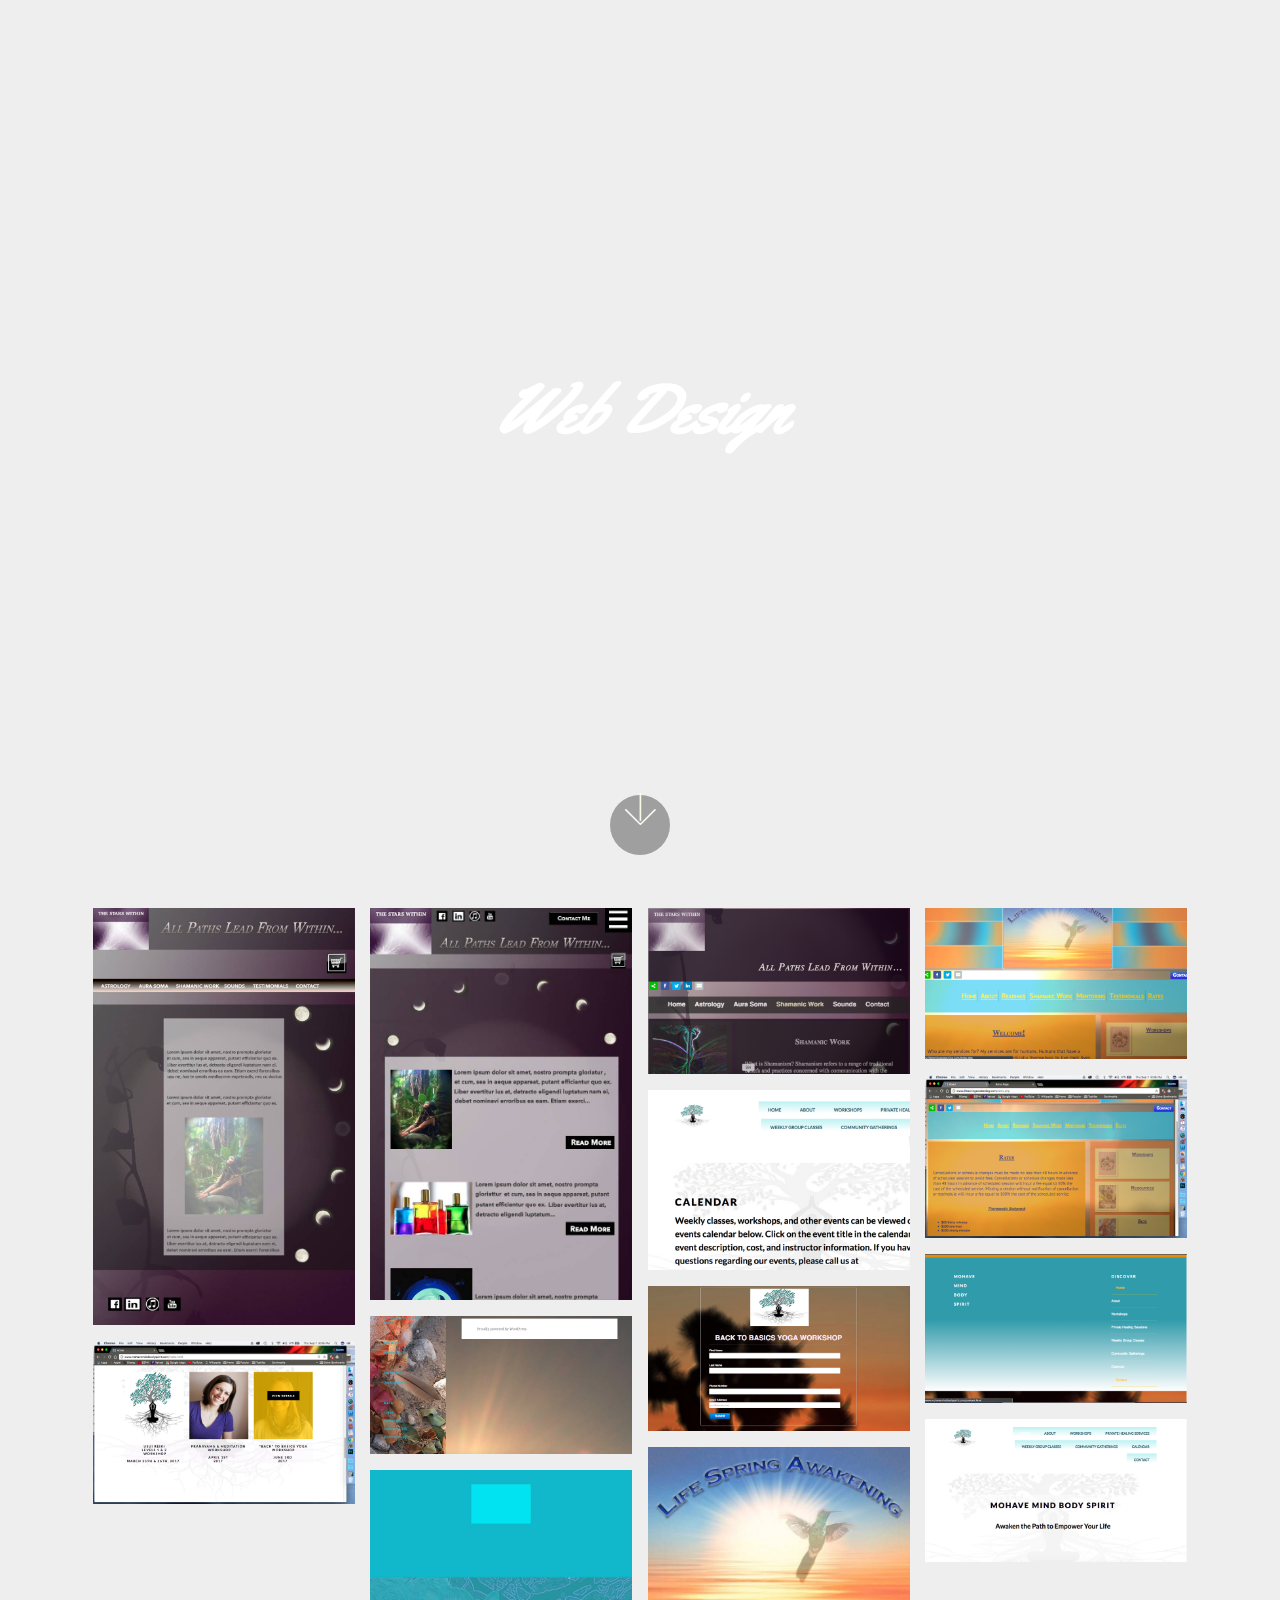
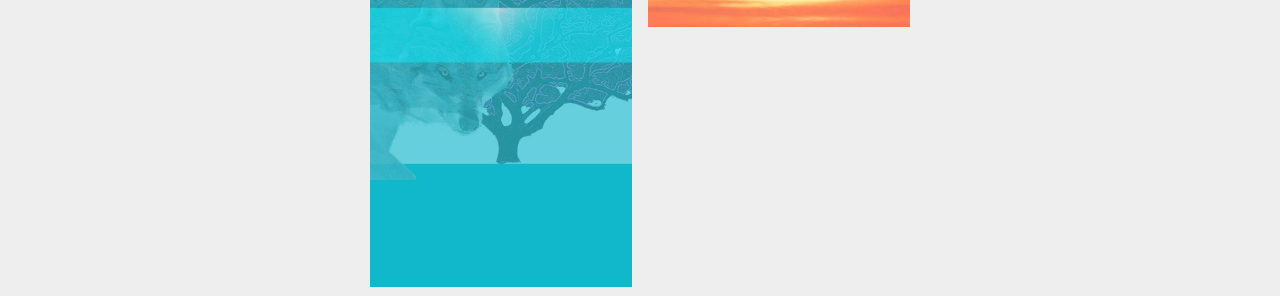
<file: index.html>
<!DOCTYPE html>
<html>
<head>
  <!-- Site made with Mobirise Website Builder v4.2.3, https://mobirise.com -->
  <meta charset="UTF-8">
  <meta http-equiv="X-UA-Compatible" content="IE=edge">
  <meta name="generator" content="Mobirise v4.2.3, mobirise.com">
  <meta name="viewport" content="width=device-width, initial-scale=1">
  <link rel="shortcut icon" href="assets/images/logo4.png" type="image/x-icon">
  <meta name="description" content="">
  <title>Web</title>
  <link rel="stylesheet" href="assets/web/assets/mobirise-icons/mobirise-icons.css">
  <link rel="stylesheet" href="assets/tether/tether.min.css">
  <link rel="stylesheet" href="assets/bootstrap/css/bootstrap.min.css">
  <link rel="stylesheet" href="assets/bootstrap/css/bootstrap-grid.min.css">
  <link rel="stylesheet" href="assets/bootstrap/css/bootstrap-reboot.min.css">
  <link rel="stylesheet" href="assets/theme/css/style.css">
  <link rel="stylesheet" href="assets/mobirise-gallery/style.css">
  <link rel="stylesheet" href="assets/mobirise/css/mbr-additional.css" type="text/css">
  
  
  
</head>
<body>
<section class="cid-quAUaHungI mbr-fullscreen mbr-parallax-background" id="header2-0" data-rv-view="426">

    

    

    <div class="container align-center">
        <div class="row justify-content-md-center">
            <div class="mbr-white col-md-10">
                <h1 class="mbr-section-title mbr-bold pb-3 mbr-fonts-style display-1"><em>
                    Web</em> <em>Design</em></h1>
                <h3 class="mbr-section-subtitle align-center mbr-light pb-3 mbr-fonts-style display-2"></h3>
                <p class="mbr-text pb-3 mbr-fonts-style display-5"></p>
                
            </div>
        </div>
    </div>
    <div class="mbr-arrow hidden-sm-down" aria-hidden="true">
        <a href="#next">
            <i class="mbri-down mbr-iconfont"></i>
        </a>
    </div>
</section>

<section class="engine"><a href="https://mobirise.co/l">bootstrap theme</a></section><section class="mbr-gallery mbr-slider-carousel cid-quB1FZd7bu" id="gallery1-1" data-rv-view="429">

    

    <div class="container">
        <div><!-- Filter --><!-- Gallery --><div class="mbr-gallery-row"><div class="mbr-gallery-layout-default"><div><div><div class="mbr-gallery-item mbr-gallery-item--p1" data-video-url="false" data-tags="Awesome"><div href="#lb-gallery1-1" data-slide-to="0" data-toggle="modal"><img src="assets/images/final-issette-starswithin-desktop-1002x1600-800x1277.jpg" alt=""><span class="icon-focus"></span></div></div><div class="mbr-gallery-item mbr-gallery-item--p1" data-video-url="false" data-tags="Responsive"><div href="#lb-gallery1-1" data-slide-to="1" data-toggle="modal"><img src="assets/images/final-issette-starswithin-mobile-copy-640x960-640x960.jpg" alt=""><span class="icon-focus"></span></div></div><div class="mbr-gallery-item mbr-gallery-item--p1" data-video-url="false" data-tags="Creative"><div href="#lb-gallery1-1" data-slide-to="2" data-toggle="modal"><img src="assets/images/screen-shot-2017-09-02-at-11.14.55-pm-991x631-800x509.png" alt=""><span class="icon-focus"></span></div></div><div class="mbr-gallery-item mbr-gallery-item--p1" data-video-url="false" data-tags="Animated"><div href="#lb-gallery1-1" data-slide-to="3" data-toggle="modal"><img src="assets/images/screen-shot-2017-09-02-at-11.13.21-pm-1081x625-800x462.png" alt=""><span class="icon-focus"></span></div></div><div class="mbr-gallery-item mbr-gallery-item--p1" data-video-url="false" data-tags="Awesome"><div href="#lb-gallery1-1" data-slide-to="4" data-toggle="modal"><img src="assets/images/screen-shot-2017-09-07-at-9.06.28-pm-1280x800-800x500.png" alt=""><span class="icon-focus"></span></div></div><div class="mbr-gallery-item mbr-gallery-item--p1" data-video-url="false" data-tags="Awesome"><div href="#lb-gallery1-1" data-slide-to="5" data-toggle="modal"><img src="assets/images/screen-shot-2017-09-02-at-11.10.39-pm-841x580-800x551.png" alt=""><span class="icon-focus"></span></div></div><div class="mbr-gallery-item mbr-gallery-item--p1" data-video-url="false" data-tags="Responsive"><div href="#lb-gallery1-1" data-slide-to="6" data-toggle="modal"><img src="assets/images/screen-shot-2017-09-02-at-11.12.28-pm-1132x646-800x456.png" alt=""><span class="icon-focus"></span></div></div><div class="mbr-gallery-item mbr-gallery-item--p1" data-video-url="false" data-tags="Animated"><div href="#lb-gallery1-1" data-slide-to="7" data-toggle="modal"><img src="assets/images/screen-shot-2017-09-07-at-9.04.05-pm-1209x670-800x443.png" alt=""><span class="icon-focus"></span></div></div><div class="mbr-gallery-item mbr-gallery-item--p1" data-video-url="false" data-tags="Animated"><div href="#lb-gallery1-1" data-slide-to="8" data-toggle="modal"><img src="assets/images/screen-shot-2017-09-07-at-8.43.50-pm-1202x635-800x422.png" alt=""><span class="icon-focus"></span></div></div><div class="mbr-gallery-item mbr-gallery-item--p1" data-video-url="false" data-tags="Animated"><div href="#lb-gallery1-1" data-slide-to="9" data-toggle="modal"><img src="assets/images/screen-shot-2017-09-07-at-9.05.54-pm-1280x800-800x500.png" alt=""><span class="icon-focus"></span></div></div><div class="mbr-gallery-item mbr-gallery-item--p1" data-video-url="false" data-tags="Animated"><div href="#lb-gallery1-1" data-slide-to="10" data-toggle="modal"><img src="assets/images/screen-shot-2017-09-02-at-11.11.42-pm-1110x606-800x436.png" alt=""><span class="icon-focus"></span></div></div><div class="mbr-gallery-item mbr-gallery-item--p1" data-video-url="false" data-tags="Animated"><div href="#lb-gallery1-1" data-slide-to="11" data-toggle="modal"><img src="assets/images/lsalogo.opt-600x412-600x412.jpg" alt=""><span class="icon-focus"></span></div></div><div class="mbr-gallery-item mbr-gallery-item--p1" data-video-url="false" data-tags="Animated"><div href="#lb-gallery1-1" data-slide-to="12" data-toggle="modal"><img src="assets/images/issette.design-1002x1600-800x1277.jpg" alt=""><span class="icon-focus"></span></div></div></div></div><div class="clearfix"></div></div></div><!-- Lightbox --><div data-app-prevent-settings="" class="mbr-slider modal fade carousel slide" tabindex="-1" data-keyboard="true" data-interval="false" id="lb-gallery1-1"><div class="modal-dialog"><div class="modal-content"><div class="modal-body"><div class="carousel-inner"><div class="carousel-item"><img src="assets/images/final-issette-starswithin-desktop-1002x1600.jpg" alt=""></div><div class="carousel-item"><img src="assets/images/final-issette-starswithin-mobile-copy-640x960.jpg" alt=""></div><div class="carousel-item"><img src="assets/images/screen-shot-2017-09-02-at-11.14.55-pm-991x631.png" alt=""></div><div class="carousel-item"><img src="assets/images/screen-shot-2017-09-02-at-11.13.21-pm-1081x625.png" alt=""></div><div class="carousel-item"><img src="assets/images/screen-shot-2017-09-07-at-9.06.28-pm-1280x800.png" alt=""></div><div class="carousel-item"><img src="assets/images/screen-shot-2017-09-02-at-11.10.39-pm-841x580.png" alt=""></div><div class="carousel-item"><img src="assets/images/screen-shot-2017-09-02-at-11.12.28-pm-1132x646.png" alt=""></div><div class="carousel-item"><img src="assets/images/screen-shot-2017-09-07-at-9.04.05-pm-1209x670.png" alt=""></div><div class="carousel-item"><img src="assets/images/screen-shot-2017-09-07-at-8.43.50-pm-1202x635.png" alt=""></div><div class="carousel-item"><img src="assets/images/screen-shot-2017-09-07-at-9.05.54-pm-1280x800.png" alt=""></div><div class="carousel-item"><img src="assets/images/screen-shot-2017-09-02-at-11.11.42-pm-1110x606.png" alt=""></div><div class="carousel-item"><img src="assets/images/lsalogo.opt-600x412.jpg" alt=""></div><div class="carousel-item active"><img src="assets/images/issette.design-1002x1600.jpg" alt=""></div></div><a class="carousel-control carousel-control-prev" role="button" data-slide="prev" href="#lb-gallery1-1"><span class="mbri-left mbr-iconfont" aria-hidden="true"></span><span class="sr-only">Previous</span></a><a class="carousel-control carousel-control-next" role="button" data-slide="next" href="#lb-gallery1-1"><span class="mbri-right mbr-iconfont" aria-hidden="true"></span><span class="sr-only">Next</span></a><a class="close" href="#" role="button" data-dismiss="modal"><span class="sr-only">Close</span></a></div></div></div></div></div>
    </div>

</section>


  <script src="assets/web/assets/jquery/jquery.min.js"></script>
  <script src="assets/popper/popper.min.js"></script>
  <script src="assets/tether/tether.min.js"></script>
  <script src="assets/bootstrap/js/bootstrap.min.js"></script>
  <script src="assets/smooth-scroll/smooth-scroll.js"></script>
  <script src="assets/jarallax/jarallax.min.js"></script>
  <script src="assets/jquery-mb-vimeo_player/jquery.mb.vimeo_player.js"></script>
  <script src="assets/bootstrap-carousel-swipe/bootstrap-carousel-swipe.js"></script>
  <script src="assets/masonry/masonry.pkgd.min.js"></script>
  <script src="assets/imagesloaded/imagesloaded.pkgd.min.js"></script>
  <script src="assets/theme/js/script.js"></script>
  <script src="assets/mobirise-gallery/player.min.js"></script>
  <script src="assets/mobirise-gallery/script.js"></script>
  <script src="assets/mobirise-slider-video/script.js"></script>
  
  
</body>
</html>
</file>
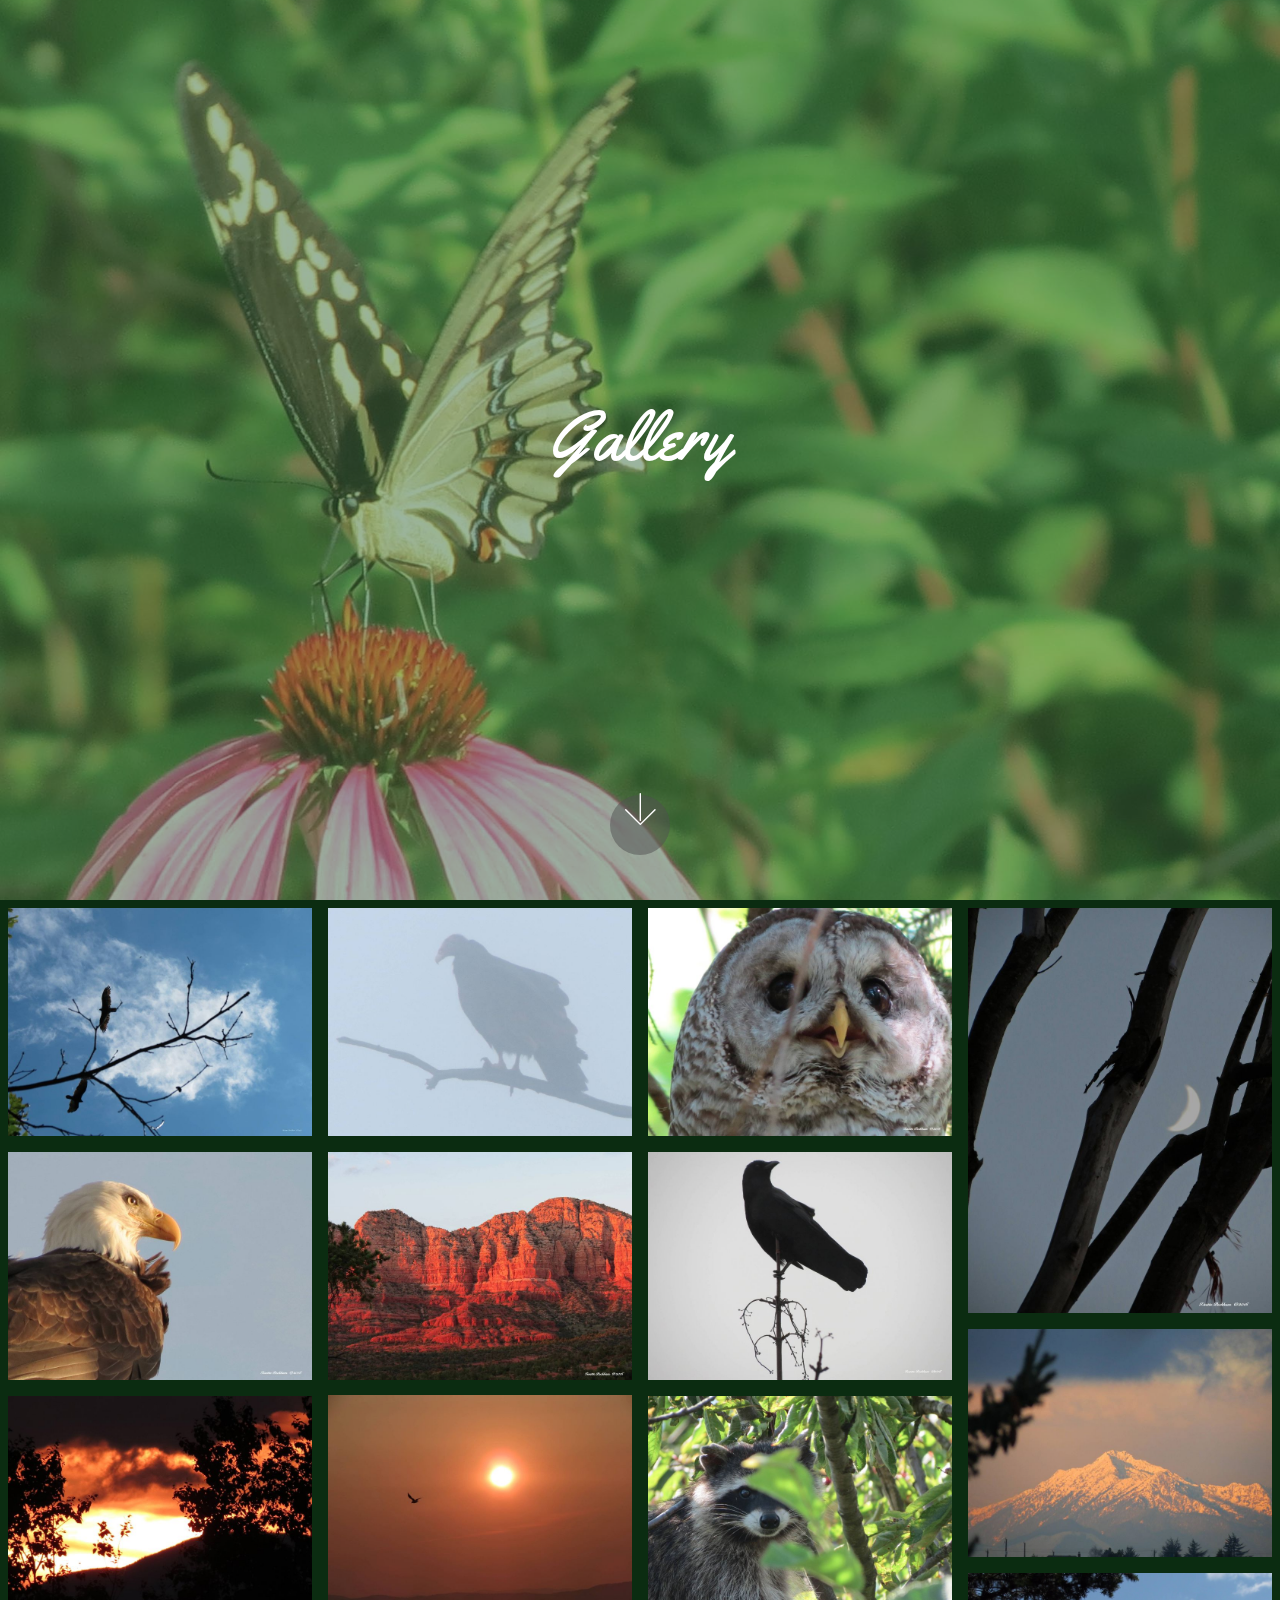
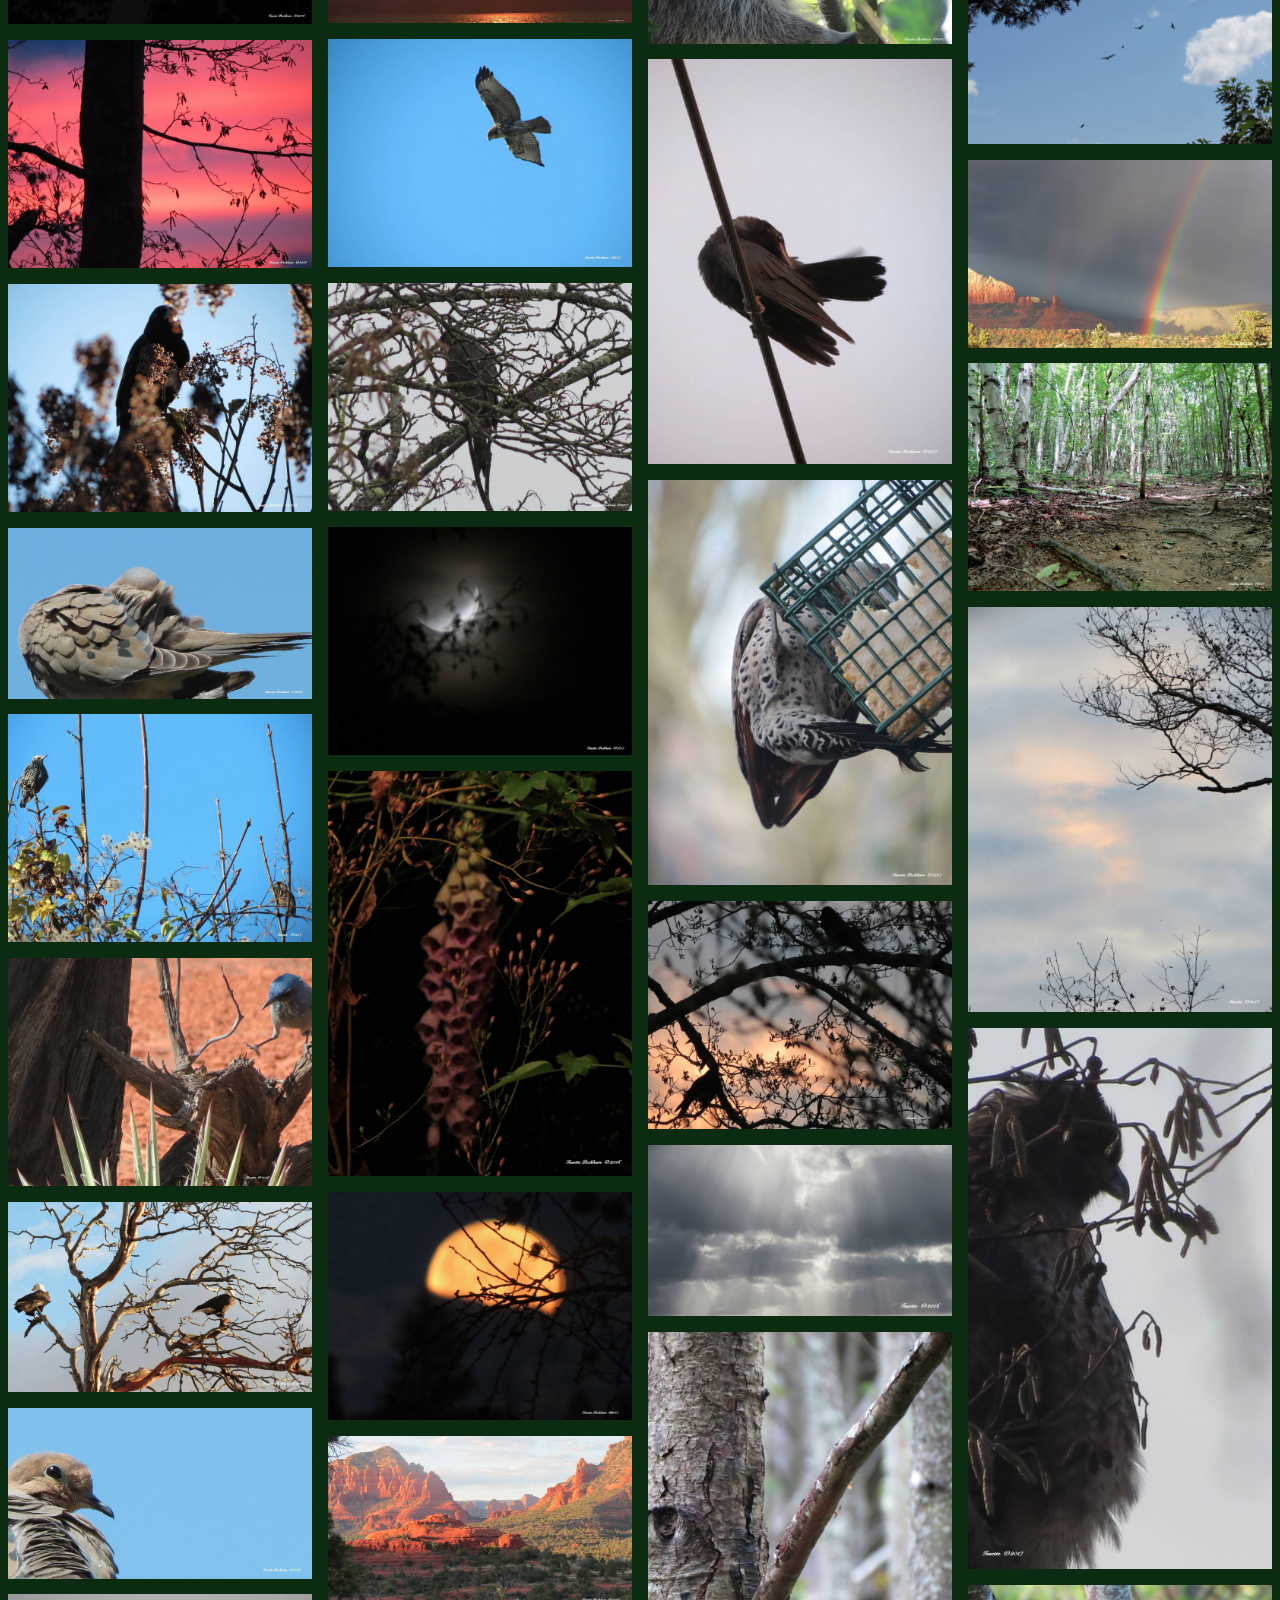
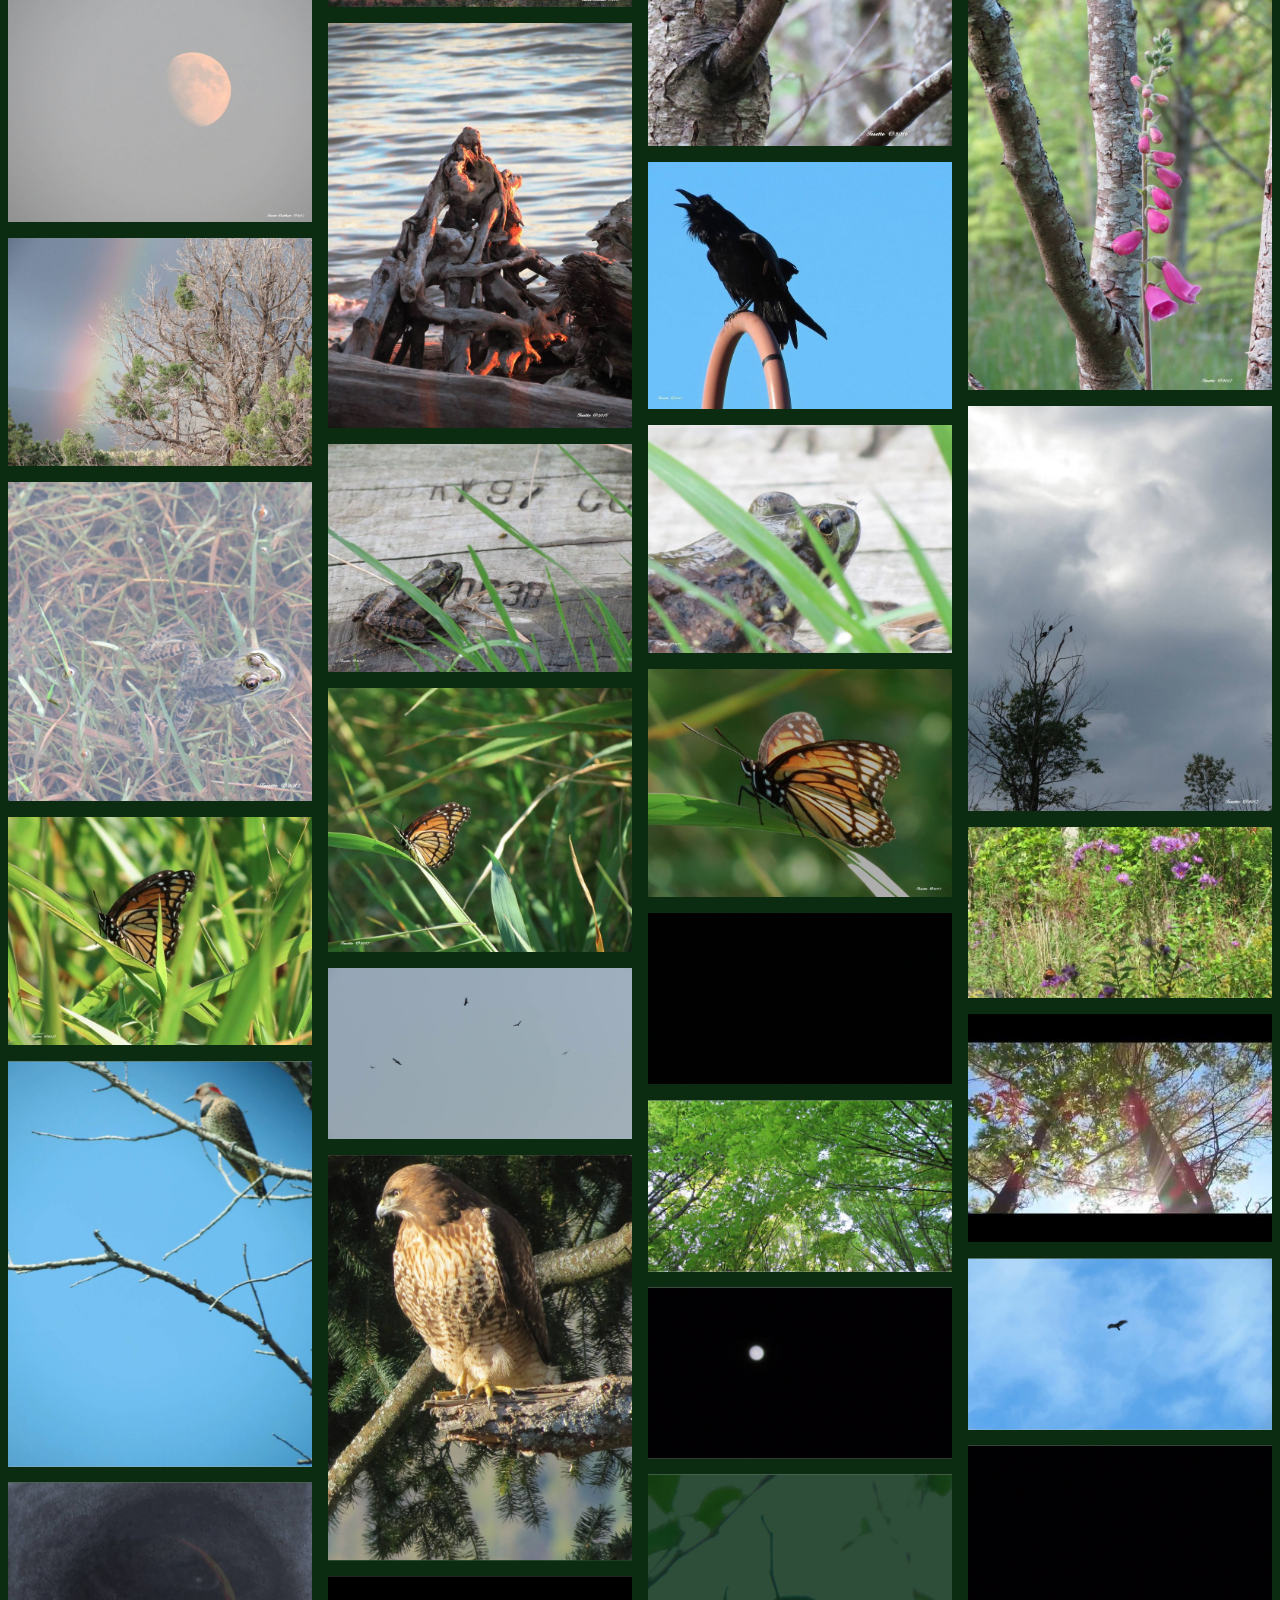
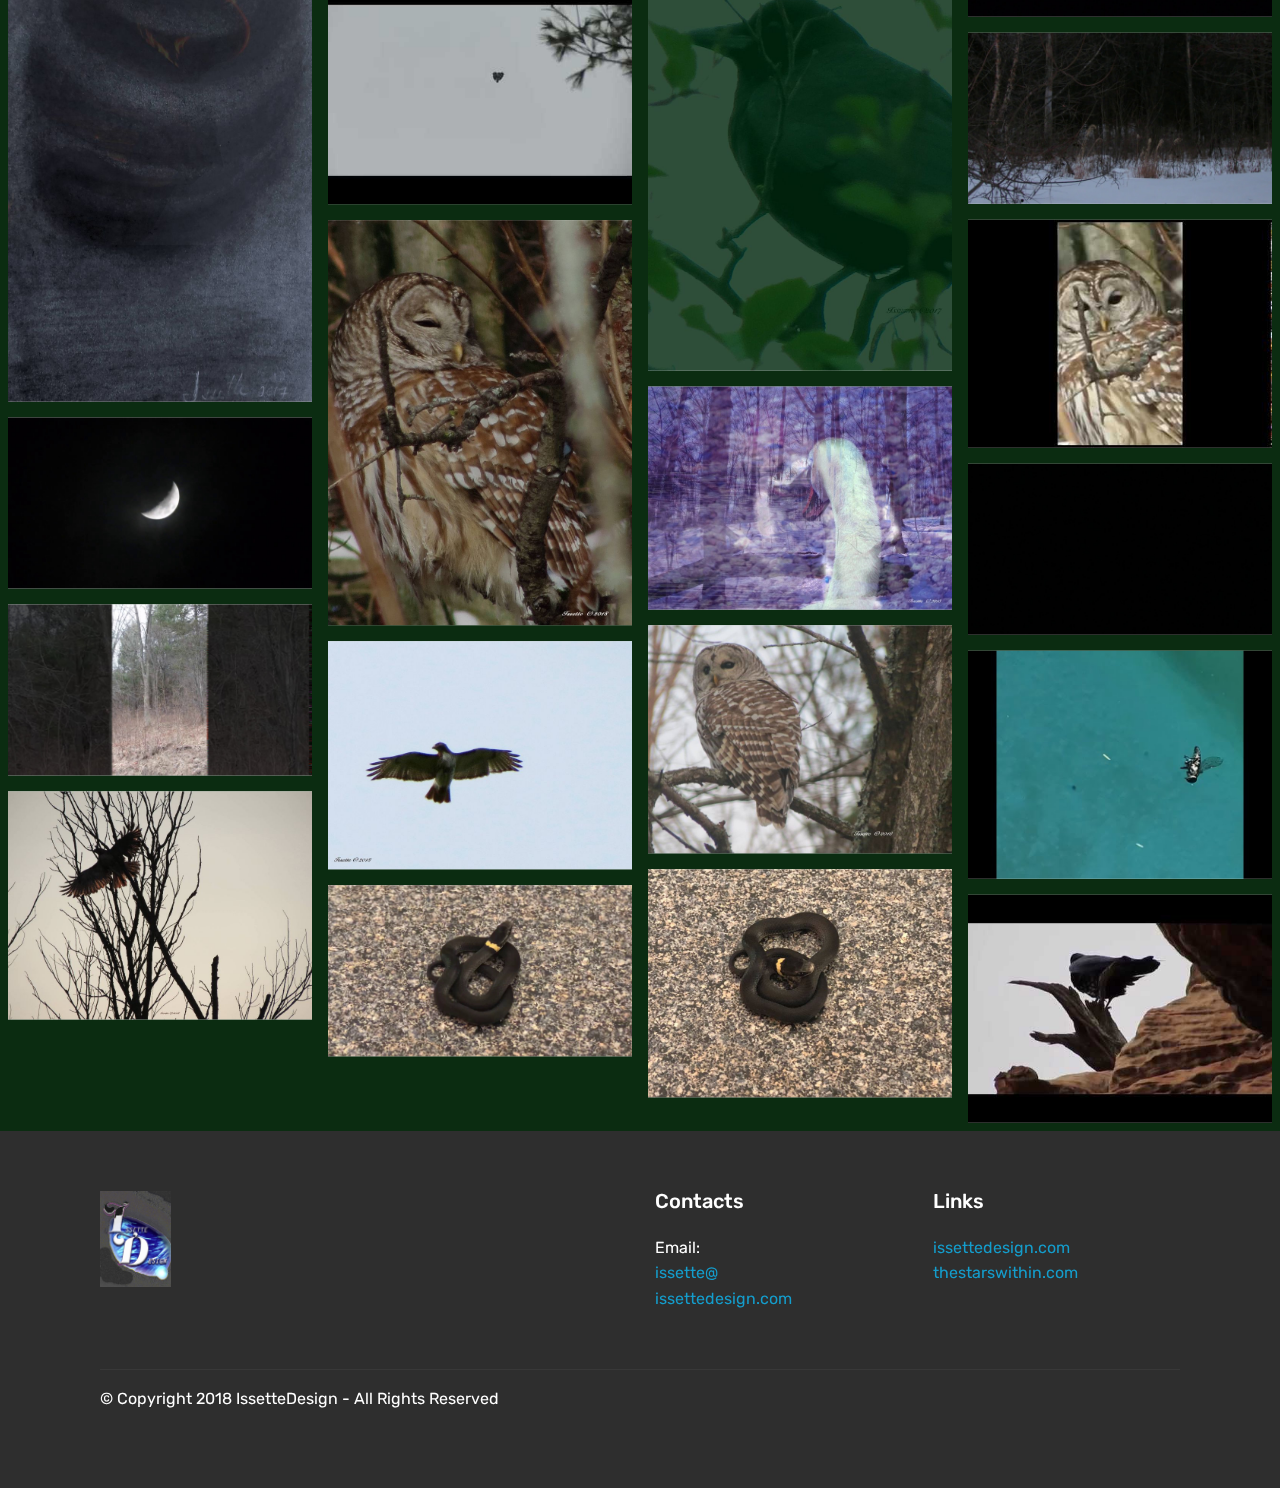
<file: gallery.html>
<!DOCTYPE html>
<html >
<head>
  <!-- Site made with Mobirise Website Builder v4.5.4, https://mobirise.com -->
  <meta charset="UTF-8">
  <meta http-equiv="X-UA-Compatible" content="IE=edge">
  <meta name="generator" content="Mobirise v4.5.4, mobirise.com">
  <meta name="viewport" content="width=device-width, initial-scale=1, minimum-scale=1">
  <link rel="shortcut icon" href="assets/images/id.logo.mask1-copy-128x172.png" type="image/x-icon">
  <meta name="description" content="">
  <title>Photo Gallery</title>
  <link rel="stylesheet" href="assets/web/assets/mobirise-icons/mobirise-icons.css">
  <link rel="stylesheet" href="assets/tether/tether.min.css">
  <link rel="stylesheet" href="assets/bootstrap/css/bootstrap.min.css">
  <link rel="stylesheet" href="assets/bootstrap/css/bootstrap-grid.min.css">
  <link rel="stylesheet" href="assets/bootstrap/css/bootstrap-reboot.min.css">
  <link rel="stylesheet" href="assets/socicon/css/styles.css">
  <link rel="stylesheet" href="assets/theme/css/style.css">
  <link rel="stylesheet" href="assets/gallery/style.css">
  <link rel="stylesheet" href="assets/mobirise/css/mbr-additional.css" type="text/css">
  
  
  
</head>
<body>
<section class="cid-qHAY1zXoWy mbr-fullscreen mbr-parallax-background" id="header2-3">

    

    <div class="mbr-overlay" style="opacity: 0.5; background-color: rgb(55, 106, 64);"></div>

    <div class="container align-center">
        <div class="row justify-content-md-center">
            <div class="mbr-white col-md-10">
                <h1 class="mbr-section-title mbr-bold pb-3 mbr-fonts-style display-1"><span style="font-weight: normal;">
                    Gallery</span></h1>
                
                
                
            </div>
        </div>
    </div>
    <div class="mbr-arrow hidden-sm-down" aria-hidden="true">
        <a href="#next">
            <i class="mbri-down mbr-iconfont"></i>
        </a>
    </div>
</section>

<section class="engine"><a href="https://mobirise.co/o">bootstrap button</a></section><section class="mbr-gallery mbr-slider-carousel cid-qHB0625w9n" id="gallery3-4">

    

    <div>
        <div><!-- Filter --><!-- Gallery --><div class="mbr-gallery-row"><div class="mbr-gallery-layout-default"><div><div><div class="mbr-gallery-item mbr-gallery-item--p1" data-video-url="false" data-tags="Awesome"><div href="#lb-gallery3-4" data-slide-to="0" data-toggle="modal"><img src="assets/images/img-7548-2000x1500-800x600.jpg" alt=""><span class="icon-focus"></span></div></div><div class="mbr-gallery-item mbr-gallery-item--p1" data-video-url="false" data-tags="Responsive"><div href="#lb-gallery3-4" data-slide-to="1" data-toggle="modal"><img src="assets/images/img-7342-2000x1500-800x600.jpg" alt=""><span class="icon-focus"></span></div></div><div class="mbr-gallery-item mbr-gallery-item--p1" data-video-url="false" data-tags="Creative"><div href="#lb-gallery3-4" data-slide-to="2" data-toggle="modal"><img src="assets/images/img-4526-2000x1500-800x600.jpg" alt=""><span class="icon-focus"></span></div></div><div class="mbr-gallery-item mbr-gallery-item--p1" data-video-url="false" data-tags="Animated"><div href="#lb-gallery3-4" data-slide-to="3" data-toggle="modal"><img src="assets/images/img-5979-2000x2666-800x1066.jpg" alt=""><span class="icon-focus"></span></div></div><div class="mbr-gallery-item mbr-gallery-item--p1" data-video-url="false" data-tags="Awesome"><div href="#lb-gallery3-4" data-slide-to="4" data-toggle="modal"><img src="assets/images/img-5665-2000x1500-800x600.jpg" alt=""><span class="icon-focus"></span></div></div><div class="mbr-gallery-item mbr-gallery-item--p1" data-video-url="false" data-tags="Awesome"><div href="#lb-gallery3-4" data-slide-to="5" data-toggle="modal"><img src="assets/images/img-4969-2000x1499-800x599.jpg" alt=""><span class="icon-focus"></span></div></div><div class="mbr-gallery-item mbr-gallery-item--p1" data-video-url="false" data-tags="Responsive"><div href="#lb-gallery3-4" data-slide-to="6" data-toggle="modal"><img src="assets/images/img-5990-2000x1500-800x600.jpg" alt=""><span class="icon-focus"></span></div></div><div class="mbr-gallery-item mbr-gallery-item--p1" data-video-url="false" data-tags="Animated"><div href="#lb-gallery3-4" data-slide-to="7" data-toggle="modal"><img src="assets/images/img-6288-2000x1500-800x600.jpg" alt=""><span class="icon-focus"></span></div></div><div class="mbr-gallery-item mbr-gallery-item--p1" data-video-url="false" data-tags="Animated"><div href="#lb-gallery3-4" data-slide-to="8" data-toggle="modal"><img src="assets/images/seagull.sun-2000x1500-800x600.jpg" alt=""><span class="icon-focus"></span></div></div><div class="mbr-gallery-item mbr-gallery-item--p1" data-video-url="false" data-tags="Animated"><div href="#lb-gallery3-4" data-slide-to="9" data-toggle="modal"><img src="assets/images/img-4696-2000x1500-800x600.jpg" alt=""><span class="icon-focus"></span></div></div><div class="mbr-gallery-item mbr-gallery-item--p1" data-video-url="false" data-tags="Animated"><div href="#lb-gallery3-4" data-slide-to="10" data-toggle="modal"><img src="assets/images/img-7261-2000x1630-800x652.jpg" alt=""><span class="icon-focus"></span></div></div><div class="mbr-gallery-item mbr-gallery-item--p1 video-slide" data-video-url="https://youtu.be/LnMwqOB8xFQ" data-tags="Animated"><div href="#lb-gallery3-4" data-slide-to="11" data-toggle="modal"><div></div><img alt="" src="assets/images/2018-0-2-18-9-17-482302.jpg"><span class="icon-video"></span></div></div><div class="mbr-gallery-item mbr-gallery-item--p1" data-video-url="false" data-tags="Animated"><div href="#lb-gallery3-4" data-slide-to="12" data-toggle="modal"><img src="assets/images/img-6302-copy-2000x1500-800x600.jpg" alt=""><span class="icon-focus"></span></div></div><div class="mbr-gallery-item mbr-gallery-item--p1" data-video-url="false" data-tags="Animated"><div href="#lb-gallery3-4" data-slide-to="13" data-toggle="modal"><img src="assets/images/img-6600-2000x1500-800x600.jpg" alt=""><span class="icon-focus"></span></div></div><div class="mbr-gallery-item mbr-gallery-item--p1" data-video-url="false" data-tags="Animated"><div href="#lb-gallery3-4" data-slide-to="14" data-toggle="modal"><img src="assets/images/img-7147-2000x2666-800x1066.jpg" alt=""><span class="icon-focus"></span></div></div><div class="mbr-gallery-item mbr-gallery-item--p1" data-video-url="false" data-tags="Animated"><div href="#lb-gallery3-4" data-slide-to="15" data-toggle="modal"><img src="assets/images/img-6802-1999x1235-800x494.jpg" alt=""><span class="icon-focus"></span></div></div><div class="mbr-gallery-item mbr-gallery-item--p1" data-video-url="false" data-tags="Animated"><div href="#lb-gallery3-4" data-slide-to="16" data-toggle="modal"><img src="assets/images/img-6616-2000x1500-800x600.jpg" alt=""><span class="icon-focus"></span></div></div><div class="mbr-gallery-item mbr-gallery-item--p1" data-video-url="false" data-tags="Animated"><div href="#lb-gallery3-4" data-slide-to="17" data-toggle="modal"><img src="assets/images/img-5198-2000x1500-800x600.jpg" alt=""><span class="icon-focus"></span></div></div><div class="mbr-gallery-item mbr-gallery-item--p1" data-video-url="false" data-tags="Animated"><div href="#lb-gallery3-4" data-slide-to="18" data-toggle="modal"><img src="assets/images/img-7531-2000x1500-800x600.jpg" alt=""><span class="icon-focus"></span></div></div><div class="mbr-gallery-item mbr-gallery-item--p1" data-video-url="false" data-tags="Animated"><div href="#lb-gallery3-4" data-slide-to="19" data-toggle="modal"><img src="assets/images/img-6593-2000x2666-800x1066.jpg" alt=""><span class="icon-focus"></span></div></div><div class="mbr-gallery-item mbr-gallery-item--p1" data-video-url="false" data-tags="Animated"><div href="#lb-gallery3-4" data-slide-to="20" data-toggle="modal"><img src="assets/images/img-6544-2000x1500-800x600.jpg" alt=""><span class="icon-focus"></span></div></div><div class="mbr-gallery-item mbr-gallery-item--p1" data-video-url="false" data-tags="Animated"><div href="#lb-gallery3-4" data-slide-to="21" data-toggle="modal"><img src="assets/images/img-3985-2000x1124-800x449.jpg" alt=""><span class="icon-focus"></span></div></div><div class="mbr-gallery-item mbr-gallery-item--p1" data-video-url="false" data-tags="Animated"><div href="#lb-gallery3-4" data-slide-to="22" data-toggle="modal"><img src="assets/images/img-5568-2000x2666-800x1066.jpg" alt=""><span class="icon-focus"></span></div></div><div class="mbr-gallery-item mbr-gallery-item--p1" data-video-url="false" data-tags="Animated"><div href="#lb-gallery3-4" data-slide-to="23" data-toggle="modal"><img src="assets/images/img-6079-2000x1500-800x600.jpg" alt=""><span class="icon-focus"></span></div></div><div class="mbr-gallery-item mbr-gallery-item--p1" data-video-url="false" data-tags="Animated"><div href="#lb-gallery3-4" data-slide-to="24" data-toggle="modal"><img src="assets/images/img-4880-2000x2666-800x1066.jpg" alt=""><span class="icon-focus"></span></div></div><div class="mbr-gallery-item mbr-gallery-item--p1" data-video-url="false" data-tags="Animated"><div href="#lb-gallery3-4" data-slide-to="25" data-toggle="modal"><img src="assets/images/img-6901-2000x1500-800x600.jpg" alt=""><span class="icon-focus"></span></div></div><div class="mbr-gallery-item mbr-gallery-item--p1" data-video-url="false" data-tags="Animated"><div href="#lb-gallery3-4" data-slide-to="26" data-toggle="modal"><img src="assets/images/img-4917-2000x1500-800x600.jpg" alt=""><span class="icon-focus"></span></div></div><div class="mbr-gallery-item mbr-gallery-item--p1" data-video-url="false" data-tags="Animated"><div href="#lb-gallery3-4" data-slide-to="27" data-toggle="modal"><img src="assets/images/img-6481-2000x3558-800x1423.jpg" alt=""><span class="icon-focus"></span></div></div><div class="mbr-gallery-item mbr-gallery-item--p1" data-video-url="false" data-tags="Animated"><div href="#lb-gallery3-4" data-slide-to="28" data-toggle="modal"><img src="assets/images/img-3708-2000x1124-800x449.jpg" alt=""><span class="icon-focus"></span></div></div><div class="mbr-gallery-item mbr-gallery-item--p1" data-video-url="false" data-tags="Animated"><div href="#lb-gallery3-4" data-slide-to="29" data-toggle="modal"><img src="assets/images/img-6444-2000x1500-800x600.jpg" alt=""><span class="icon-focus"></span></div></div><div class="mbr-gallery-item mbr-gallery-item--p1" data-video-url="false" data-tags="Animated"><div href="#lb-gallery3-4" data-slide-to="30" data-toggle="modal"><img src="assets/images/img-5649-2000x1248-800x499.jpg" alt=""><span class="icon-focus"></span></div></div><div class="mbr-gallery-item mbr-gallery-item--p1" data-video-url="false" data-tags="Animated"><div href="#lb-gallery3-4" data-slide-to="31" data-toggle="modal"><img src="assets/images/img-5414-2000x2727-800x1090.jpg" alt=""><span class="icon-focus"></span></div></div><div class="mbr-gallery-item mbr-gallery-item--p1" data-video-url="false" data-tags="Animated"><div href="#lb-gallery3-4" data-slide-to="32" data-toggle="modal"><img src="assets/images/img-3993-2000x1124-800x449.jpg" alt=""><span class="icon-focus"></span></div></div><div class="mbr-gallery-item mbr-gallery-item--p1" data-video-url="false" data-tags="Animated"><div href="#lb-gallery3-4" data-slide-to="33" data-toggle="modal"><img src="assets/images/img-4031-2000x1124-800x449.jpg" alt=""><span class="icon-focus"></span></div></div><div class="mbr-gallery-item mbr-gallery-item--p1" data-video-url="false" data-tags="Animated"><div href="#lb-gallery3-4" data-slide-to="34" data-toggle="modal"><img src="assets/images/img-7066-2000x2666-800x1066.jpg" alt=""><span class="icon-focus"></span></div></div><div class="mbr-gallery-item mbr-gallery-item--p1" data-video-url="false" data-tags="Animated"><div href="#lb-gallery3-4" data-slide-to="35" data-toggle="modal"><img src="assets/images/img-7332-2000x1500-800x600.jpg" alt=""><span class="icon-focus"></span></div></div><div class="mbr-gallery-item mbr-gallery-item--p1" data-video-url="false" data-tags="Animated"><div href="#lb-gallery3-4" data-slide-to="36" data-toggle="modal"><img src="assets/images/img-5850-2000x2666-800x1066.jpg" alt=""><span class="icon-focus"></span></div></div><div class="mbr-gallery-item mbr-gallery-item--p1" data-video-url="false" data-tags="Animated"><div href="#lb-gallery3-4" data-slide-to="37" data-toggle="modal"><img src="assets/images/img-6862-1500x1220-800x650.jpg" alt=""><span class="icon-focus"></span></div></div><div class="mbr-gallery-item mbr-gallery-item--p1" data-video-url="false" data-tags="Animated"><div href="#lb-gallery3-4" data-slide-to="38" data-toggle="modal"><img src="assets/images/img-6792-2000x1500-800x600.jpg" alt=""><span class="icon-focus"></span></div></div><div class="mbr-gallery-item mbr-gallery-item--p1" data-video-url="false" data-tags="Animated"><div href="#lb-gallery3-4" data-slide-to="39" data-toggle="modal"><img src="assets/images/img-7652-2000x2666-800x1066.jpg" alt=""><span class="icon-focus"></span></div></div><div class="mbr-gallery-item mbr-gallery-item--p1" data-video-url="false" data-tags="Animated"><div href="#lb-gallery3-4" data-slide-to="40" data-toggle="modal"><img src="assets/images/img-7670-2000x1500-800x600.jpg" alt=""><span class="icon-focus"></span></div></div><div class="mbr-gallery-item mbr-gallery-item--p1" data-video-url="false" data-tags="Animated"><div href="#lb-gallery3-4" data-slide-to="41" data-toggle="modal"><img src="assets/images/img-7666-2000x1500-800x600.jpg" alt=""><span class="icon-focus"></span></div></div><div class="mbr-gallery-item mbr-gallery-item--p1" data-video-url="false" data-tags="Animated"><div href="#lb-gallery3-4" data-slide-to="42" data-toggle="modal"><img src="assets/images/img-7673-2000x2098-800x839.jpg" alt=""><span class="icon-focus"></span></div></div><div class="mbr-gallery-item mbr-gallery-item--p1" data-video-url="false" data-tags="Animated"><div href="#lb-gallery3-4" data-slide-to="43" data-toggle="modal"><img src="assets/images/img-7696-2000x1500-800x600.jpg" alt=""><span class="icon-focus"></span></div></div><div class="mbr-gallery-item mbr-gallery-item--p1" data-video-url="false" data-tags="Animated"><div href="#lb-gallery3-4" data-slide-to="44" data-toggle="modal"><img src="assets/images/img-7690-2000x1737-800x694.jpg" alt=""><span class="icon-focus"></span></div></div><div class="mbr-gallery-item mbr-gallery-item--p1" data-video-url="false" data-tags="Animated"><div href="#lb-gallery3-4" data-slide-to="45" data-toggle="modal"><img src="assets/images/img-7693-2000x1500-800x600.jpg" alt=""><span class="icon-focus"></span></div></div><div class="mbr-gallery-item mbr-gallery-item--p1 video-slide" data-video-url="https://youtu.be/YxxqR4e0s9Q" data-tags="Animated"><div href="#lb-gallery3-4" data-slide-to="46" data-toggle="modal"><div></div><img alt="" src="assets/images/2018-0-2-18-45-27-695247.jpg"><span class="icon-video"></span></div></div><div class="mbr-gallery-item mbr-gallery-item--p1 video-slide" data-video-url="https://youtu.be/81rQ4KTwuoQ" data-tags="Animated"><div href="#lb-gallery3-4" data-slide-to="47" data-toggle="modal"><div></div><img alt="" src="assets/images/2018-0-2-18-46-28-677826.jpg"><span class="icon-video"></span></div></div><div class="mbr-gallery-item mbr-gallery-item--p1 video-slide" data-video-url="https://youtu.be/g6zcJHR-WtA" data-tags="Animated"><div href="#lb-gallery3-4" data-slide-to="48" data-toggle="modal"><div></div><img alt="" src="assets/images/2018-0-2-18-47-17-87514.jpg"><span class="icon-video"></span></div></div><div class="mbr-gallery-item mbr-gallery-item--p1 video-slide" data-video-url="https://youtu.be/ADbDJ8S7ILo" data-tags="Animated"><div href="#lb-gallery3-4" data-slide-to="49" data-toggle="modal"><div></div><img alt="" src="assets/images/2018-0-2-18-47-56-3895.jpg"><span class="icon-video"></span></div></div><div class="mbr-gallery-item mbr-gallery-item--p1" data-video-url="false" data-tags="Animated"><div href="#lb-gallery3-4" data-slide-to="50" data-toggle="modal"><img src="assets/images/img-7777-2000x2666-800x1066.jpg" alt=""><span class="icon-focus"></span></div></div><div class="mbr-gallery-item mbr-gallery-item--p1 video-slide" data-video-url="https://youtu.be/R0kuXpcdHyY" data-tags="Animated"><div href="#lb-gallery3-4" data-slide-to="51" data-toggle="modal"><div></div><img alt="" src="assets/images/2018-0-2-18-49-27-106211.jpg"><span class="icon-video"></span></div></div><div class="mbr-gallery-item mbr-gallery-item--p1" data-video-url="false" data-tags="Animated"><div href="#lb-gallery3-4" data-slide-to="52" data-toggle="modal"><img src="assets/images/img-6216-2000x2666-800x1066.jpg" alt=""><span class="icon-focus"></span></div></div><div class="mbr-gallery-item mbr-gallery-item--p1 video-slide" data-video-url="https://youtu.be/cMlS5CrDGpg" data-tags="Animated"><div href="#lb-gallery3-4" data-slide-to="53" data-toggle="modal"><div></div><img alt="" src="assets/images/2018-0-2-18-51-9-944306.jpg"><span class="icon-video"></span></div></div><div class="mbr-gallery-item mbr-gallery-item--p1 video-slide" data-video-url="https://youtu.be/-GZKtT2BPKE" data-tags="Animated"><div href="#lb-gallery3-4" data-slide-to="54" data-toggle="modal"><div></div><img alt="" src="assets/images/2018-0-2-18-52-2-585906.jpg"><span class="icon-video"></span></div></div><div class="mbr-gallery-item mbr-gallery-item--p1 video-slide" data-video-url="https://youtu.be/i1TprnhW-Fg" data-tags="Animated"><div href="#lb-gallery3-4" data-slide-to="55" data-toggle="modal"><div></div><img alt="" src="assets/images/2018-0-2-18-52-34-187759.jpg"><span class="icon-video"></span></div></div><div class="mbr-gallery-item mbr-gallery-item--p1" data-video-url="false" data-tags="Animated"><div href="#lb-gallery3-4" data-slide-to="56" data-toggle="modal"><img src="assets/images/crow.sees-1839x3000-800x1305.jpg" alt=""><span class="icon-focus"></span></div></div><div class="mbr-gallery-item mbr-gallery-item--p1" data-video-url="false" data-tags="Animated"><div href="#lb-gallery3-4" data-slide-to="57" data-toggle="modal"><img src="assets/images/inner-1757x3000-800x1365.jpg" alt=""><span class="icon-focus"></span></div></div><div class="mbr-gallery-item mbr-gallery-item--p1 video-slide" data-video-url="https://youtu.be/W4C9udrBqhc" data-tags="Animated"><div href="#lb-gallery3-4" data-slide-to="58" data-toggle="modal"><div></div><img alt="" src="assets/images/2018-0-2-18-54-46-826725.jpg"><span class="icon-video"></span></div></div><div class="mbr-gallery-item mbr-gallery-item--p1 video-slide" data-video-url="https://youtu.be/TfFkYRhz6Ek" data-tags="Animated"><div href="#lb-gallery3-4" data-slide-to="59" data-toggle="modal"><div></div><img alt="" src="assets/images/2018-0-2-18-55-23-267269.jpg"><span class="icon-video"></span></div></div><div class="mbr-gallery-item mbr-gallery-item--p1 video-slide" data-video-url="https://youtu.be/ZfS4fmFffMI" data-tags="Animated"><div href="#lb-gallery3-4" data-slide-to="60" data-toggle="modal"><div></div><img alt="" src="assets/images/2018-0-2-19-7-33-313274.jpg"><span class="icon-video"></span></div></div><div class="mbr-gallery-item mbr-gallery-item--p1" data-video-url="false" data-tags="Animated"><div href="#lb-gallery3-4" data-slide-to="61" data-toggle="modal"><img src="assets/images/owl.3degrees-2000x2666-800x1066.jpg" alt=""><span class="icon-focus"></span></div></div><div class="mbr-gallery-item mbr-gallery-item--p1" data-video-url="false" data-tags="Animated"><div href="#lb-gallery3-4" data-slide-to="62" data-toggle="modal"><img src="assets/images/swan.dreams.2-1999x1465-800x586.jpg" alt=""><span class="icon-focus"></span></div></div><div class="mbr-gallery-item mbr-gallery-item--p1 video-slide" data-video-url="https://youtu.be/sH7lH1H9rGo" data-tags="Animated"><div href="#lb-gallery3-4" data-slide-to="63" data-toggle="modal"><div></div><img alt="" src="assets/images/2018-1-3-23-22-3-991300.jpg"><span class="icon-video"></span></div></div><div class="mbr-gallery-item mbr-gallery-item--p1 video-slide" data-video-url="https://youtu.be/o8E-fV4VQxQ" data-tags="Animated"><div href="#lb-gallery3-4" data-slide-to="64" data-toggle="modal"><div></div><img alt="" src="assets/images/2018-1-3-23-22-56-148127.jpg"><span class="icon-video"></span></div></div><div class="mbr-gallery-item mbr-gallery-item--p1 video-slide" data-video-url="https://youtu.be/W2n1x-gfBnI" data-tags="Animated"><div href="#lb-gallery3-4" data-slide-to="65" data-toggle="modal"><div></div><img alt="" src="assets/images/2018-1-5-15-32-16-649895.jpg"><span class="icon-video"></span></div></div><div class="mbr-gallery-item mbr-gallery-item--p1" data-video-url="false" data-tags="Animated"><div href="#lb-gallery3-4" data-slide-to="66" data-toggle="modal"><img src="assets/images/owl.sees-2000x1500-800x600.jpg" alt=""><span class="icon-focus"></span></div></div><div class="mbr-gallery-item mbr-gallery-item--p1" data-video-url="false" data-tags="Animated"><div href="#lb-gallery3-4" data-slide-to="67" data-toggle="modal"><img src="assets/images/red.tail.soars-2000x1500-800x600.jpg" alt=""><span class="icon-focus"></span></div></div><div class="mbr-gallery-item mbr-gallery-item--p1 video-slide" data-video-url="https://youtu.be/hfqzbB0FbAA" data-tags="Animated"><div href="#lb-gallery3-4" data-slide-to="68" data-toggle="modal"><div></div><img alt="" src="assets/images/2018-6-4-22-12-55-340868.jpg"><span class="icon-video"></span></div></div><div class="mbr-gallery-item mbr-gallery-item--p1" data-video-url="false" data-tags="Animated"><div href="#lb-gallery3-4" data-slide-to="69" data-toggle="modal"><img src="assets/images/img-9104-copy-2000x1500-800x600.jpg" alt=""><span class="icon-focus"></span></div></div><div class="mbr-gallery-item mbr-gallery-item--p1" data-video-url="false" data-tags="Animated"><div href="#lb-gallery3-4" data-slide-to="70" data-toggle="modal"><img src="assets/images/img-31-2000x1500-800x600.jpg" alt=""><span class="icon-focus"></span></div></div><div class="mbr-gallery-item mbr-gallery-item--p1 video-slide" data-video-url="https://youtu.be/6Oh1ux7nfRM" data-tags="Animated"><div href="#lb-gallery3-4" data-slide-to="71" data-toggle="modal"><div></div><img alt="" src="assets/images/2018-7-0-20-36-7-205720.jpg"><span class="icon-video"></span></div></div><div class="mbr-gallery-item mbr-gallery-item--p1 video-slide" data-video-url="https://youtu.be/qEff6d0Ugx0" data-tags="Animated"><div href="#lb-gallery3-4" data-slide-to="72" data-toggle="modal"><div></div><img alt="" src="assets/images/2018-9-0-23-51-41-528687.jpg"><span class="icon-video"></span></div></div></div></div><div class="clearfix"></div></div></div><!-- Lightbox --><div data-app-prevent-settings="" class="mbr-slider modal fade carousel slide" tabindex="-1" data-keyboard="true" data-interval="false" id="lb-gallery3-4"><div class="modal-dialog"><div class="modal-content"><div class="modal-body"><div class="carousel-inner"><div class="carousel-item"><img src="assets/images/img-7548-2000x1500.jpg" alt=""></div><div class="carousel-item"><img src="assets/images/img-7342-2000x1500.jpg" alt=""></div><div class="carousel-item"><img src="assets/images/img-4526-2000x1500.jpg" alt=""></div><div class="carousel-item"><img src="assets/images/img-5979-2000x2666.jpg" alt=""></div><div class="carousel-item"><img src="assets/images/img-5665-2000x1500.jpg" alt=""></div><div class="carousel-item"><img src="assets/images/img-4969-2000x1499.jpg" alt=""></div><div class="carousel-item"><img src="assets/images/img-5990-2000x1500.jpg" alt=""></div><div class="carousel-item"><img src="assets/images/img-6288-2000x1500.jpg" alt=""></div><div class="carousel-item"><img src="assets/images/seagull.sun-2000x1500.jpg" alt=""></div><div class="carousel-item"><img src="assets/images/img-4696-2000x1500.jpg" alt=""></div><div class="carousel-item"><img src="assets/images/img-7261-2000x1630.jpg" alt=""></div><div class="carousel-item video-container"><img src="assets/images/img-7261-2000x1630.jpg" alt=""></div><div class="carousel-item"><img src="assets/images/img-6302-copy-2000x1500.jpg" alt=""></div><div class="carousel-item"><img src="assets/images/img-6600-2000x1500.jpg" alt=""></div><div class="carousel-item"><img src="assets/images/img-7147-2000x2666.jpg" alt=""></div><div class="carousel-item"><img src="assets/images/img-6802-1999x1235.jpg" alt=""></div><div class="carousel-item"><img src="assets/images/img-6616-2000x1500.jpg" alt=""></div><div class="carousel-item"><img src="assets/images/img-5198-2000x1500.jpg" alt=""></div><div class="carousel-item"><img src="assets/images/img-7531-2000x1500.jpg" alt=""></div><div class="carousel-item"><img src="assets/images/img-6593-2000x2666.jpg" alt=""></div><div class="carousel-item"><img src="assets/images/img-6544-2000x1500.jpg" alt=""></div><div class="carousel-item"><img src="assets/images/img-3985-2000x1124.jpg" alt=""></div><div class="carousel-item"><img src="assets/images/img-5568-2000x2666.jpg" alt=""></div><div class="carousel-item"><img src="assets/images/img-6079-2000x1500.jpg" alt=""></div><div class="carousel-item"><img src="assets/images/img-4880-2000x2666.jpg" alt=""></div><div class="carousel-item"><img src="assets/images/img-6901-2000x1500.jpg" alt=""></div><div class="carousel-item"><img src="assets/images/img-4917-2000x1500.jpg" alt=""></div><div class="carousel-item"><img src="assets/images/img-6481-2000x3558.jpg" alt=""></div><div class="carousel-item"><img src="assets/images/img-3708-2000x1124.jpg" alt=""></div><div class="carousel-item"><img src="assets/images/img-6444-2000x1500.jpg" alt=""></div><div class="carousel-item"><img src="assets/images/img-5649-2000x1248.jpg" alt=""></div><div class="carousel-item"><img src="assets/images/img-5414-2000x2727.jpg" alt=""></div><div class="carousel-item"><img src="assets/images/img-3993-2000x1124.jpg" alt=""></div><div class="carousel-item"><img src="assets/images/img-4031-2000x1124.jpg" alt=""></div><div class="carousel-item"><img src="assets/images/img-7066-2000x2666.jpg" alt=""></div><div class="carousel-item"><img src="assets/images/img-7332-2000x1500.jpg" alt=""></div><div class="carousel-item"><img src="assets/images/img-5850-2000x2666.jpg" alt=""></div><div class="carousel-item"><img src="assets/images/img-6862-1500x1220.jpg" alt=""></div><div class="carousel-item"><img src="assets/images/img-6792-2000x1500.jpg" alt=""></div><div class="carousel-item"><img src="assets/images/img-7652-2000x2666.jpg" alt=""></div><div class="carousel-item"><img src="assets/images/img-7670-2000x1500.jpg" alt=""></div><div class="carousel-item"><img src="assets/images/img-7666-2000x1500.jpg" alt=""></div><div class="carousel-item"><img src="assets/images/img-7673-2000x2098.jpg" alt=""></div><div class="carousel-item"><img src="assets/images/img-7696-2000x1500.jpg" alt=""></div><div class="carousel-item"><img src="assets/images/img-7690-2000x1737.jpg" alt=""></div><div class="carousel-item"><img src="assets/images/img-7693-2000x1500.jpg" alt=""></div><div class="carousel-item video-container"><img src="assets/images/img-7693-2000x1500.jpg" alt=""></div><div class="carousel-item video-container"><img src="assets/images/img-7693-2000x1500.jpg" alt=""></div><div class="carousel-item video-container"><img src="assets/images/img-7693-2000x1500.jpg" alt=""></div><div class="carousel-item video-container"><img src="assets/images/img-7693-2000x1500.jpg" alt=""></div><div class="carousel-item"><img src="assets/images/img-7777-2000x2666.jpg" alt=""></div><div class="carousel-item video-container"><img src="assets/images/img-7777-2000x2666.jpg" alt=""></div><div class="carousel-item"><img src="assets/images/img-6216-2000x2666.jpg" alt=""></div><div class="carousel-item video-container"><img src="assets/images/img-6216-2000x2666.jpg" alt=""></div><div class="carousel-item video-container"><img src="assets/images/img-6216-2000x2666.jpg" alt=""></div><div class="carousel-item video-container"><img src="assets/images/img-6216-2000x2666.jpg" alt=""></div><div class="carousel-item"><img src="assets/images/crow.sees-1839x3000.jpg" alt=""></div><div class="carousel-item"><img src="assets/images/inner-1757x3000.jpg" alt=""></div><div class="carousel-item video-container"><img src="assets/images/inner-1757x3000.jpg" alt=""></div><div class="carousel-item video-container"><img src="assets/images/inner-1757x3000.jpg" alt=""></div><div class="carousel-item video-container"><img src="assets/images/inner-1757x3000.jpg" alt=""></div><div class="carousel-item"><img src="assets/images/owl.3degrees-2000x2666.jpg" alt=""></div><div class="carousel-item"><img src="assets/images/swan.dreams.2-1999x1465.jpg" alt=""></div><div class="carousel-item video-container"><img src="assets/images/swan.dreams.2-1999x1465.jpg" alt=""></div><div class="carousel-item video-container"><img src="assets/images/swan.dreams.2-1999x1465.jpg" alt=""></div><div class="carousel-item video-container"><img src="assets/images/swan.dreams.2-1999x1465.jpg" alt=""></div><div class="carousel-item"><img src="assets/images/owl.sees-2000x1500.jpg" alt=""></div><div class="carousel-item"><img src="assets/images/red.tail.soars-2000x1500.jpg" alt=""></div><div class="carousel-item video-container"><img src="assets/images/red.tail.soars-2000x1500.jpg" alt=""></div><div class="carousel-item"><img src="assets/images/img-9104-copy-2000x1500.jpg" alt=""></div><div class="carousel-item"><img src="assets/images/img-31-2000x1500.jpg" alt=""></div><div class="carousel-item video-container"><img src="assets/images/img-31-2000x1500.jpg" alt=""></div><div class="carousel-item active video-container"><img src="assets/images/img-31-2000x1500.jpg" alt=""></div></div><a class="carousel-control carousel-control-prev" role="button" data-slide="prev" href="#lb-gallery3-4"><span class="mbri-left mbr-iconfont" aria-hidden="true"></span><span class="sr-only">Previous</span></a><a class="carousel-control carousel-control-next" role="button" data-slide="next" href="#lb-gallery3-4"><span class="mbri-right mbr-iconfont" aria-hidden="true"></span><span class="sr-only">Next</span></a><a class="close" href="#" role="button" data-dismiss="modal"><span class="sr-only">Close</span></a></div></div></div></div></div>
    </div>

</section>

<section class="cid-qHBuQcBhdU" id="footer1-5">

    

    

    <div class="container">
        <div class="media-container-row content text-white">
            <div class="col-12 col-md-3">
                <div class="media-wrap">
                    <a href="https://issettedesign.com/">
                        <img src="assets/images/id.logo.mask1-copy-300x405.png" alt="Mobirise" title="">
                    </a>
                </div>
            </div>
            <div class="col-12 col-md-3 mbr-fonts-style display-7">
                <h5 class="pb-3"></h5>
                <p class="mbr-text"><br><br></p>
            </div>
            <div class="col-12 col-md-3 mbr-fonts-style display-7">
                <h5 class="pb-3">
                    Contacts
                </h5>
                <p class="mbr-text">
                    Email: <br><a href="mailto:issette@issettedesign.com">issette@</a><br><a href="mailto:issette@issettedesign.com">issettedesign.com &nbsp;</a> &nbsp; &nbsp; &nbsp; &nbsp; &nbsp; &nbsp; &nbsp; &nbsp; &nbsp;&nbsp;<br><br></p>
            </div>
            <div class="col-12 col-md-3 mbr-fonts-style display-7">
                <h5 class="pb-3">
                    Links
                </h5>
                <p class="mbr-text">
                    <a class="text-primary" href="https://issettedesign.com/" target="_blank">issettedesign.com
</a>                    <br><a href="http://thestarswithin.com" target="_blank">thestarswithin.com</a><br><br></p>
            </div>
        </div>
        <div class="footer-lower">
            <div class="media-container-row">
                <div class="col-sm-12">
                    <hr>
                </div>
            </div>
            <div class="media-container-row mbr-white">
                <div class="col-sm-6 copyright">
                    <p class="mbr-text mbr-fonts-style display-7">
                        © Copyright 2018 IssetteDesign - All Rights Reserved
                    </p>
                </div>
                <div class="col-md-6">
                    
                </div>
            </div>
        </div>
    </div>
</section>


  <script src="assets/web/assets/jquery/jquery.min.js"></script>
  <script src="assets/popper/popper.min.js"></script>
  <script src="assets/tether/tether.min.js"></script>
  <script src="assets/bootstrap/js/bootstrap.min.js"></script>
  <script src="assets/smoothscroll/smooth-scroll.js"></script>
  <script src="assets/parallax/jarallax.min.js"></script>
  <script src="assets/bootstrapcarouselswipe/bootstrap-carousel-swipe.js"></script>
  <script src="assets/vimeoplayer/jquery.mb.vimeo_player.js"></script>
  <script src="assets/masonry/masonry.pkgd.min.js"></script>
  <script src="assets/imagesloaded/imagesloaded.pkgd.min.js"></script>
  <script src="assets/theme/js/script.js"></script>
  <script src="assets/gallery/player.min.js"></script>
  <script src="assets/gallery/script.js"></script>
  <script src="assets/slidervideo/script.js"></script>
  
  
</body>
</html>
</file>
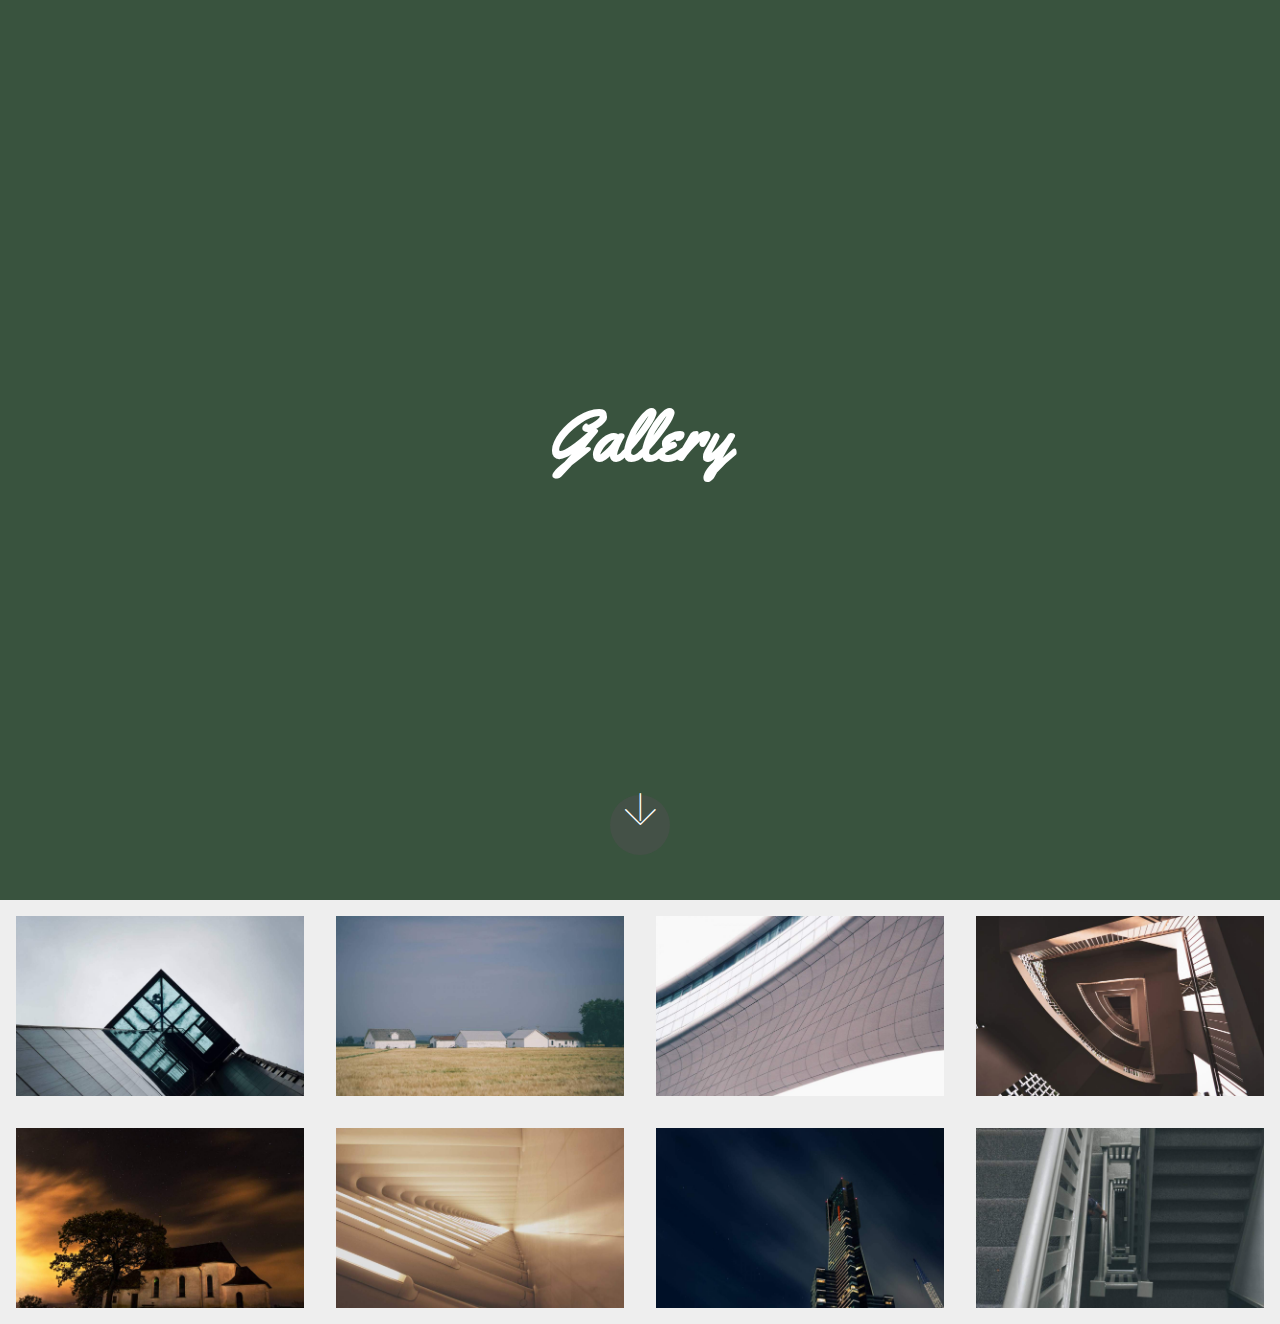
<file: page1.html>
<!DOCTYPE html>
<html >
<head>
  <!-- Site made with Mobirise Website Builder v4.5.4, https://mobirise.com -->
  <meta charset="UTF-8">
  <meta http-equiv="X-UA-Compatible" content="IE=edge">
  <meta name="generator" content="Mobirise v4.5.4, mobirise.com">
  <meta name="viewport" content="width=device-width, initial-scale=1, minimum-scale=1">
  <link rel="shortcut icon" href="assets/images/id.logo.mask1-copy-128x172.png" type="image/x-icon">
  <meta name="description" content="Website Generator Description">
  <title>Page 1</title>
  <link rel="stylesheet" href="assets/web/assets/mobirise-icons/mobirise-icons.css">
  <link rel="stylesheet" href="assets/tether/tether.min.css">
  <link rel="stylesheet" href="assets/bootstrap/css/bootstrap.min.css">
  <link rel="stylesheet" href="assets/bootstrap/css/bootstrap-grid.min.css">
  <link rel="stylesheet" href="assets/bootstrap/css/bootstrap-reboot.min.css">
  <link rel="stylesheet" href="assets/theme/css/style.css">
  <link rel="stylesheet" href="assets/gallery/style.css">
  <link rel="stylesheet" href="assets/mobirise/css/mbr-additional.css" type="text/css">
  
  
  
</head>
<body>
<section class="cid-qGRdPqDCLx mbr-fullscreen mbr-parallax-background" id="header2-0">

    

    <div class="mbr-overlay" style="opacity: 0.8; background-color: rgb(11, 44, 17);"></div>

    <div class="container align-center">
        <div class="row justify-content-md-center">
            <div class="mbr-white col-md-10">
                <h1 class="mbr-section-title mbr-bold pb-3 mbr-fonts-style display-1">
                    Gallery</h1>
                
                
                
            </div>
        </div>
    </div>
    <div class="mbr-arrow hidden-sm-down" aria-hidden="true">
        <a href="#next">
            <i class="mbri-down mbr-iconfont"></i>
        </a>
    </div>
</section>

<section class="engine"><a href="https://mobirise.co/g">create your own website for free</a></section><section class="mbr-gallery mbr-slider-carousel cid-qGRfotX46n" id="gallery3-1">

    

    <div>
        <div><!-- Filter --><!-- Gallery --><div class="mbr-gallery-row"><div class="mbr-gallery-layout-default"><div><div><div class="mbr-gallery-item mbr-gallery-item--p2" data-video-url="false" data-tags="Awesome"><div href="#lb-gallery3-1" data-slide-to="0" data-toggle="modal"><img src="assets/images/gallery00.jpg" alt=""><span class="icon-focus"></span></div></div><div class="mbr-gallery-item mbr-gallery-item--p2" data-video-url="false" data-tags="Responsive"><div href="#lb-gallery3-1" data-slide-to="1" data-toggle="modal"><img src="assets/images/gallery01.jpg" alt=""><span class="icon-focus"></span></div></div><div class="mbr-gallery-item mbr-gallery-item--p2" data-video-url="false" data-tags="Creative"><div href="#lb-gallery3-1" data-slide-to="2" data-toggle="modal"><img src="assets/images/gallery02.jpg" alt=""><span class="icon-focus"></span></div></div><div class="mbr-gallery-item mbr-gallery-item--p2" data-video-url="false" data-tags="Animated"><div href="#lb-gallery3-1" data-slide-to="3" data-toggle="modal"><img src="assets/images/gallery03.jpg" alt=""><span class="icon-focus"></span></div></div><div class="mbr-gallery-item mbr-gallery-item--p2" data-video-url="false" data-tags="Awesome"><div href="#lb-gallery3-1" data-slide-to="4" data-toggle="modal"><img src="assets/images/gallery04.jpg" alt=""><span class="icon-focus"></span></div></div><div class="mbr-gallery-item mbr-gallery-item--p2" data-video-url="false" data-tags="Awesome"><div href="#lb-gallery3-1" data-slide-to="5" data-toggle="modal"><img src="assets/images/gallery05.jpg" alt=""><span class="icon-focus"></span></div></div><div class="mbr-gallery-item mbr-gallery-item--p2" data-video-url="false" data-tags="Responsive"><div href="#lb-gallery3-1" data-slide-to="6" data-toggle="modal"><img src="assets/images/gallery06.jpg" alt=""><span class="icon-focus"></span></div></div><div class="mbr-gallery-item mbr-gallery-item--p2" data-video-url="false" data-tags="Animated"><div href="#lb-gallery3-1" data-slide-to="7" data-toggle="modal"><img src="assets/images/gallery07.jpg" alt=""><span class="icon-focus"></span></div></div></div></div><div class="clearfix"></div></div></div><!-- Lightbox --><div data-app-prevent-settings="" class="mbr-slider modal fade carousel slide" tabindex="-1" data-keyboard="true" data-interval="false" id="lb-gallery3-1"><div class="modal-dialog"><div class="modal-content"><div class="modal-body"><div class="carousel-inner"><div class="carousel-item active"><img src="assets/images/gallery00.jpg" alt=""></div><div class="carousel-item"><img src="assets/images/gallery01.jpg" alt=""></div><div class="carousel-item"><img src="assets/images/gallery02.jpg" alt=""></div><div class="carousel-item"><img src="assets/images/gallery03.jpg" alt=""></div><div class="carousel-item"><img src="assets/images/gallery04.jpg" alt=""></div><div class="carousel-item"><img src="assets/images/gallery05.jpg" alt=""></div><div class="carousel-item"><img src="assets/images/gallery06.jpg" alt=""></div><div class="carousel-item"><img src="assets/images/gallery07.jpg" alt=""></div></div><a class="carousel-control carousel-control-prev" role="button" data-slide="prev" href="#lb-gallery3-1"><span class="mbri-left mbr-iconfont" aria-hidden="true"></span><span class="sr-only">Previous</span></a><a class="carousel-control carousel-control-next" role="button" data-slide="next" href="#lb-gallery3-1"><span class="mbri-right mbr-iconfont" aria-hidden="true"></span><span class="sr-only">Next</span></a><a class="close" href="#" role="button" data-dismiss="modal"><span class="sr-only">Close</span></a></div></div></div></div></div>
    </div>

</section>


  <script src="assets/web/assets/jquery/jquery.min.js"></script>
  <script src="assets/popper/popper.min.js"></script>
  <script src="assets/tether/tether.min.js"></script>
  <script src="assets/bootstrap/js/bootstrap.min.js"></script>
  <script src="assets/smoothscroll/smooth-scroll.js"></script>
  <script src="assets/parallax/jarallax.min.js"></script>
  <script src="assets/vimeoplayer/jquery.mb.vimeo_player.js"></script>
  <script src="assets/bootstrapcarouselswipe/bootstrap-carousel-swipe.js"></script>
  <script src="assets/masonry/masonry.pkgd.min.js"></script>
  <script src="assets/imagesloaded/imagesloaded.pkgd.min.js"></script>
  <script src="assets/theme/js/script.js"></script>
  <script src="assets/gallery/player.min.js"></script>
  <script src="assets/gallery/script.js"></script>
  <script src="assets/slidervideo/script.js"></script>
  
  
</body>
</html>
</file>
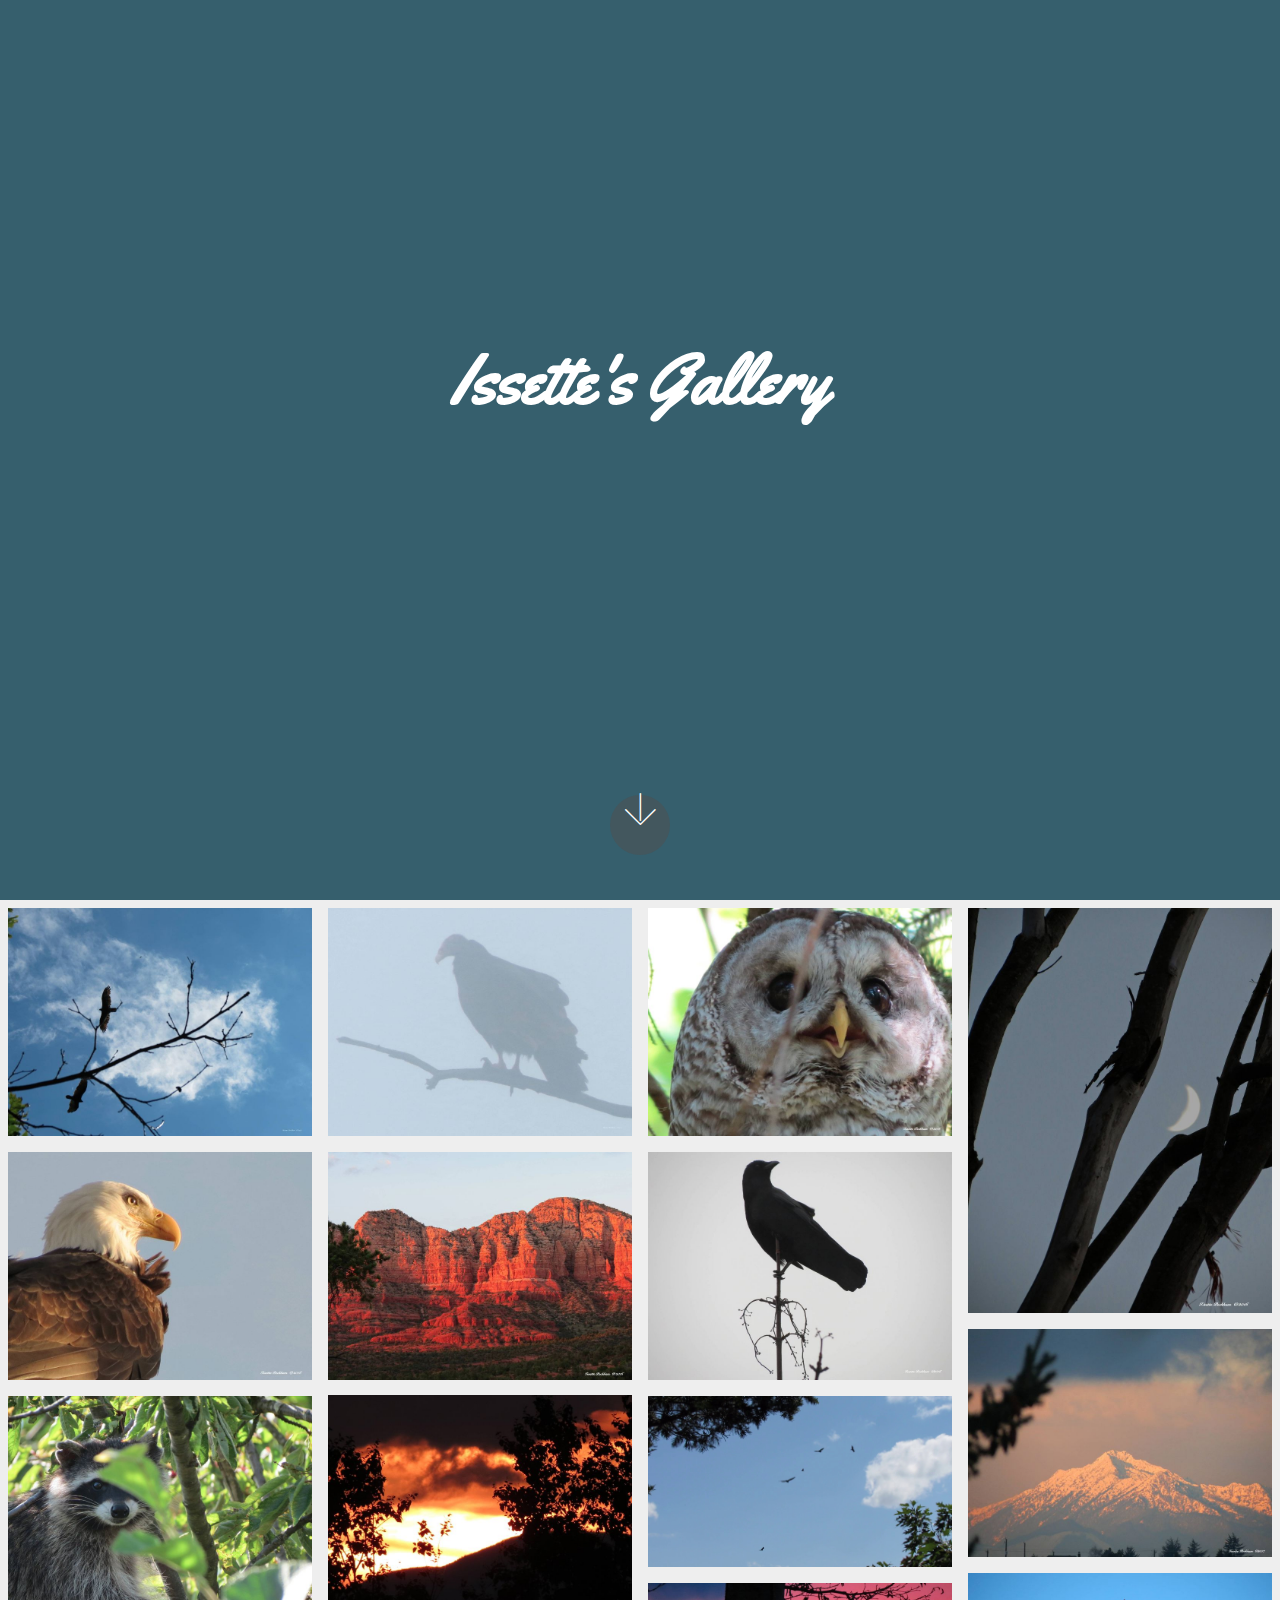
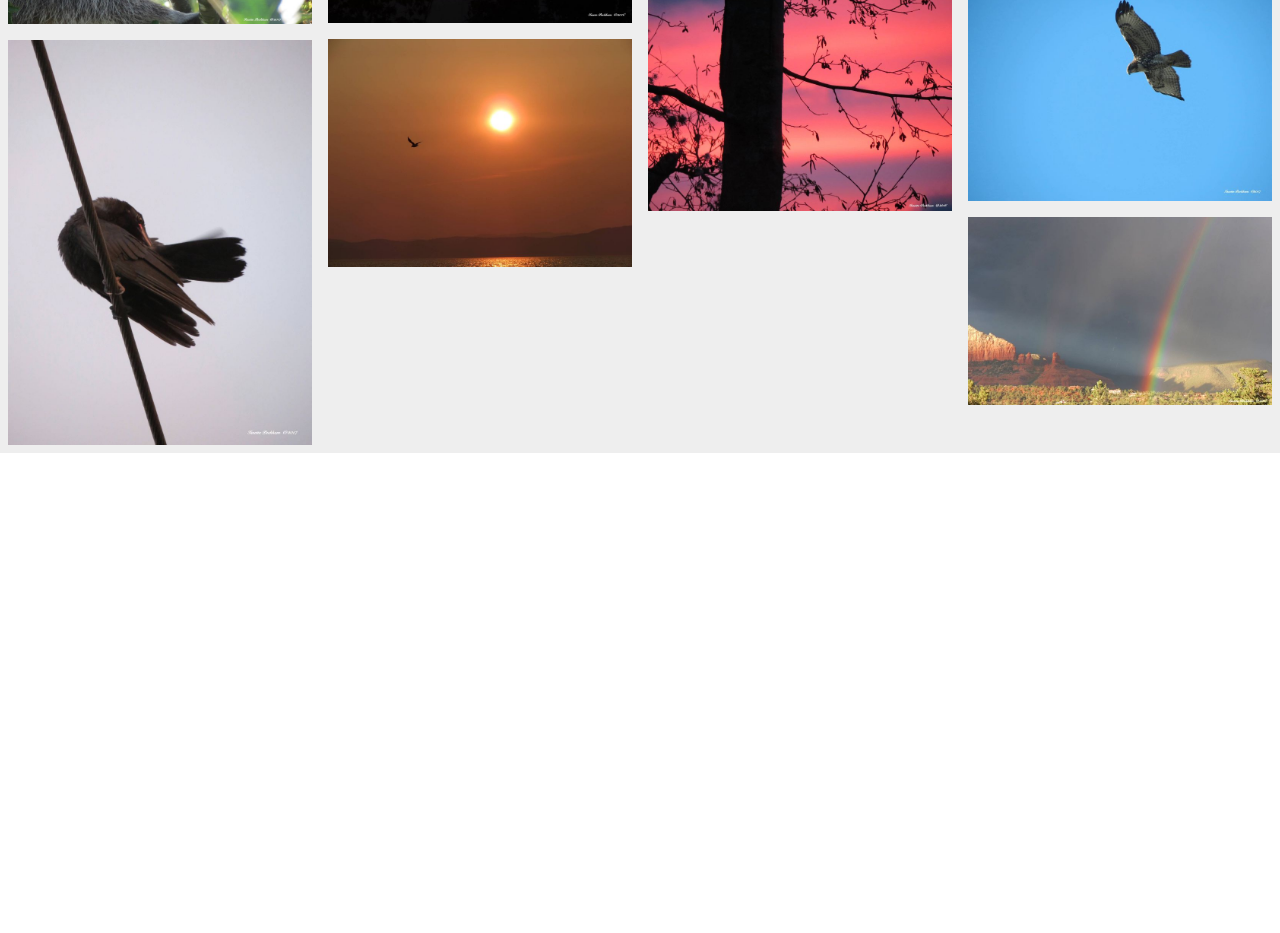
<file: page2.html>
<!DOCTYPE html>
<html >
<head>
  <!-- Site made with Mobirise Website Builder v4.5.2, https://mobirise.com -->
  <meta charset="UTF-8">
  <meta http-equiv="X-UA-Compatible" content="IE=edge">
  <meta name="generator" content="Mobirise v4.5.2, mobirise.com">
  <meta name="viewport" content="width=device-width, initial-scale=1, minimum-scale=1">
  <link rel="shortcut icon" href="assets/images/logo4.png" type="image/x-icon">
  <meta name="description" content="">
  <title>Page 2</title>
  <link rel="stylesheet" href="assets/web/assets/mobirise-icons/mobirise-icons.css">
  <link rel="stylesheet" href="assets/tether/tether.min.css">
  <link rel="stylesheet" href="assets/bootstrap/css/bootstrap.min.css">
  <link rel="stylesheet" href="assets/bootstrap/css/bootstrap-grid.min.css">
  <link rel="stylesheet" href="assets/bootstrap/css/bootstrap-reboot.min.css">
  <link rel="stylesheet" href="assets/animatecss/animate.min.css">
  <link rel="stylesheet" href="assets/socicon/css/styles.css">
  <link rel="stylesheet" href="assets/theme/css/style.css">
  <link rel="stylesheet" href="assets/gallery/style.css">
  <link rel="stylesheet" href="assets/mobirise/css/mbr-additional.css" type="text/css">
  
  
  
</head>
<body>
<section class="cid-qtZtA5w0fj mbr-fullscreen mbr-parallax-background" id="header2-p" data-rv-view="1160">

    

    <div class="mbr-overlay" style="opacity: 0.8; background-color: rgb(7, 59, 76);"></div>

    <div class="container align-center">
        <div class="row justify-content-md-center">
            <div class="mbr-white col-md-10">
                <h1 class="mbr-section-title mbr-bold pb-3 mbr-fonts-style display-1">Issette's Gallery<br><br></h1>
                
                <p class="mbr-text pb-3 mbr-fonts-style display-5"></p>
                
            </div>
        </div>
    </div>
    <div class="mbr-arrow hidden-sm-down" aria-hidden="true">
        <a href="#next">
            <i class="mbri-down mbr-iconfont"></i>
        </a>
    </div>
</section>

<section class="engine"><a href="https://mobirise.co/k">free bootstrap template</a></section><section class="mbr-gallery mbr-slider-carousel cid-qtZuhqy6pl" id="gallery3-q" data-rv-view="1163">

    

    <div>
        <div><!-- Filter --><!-- Gallery --><div class="mbr-gallery-row"><div class="mbr-gallery-layout-default"><div><div><div class="mbr-gallery-item mbr-gallery-item--p1" data-video-url="false" data-tags="Awesome"><div href="#lb-gallery3-q" data-slide-to="0" data-toggle="modal"><img src="assets/images/img-2000x1500-800x600.jpg" alt=""><span class="icon-focus"></span></div></div><div class="mbr-gallery-item mbr-gallery-item--p1" data-video-url="false" data-tags="Responsive"><div href="#lb-gallery3-q" data-slide-to="1" data-toggle="modal"><img src="assets/images/img-13-2000x1500-800x600.jpg" alt=""><span class="icon-focus"></span></div></div><div class="mbr-gallery-item mbr-gallery-item--p1" data-video-url="false" data-tags="Creative"><div href="#lb-gallery3-q" data-slide-to="2" data-toggle="modal"><img src="assets/images/img-5-2000x1500-800x600.jpg" alt=""><span class="icon-focus"></span></div></div><div class="mbr-gallery-item mbr-gallery-item--p1" data-video-url="false" data-tags="Animated"><div href="#lb-gallery3-q" data-slide-to="3" data-toggle="modal"><img src="assets/images/img-2000x2666-800x1066.jpg" alt=""><span class="icon-focus"></span></div></div><div class="mbr-gallery-item mbr-gallery-item--p1" data-video-url="false" data-tags="Awesome"><div href="#lb-gallery3-q" data-slide-to="4" data-toggle="modal"><img src="assets/images/img-7-2000x1500-800x600.jpg" alt=""><span class="icon-focus"></span></div></div><div class="mbr-gallery-item mbr-gallery-item--p1" data-video-url="false" data-tags="Awesome"><div href="#lb-gallery3-q" data-slide-to="5" data-toggle="modal"><img src="assets/images/img-2000x1499-800x599.jpg" alt=""><span class="icon-focus"></span></div></div><div class="mbr-gallery-item mbr-gallery-item--p1" data-video-url="false" data-tags="Responsive"><div href="#lb-gallery3-q" data-slide-to="6" data-toggle="modal"><img src="assets/images/img-8-2000x1500-800x600.jpg" alt=""><span class="icon-focus"></span></div></div><div class="mbr-gallery-item mbr-gallery-item--p1" data-video-url="false" data-tags="Animated"><div href="#lb-gallery3-q" data-slide-to="7" data-toggle="modal"><img src="assets/images/img-9-2000x1500-800x600.jpg" alt=""><span class="icon-focus"></span></div></div><div class="mbr-gallery-item mbr-gallery-item--p1" data-video-url="false" data-tags="Creative"><div href="#lb-gallery3-q" data-slide-to="8" data-toggle="modal"><img src="assets/images/img-6-2000x1500-800x600.jpg" alt=""><span class="icon-focus"></span></div></div><div class="mbr-gallery-item mbr-gallery-item--p1" data-video-url="false" data-tags="Animated"><div href="#lb-gallery3-q" data-slide-to="9" data-toggle="modal"><img src="assets/images/img-10-2000x1500-800x600.jpg" alt=""><span class="icon-focus"></span></div></div><div class="mbr-gallery-item mbr-gallery-item--p1 video-slide" data-video-url="https://youtu.be/LnMwqOB8xFQ" data-tags="Animated"><div href="#lb-gallery3-q" data-slide-to="10" data-toggle="modal"><div></div><img alt="" src="assets/images/2017-8-5-15-4-14-592121.jpg"><span class="icon-video"></span></div></div><div class="mbr-gallery-item mbr-gallery-item--p1" data-video-url="false" data-tags="Animated"><div href="#lb-gallery3-q" data-slide-to="11" data-toggle="modal"><img src="assets/images/img-11-2000x1500-800x600.jpg" alt=""><span class="icon-focus"></span></div></div><div class="mbr-gallery-item mbr-gallery-item--p1" data-video-url="false" data-tags="Animated"><div href="#lb-gallery3-q" data-slide-to="12" data-toggle="modal"><img src="assets/images/img-12-2000x1500-800x600.jpg" alt=""><span class="icon-focus"></span></div></div><div class="mbr-gallery-item mbr-gallery-item--p1" data-video-url="false" data-tags="Responsive"><div href="#lb-gallery3-q" data-slide-to="13" data-toggle="modal"><img src="assets/images/img-14-2000x1500-800x600.jpg" alt=""><span class="icon-focus"></span></div></div><div class="mbr-gallery-item mbr-gallery-item--p1" data-video-url="false" data-tags="Responsive"><div href="#lb-gallery3-q" data-slide-to="14" data-toggle="modal"><img src="assets/images/img-2-2000x2666-800x1066.jpg" alt=""><span class="icon-focus"></span></div></div><div class="mbr-gallery-item mbr-gallery-item--p1" data-video-url="false" data-tags="Responsive"><div href="#lb-gallery3-q" data-slide-to="15" data-toggle="modal"><img src="assets/images/img-1999x1235-800x494.jpg" alt=""><span class="icon-focus"></span></div></div></div></div><div class="clearfix"></div></div></div><!-- Lightbox --><div data-app-prevent-settings="" class="mbr-slider modal fade carousel slide" tabindex="-1" data-keyboard="true" data-interval="false" id="lb-gallery3-q"><div class="modal-dialog"><div class="modal-content"><div class="modal-body"><div class="carousel-inner"><div class="carousel-item"><img src="assets/images/img-2000x1500.jpg" alt=""></div><div class="carousel-item"><img src="assets/images/img-13-2000x1500.jpg" alt=""></div><div class="carousel-item"><img src="assets/images/img-5-2000x1500.jpg" alt=""></div><div class="carousel-item"><img src="assets/images/img-2000x2666.jpg" alt=""></div><div class="carousel-item"><img src="assets/images/img-7-2000x1500.jpg" alt=""></div><div class="carousel-item"><img src="assets/images/img-2000x1499.jpg" alt=""></div><div class="carousel-item"><img src="assets/images/img-8-2000x1500.jpg" alt=""></div><div class="carousel-item"><img src="assets/images/img-9-2000x1500.jpg" alt=""></div><div class="carousel-item"><img src="assets/images/img-6-2000x1500.jpg" alt=""></div><div class="carousel-item"><img src="assets/images/img-10-2000x1500.jpg" alt=""></div><div class="carousel-item active video-container"><img src="assets/images/img-1-2000x2666.jpg" alt=""></div><div class="carousel-item"><img src="assets/images/img-11-2000x1500.jpg" alt=""></div><div class="carousel-item"><img src="assets/images/img-12-2000x1500.jpg" alt=""></div><div class="carousel-item"><img src="assets/images/img-14-2000x1500.jpg" alt=""></div><div class="carousel-item"><img src="assets/images/img-2-2000x2666.jpg" alt=""></div><div class="carousel-item"><img src="assets/images/img-1999x1235.jpg" alt=""></div></div><a class="carousel-control carousel-control-prev" role="button" data-slide="prev" href="#lb-gallery3-q"><span class="mbri-left mbr-iconfont" aria-hidden="true"></span><span class="sr-only">Previous</span></a><a class="carousel-control carousel-control-next" role="button" data-slide="next" href="#lb-gallery3-q"><span class="mbri-right mbr-iconfont" aria-hidden="true"></span><span class="sr-only">Next</span></a><a class="close" href="#" role="button" data-dismiss="modal"><span class="sr-only">Close</span></a></div></div></div></div></div>
    </div>

</section>

<section class="cid-qtZtA804T4 mbr-reveal" id="footer1-r" data-rv-view="1230">

    

    

    <div class="container">
        <div class="media-container-row content text-white">
            <div class="col-12 col-md-3">
                <div class="media-wrap">
                    <a href="https://mobirise.com/">
                        <img src="assets/images/id.logo.mask.2-300x405.png" alt="Mobirise" title="" media-simple="true">
                    </a>
                </div>
            </div>
            <div class="col-12 col-md-3 mbr-fonts-style display-7">
                <h5 class="pb-3"></h5>
                <p class="mbr-text">issettedesign.com</p>
            </div>
            <div class="col-12 col-md-3 mbr-fonts-style display-7">
                <h5 class="pb-3"></h5>
                <p class="mbr-text">issette@<br>issettedesign.com &nbsp; &nbsp; &nbsp; &nbsp; &nbsp; &nbsp; &nbsp; &nbsp; &nbsp; &nbsp;<br><br></p>
            </div>
            <div class="col-12 col-md-3 mbr-fonts-style display-7">
                <h5 class="pb-3"></h5>
                <p class="mbr-text"><a href="http://www.thestarswithin.com" target="_blank">thestarswithin.com</a><br><a href="http://www.issettedesign.com" target="_blank">issettedesign.com</a><br><br></p>
            </div>
        </div>
        <div class="footer-lower">
            <div class="media-container-row">
                <div class="col-sm-12">
                    <hr>
                </div>
            </div>
            <div class="media-container-row mbr-white">
                <div class="col-sm-6 copyright">
                    <p class="mbr-text mbr-fonts-style display-7">
                        © Copyright 2017 IssetteDesign</p>
                </div>
                <div class="col-md-6">
                    
                </div>
            </div>
        </div>
    </div>
</section>


  <script src="assets/web/assets/jquery/jquery.min.js"></script>
  <script src="assets/popper/popper.min.js"></script>
  <script src="assets/tether/tether.min.js"></script>
  <script src="assets/bootstrap/js/bootstrap.min.js"></script>
  <script src="assets/smoothscroll/smooth-scroll.js"></script>
  <script src="assets/parallax/jarallax.min.js"></script>
  <script src="assets/masonry/masonry.pkgd.min.js"></script>
  <script src="assets/imagesloaded/imagesloaded.pkgd.min.js"></script>
  <script src="assets/bootstrapcarouselswipe/bootstrap-carousel-swipe.js"></script>
  <script src="assets/vimeoplayer/jquery.mb.vimeo_player.js"></script>
  <script src="assets/viewportchecker/jquery.viewportchecker.js"></script>
  <script src="assets/theme/js/script.js"></script>
  <script src="assets/gallery/player.min.js"></script>
  <script src="assets/gallery/script.js"></script>
  <script src="assets/slidervideo/script.js"></script>
  
  
  <input name="animation" type="hidden">
  </body>
</html>
</file>
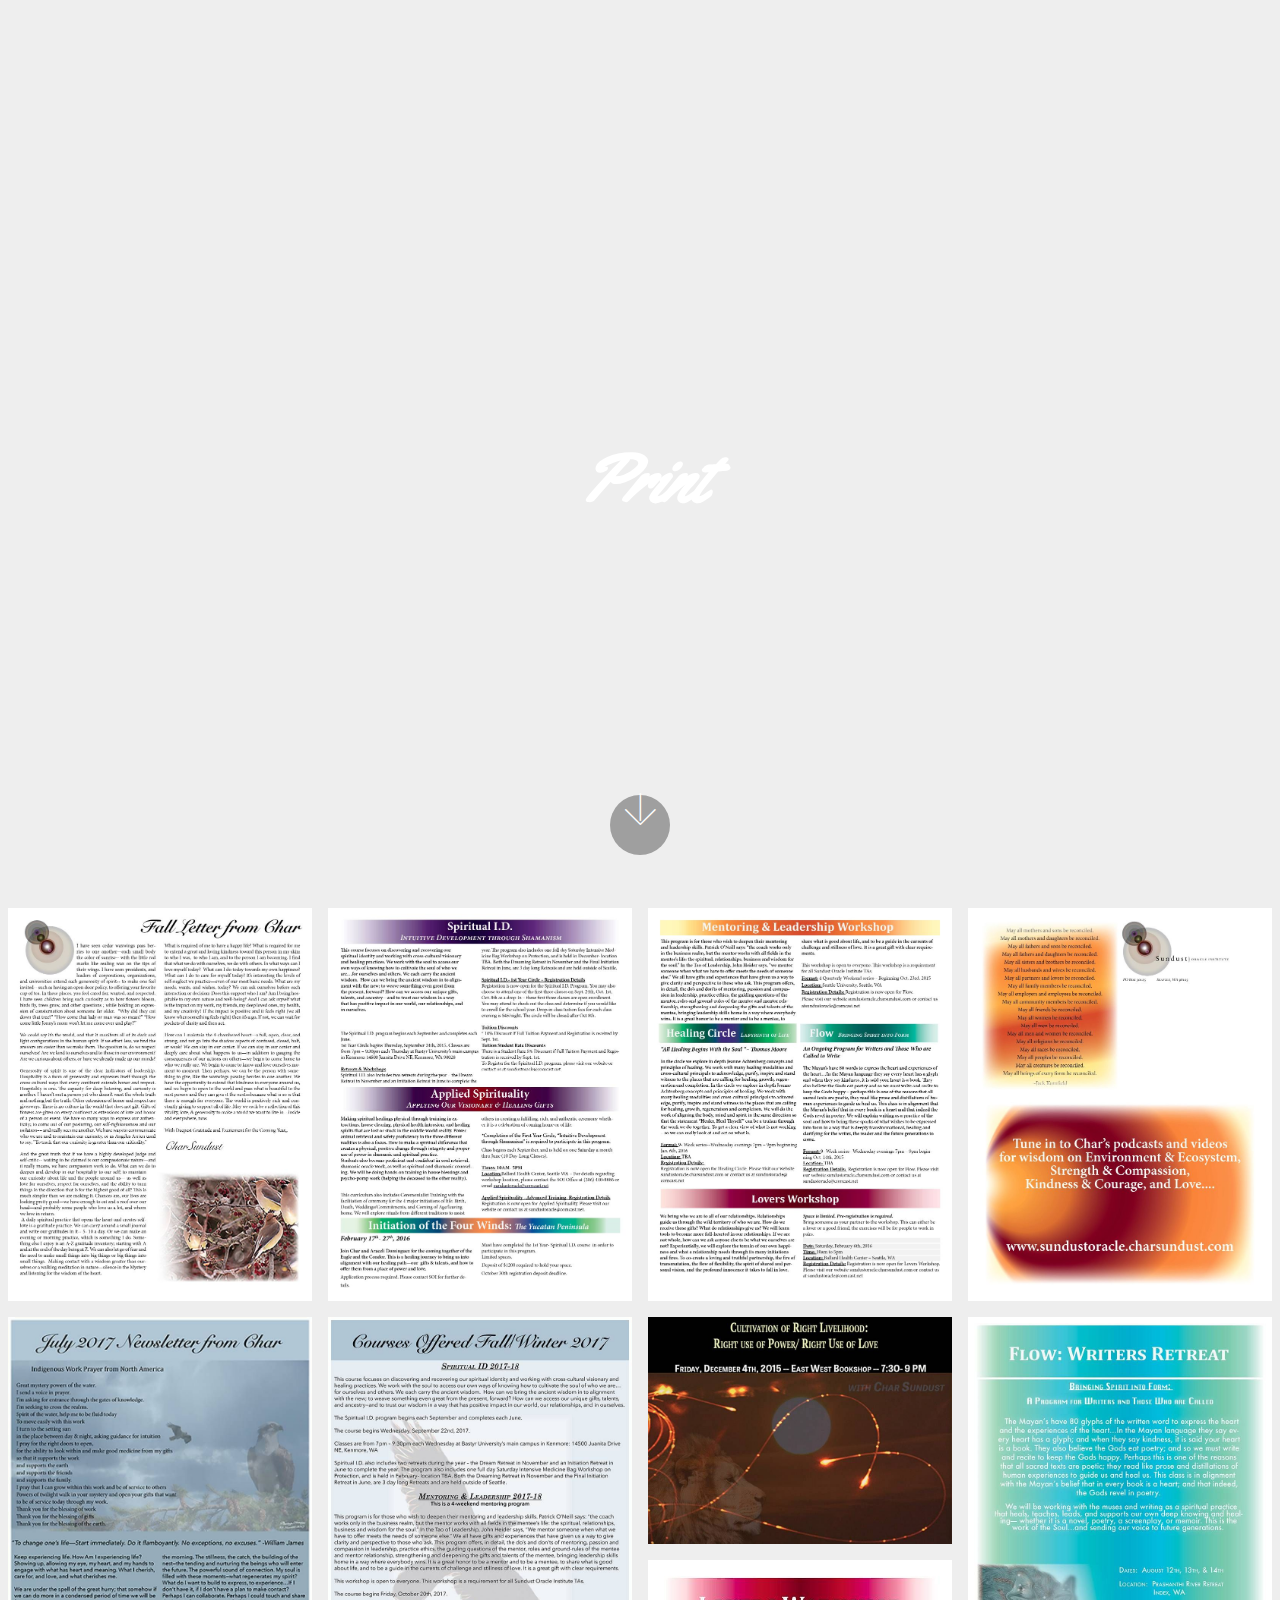
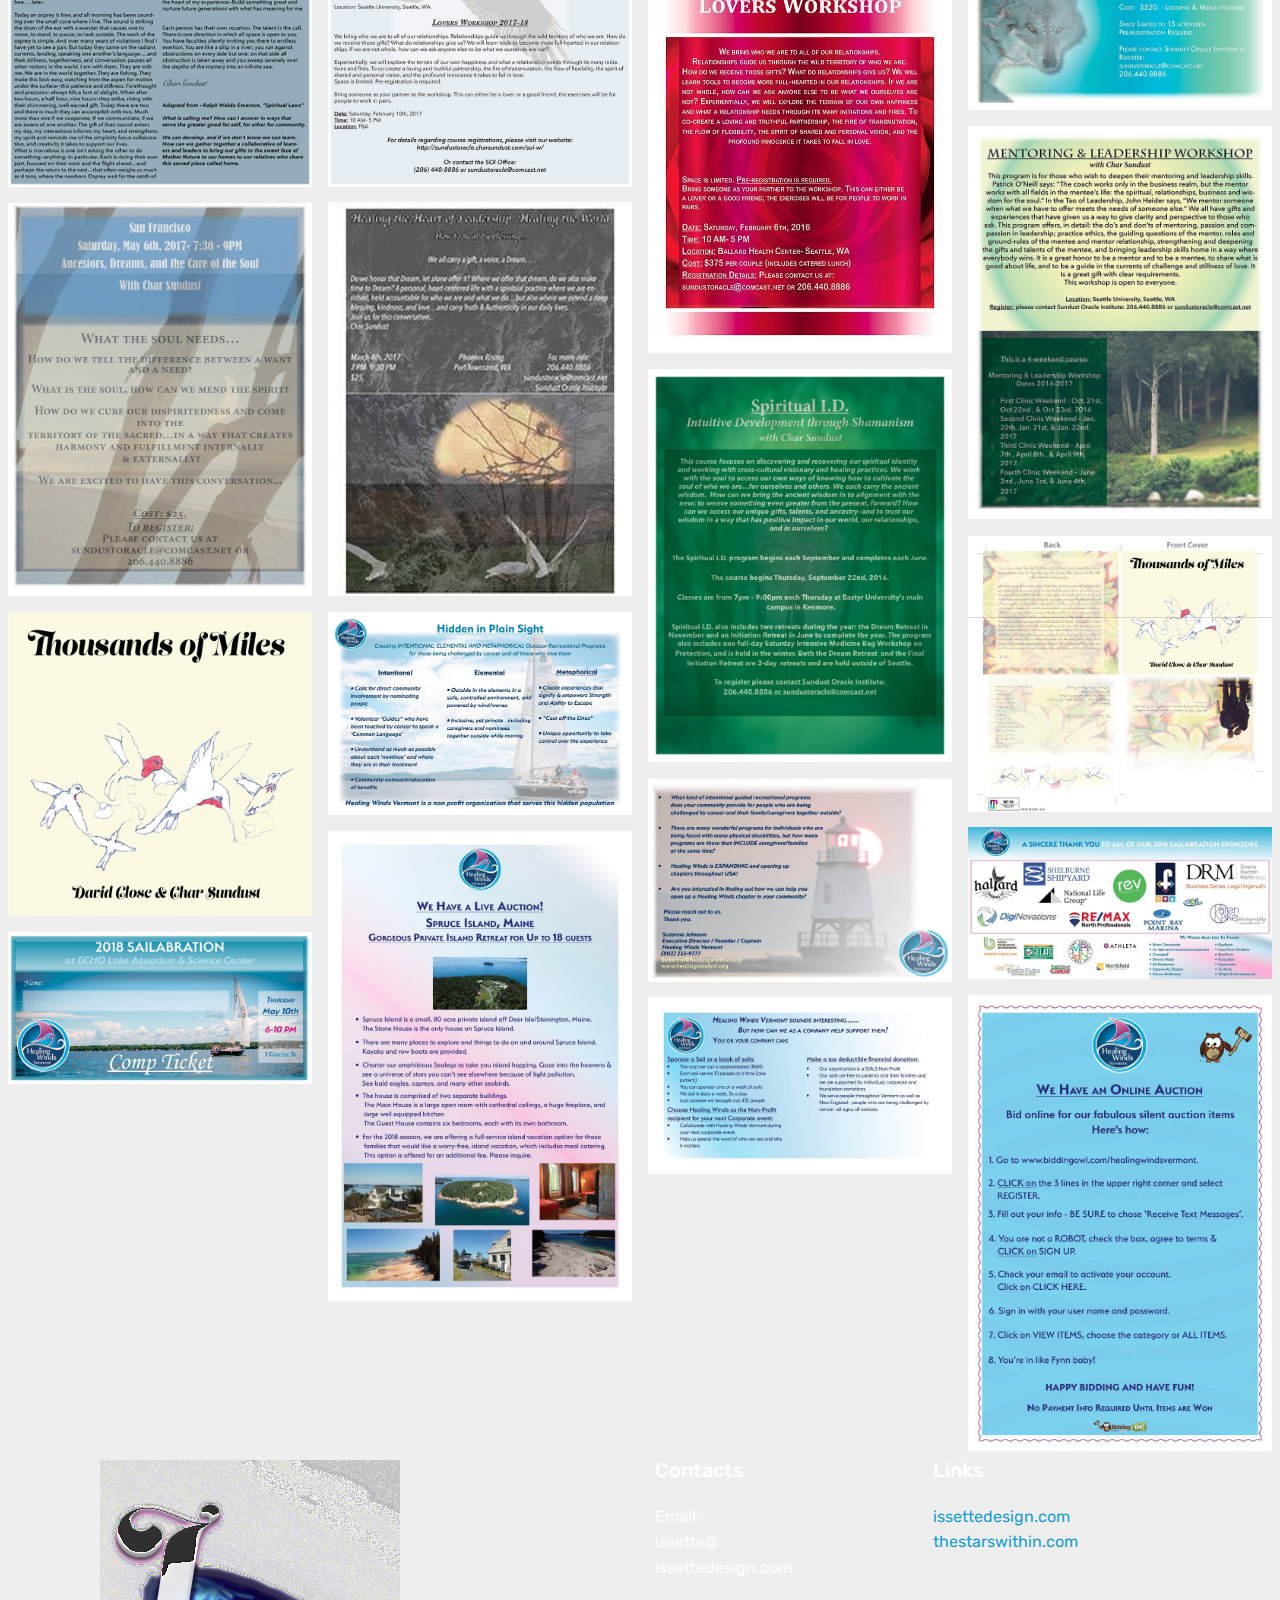
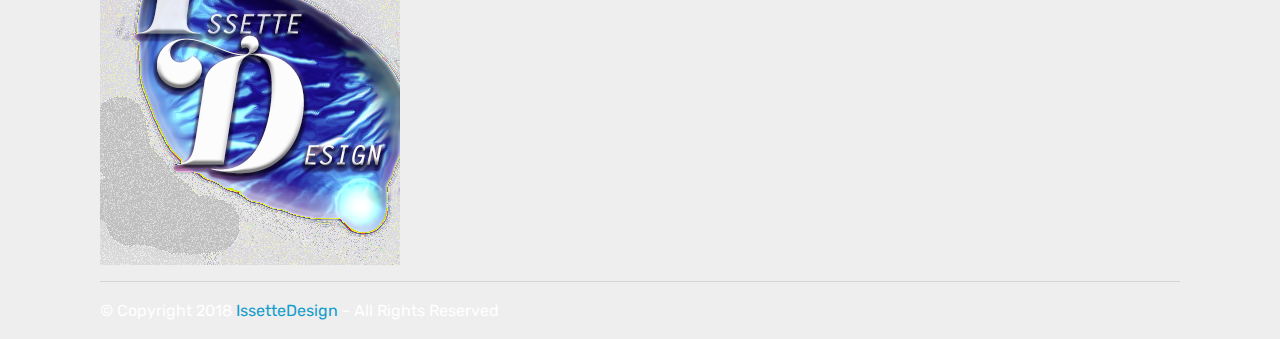
<file: print.html>
<!DOCTYPE html>
<html >
<head>
  <!-- Site made with Mobirise Website Builder v4.5.4, https://mobirise.com -->
  <meta charset="UTF-8">
  <meta http-equiv="X-UA-Compatible" content="IE=edge">
  <meta name="generator" content="Mobirise v4.5.4, mobirise.com">
  <meta name="viewport" content="width=device-width, initial-scale=1, minimum-scale=1">
  <link rel="shortcut icon" href="assets/images/id.logo.mask1-copy-128x172.png" type="image/x-icon">
  <meta name="description" content="">
  <title>Print</title>
  <link rel="stylesheet" href="assets/web/assets/mobirise-icons/mobirise-icons.css">
  <link rel="stylesheet" href="assets/tether/tether.min.css">
  <link rel="stylesheet" href="assets/bootstrap/css/bootstrap.min.css">
  <link rel="stylesheet" href="assets/bootstrap/css/bootstrap-grid.min.css">
  <link rel="stylesheet" href="assets/bootstrap/css/bootstrap-reboot.min.css">
  <link rel="stylesheet" href="assets/socicon/css/styles.css">
  <link rel="stylesheet" href="assets/theme/css/style.css">
  <link rel="stylesheet" href="assets/gallery/style.css">
  <link rel="stylesheet" href="assets/mobirise/css/mbr-additional.css" type="text/css">
  
  
  
</head>
<body>
<section class="cid-qLP3YNCw1T mbr-fullscreen mbr-parallax-background" id="header2-0">

    

    

    <div class="container align-center">
        <div class="row justify-content-md-center">
            <div class="mbr-white col-md-10">
                <h1 class="mbr-section-title mbr-bold pb-3 mbr-fonts-style display-1"><br><em><br>Print</em><br><em><br></em></h1>
                
                
                
            </div>
        </div>
    </div>
    <div class="mbr-arrow hidden-sm-down" aria-hidden="true">
        <a href="#next">
            <i class="mbri-down mbr-iconfont"></i>
        </a>
    </div>
</section>

<section class="engine"><a href="https://mobirise.co/q">bootstrap carousel</a></section><section class="mbr-gallery mbr-slider-carousel cid-qLP5bAl8QZ" id="gallery3-2">

    

    <div>
        <div><!-- Filter --><!-- Gallery --><div class="mbr-gallery-row"><div class="mbr-gallery-layout-default"><div><div><div class="mbr-gallery-item mbr-gallery-item--p1" data-video-url="false" data-tags="Awesome"><div href="#lb-gallery3-2" data-slide-to="0" data-toggle="modal"><img src="assets/images/2015fallsoinl-2000x2588-800x1035.jpg" alt=""><span class="icon-focus"></span></div></div><div class="mbr-gallery-item mbr-gallery-item--p1" data-video-url="false" data-tags="Responsive"><div href="#lb-gallery3-2" data-slide-to="1" data-toggle="modal"><img src="assets/images/2015fallsoinl2-2000x2588-800x1035.jpg" alt=""><span class="icon-focus"></span></div></div><div class="mbr-gallery-item mbr-gallery-item--p1" data-video-url="false" data-tags="Creative"><div href="#lb-gallery3-2" data-slide-to="2" data-toggle="modal"><img src="assets/images/2015fallsoinl3-2000x2588-800x1035.jpg" alt=""><span class="icon-focus"></span></div></div><div class="mbr-gallery-item mbr-gallery-item--p1" data-video-url="false" data-tags="Animated"><div href="#lb-gallery3-2" data-slide-to="3" data-toggle="modal"><img src="assets/images/2015fallsoinl4-2000x2588-800x1035.jpg" alt=""><span class="icon-focus"></span></div></div><div class="mbr-gallery-item mbr-gallery-item--p1" data-video-url="false" data-tags="Awesome"><div href="#lb-gallery3-2" data-slide-to="4" data-toggle="modal"><img src="assets/images/2017.char.newsletter.2.web-700x1082-700x1082.jpg" alt=""><span class="icon-focus"></span></div></div><div class="mbr-gallery-item mbr-gallery-item--p1" data-video-url="false" data-tags="Awesome"><div href="#lb-gallery3-2" data-slide-to="5" data-toggle="modal"><img src="assets/images/2017.char.newsletter.22-800x1236-800x1236.jpg" alt=""><span class="icon-focus"></span></div></div><div class="mbr-gallery-item mbr-gallery-item--p1" data-video-url="false" data-tags="Responsive"><div href="#lb-gallery3-2" data-slide-to="6" data-toggle="modal"><img src="assets/images/dec.4.ew-800x598-800x598.jpg" alt=""><span class="icon-focus"></span></div></div><div class="mbr-gallery-item mbr-gallery-item--p1" data-video-url="false" data-tags="Animated"><div href="#lb-gallery3-2" data-slide-to="7" data-toggle="modal"><img src="assets/images/flow.2016-800x1035-800x1035.jpg" alt=""><span class="icon-focus"></span></div></div><div class="mbr-gallery-item mbr-gallery-item--p1" data-video-url="false" data-tags="Animated"><div href="#lb-gallery3-2" data-slide-to="8" data-toggle="modal"><img src="assets/images/loverswkshp-600x776-600x776.jpg" alt=""><span class="icon-focus"></span></div></div><div class="mbr-gallery-item mbr-gallery-item--p1" data-video-url="false" data-tags="Animated"><div href="#lb-gallery3-2" data-slide-to="9" data-toggle="modal"><img src="assets/images/ml.2016-700x906-700x906.jpg" alt=""><span class="icon-focus"></span></div></div><div class="mbr-gallery-item mbr-gallery-item--p1" data-video-url="false" data-tags="Animated"><div href="#lb-gallery3-2" data-slide-to="10" data-toggle="modal"><img src="assets/images/pt.heal.leader.2017-254x329-254x329.jpg" alt=""><span class="icon-focus"></span></div></div><div class="mbr-gallery-item mbr-gallery-item--p1" data-video-url="false" data-tags="Animated"><div href="#lb-gallery3-2" data-slide-to="11" data-toggle="modal"><img src="assets/images/sanfran.5.17-900x1165-800x1035.jpg" alt=""><span class="icon-focus"></span></div></div><div class="mbr-gallery-item mbr-gallery-item--p1" data-video-url="false" data-tags="Animated"><div href="#lb-gallery3-2" data-slide-to="12" data-toggle="modal"><img src="assets/images/sp.id.2016-2000x2588-800x1035.jpg" alt=""><span class="icon-focus"></span></div></div><div class="mbr-gallery-item mbr-gallery-item--p1" data-video-url="false" data-tags="Animated"><div href="#lb-gallery3-2" data-slide-to="13" data-toggle="modal"><img src="assets/images/chardavid.cd.1-2000x1814-800x725.jpg" alt=""><span class="icon-focus"></span></div></div><div class="mbr-gallery-item mbr-gallery-item--p1" data-video-url="false" data-tags="Animated"><div href="#lb-gallery3-2" data-slide-to="14" data-toggle="modal"><img src="assets/images/cd.cover-1400x1400-800x800.jpg" alt=""><span class="icon-focus"></span></div></div><div class="mbr-gallery-item mbr-gallery-item--p1" data-video-url="false" data-tags="Animated"><div href="#lb-gallery3-2" data-slide-to="15" data-toggle="modal"><img src="assets/images/healingwinds.postcard.4.18.22-1800x1200-800x533.jpg" alt=""><span class="icon-focus"></span></div></div><div class="mbr-gallery-item mbr-gallery-item--p1" data-video-url="false" data-tags="Animated"><div href="#lb-gallery3-2" data-slide-to="16" data-toggle="modal"><img src="assets/images/healingwinds.postcard.4.18.2-1800x1200-800x533.jpg" alt=""><span class="icon-focus"></span></div></div><div class="mbr-gallery-item mbr-gallery-item--p1" data-video-url="false" data-tags="Animated"><div href="#lb-gallery3-2" data-slide-to="17" data-toggle="modal"><img src="assets/images/sailabration2018.sponsor.banner.1.sm-1200x600-800x400.jpg" alt=""><span class="icon-focus"></span></div></div><div class="mbr-gallery-item mbr-gallery-item--p1" data-video-url="false" data-tags="Animated"><div href="#lb-gallery3-2" data-slide-to="18" data-toggle="modal"><img src="assets/images/spruce.is.flyer-2000x3090-800x1236.jpg" alt=""><span class="icon-focus"></span></div></div><div class="mbr-gallery-item mbr-gallery-item--p1" data-video-url="false" data-tags="Animated"><div href="#lb-gallery3-2" data-slide-to="19" data-toggle="modal"><img src="assets/images/sailabration.comp.ticket-1800x900-800x400.jpg" alt=""><span class="icon-focus"></span></div></div><div class="mbr-gallery-item mbr-gallery-item--p1" data-video-url="false" data-tags="Animated"><div href="#lb-gallery3-2" data-slide-to="20" data-toggle="modal"><img src="assets/images/bid.owl.poster.3.0-2000x3000-800x1200.jpg" alt=""><span class="icon-focus"></span></div></div><div class="mbr-gallery-item mbr-gallery-item--p1" data-video-url="false" data-tags="Animated"><div href="#lb-gallery3-2" data-slide-to="21" data-toggle="modal"><img src="assets/images/cruisecard-1800x1050-800x466.jpg" alt=""><span class="icon-focus"></span></div></div></div></div><div class="clearfix"></div></div></div><!-- Lightbox --><div data-app-prevent-settings="" class="mbr-slider modal fade carousel slide" tabindex="-1" data-keyboard="true" data-interval="false" id="lb-gallery3-2"><div class="modal-dialog"><div class="modal-content"><div class="modal-body"><div class="carousel-inner"><div class="carousel-item"><img src="assets/images/2015fallsoinl-2000x2588.jpg" alt=""></div><div class="carousel-item"><img src="assets/images/2015fallsoinl2-2000x2588.jpg" alt=""></div><div class="carousel-item"><img src="assets/images/2015fallsoinl3-2000x2588.jpg" alt=""></div><div class="carousel-item"><img src="assets/images/2015fallsoinl4-2000x2588.jpg" alt=""></div><div class="carousel-item"><img src="assets/images/2017.char.newsletter.2.web-700x1082.jpg" alt=""></div><div class="carousel-item"><img src="assets/images/2017.char.newsletter.22-800x1236.jpg" alt=""></div><div class="carousel-item"><img src="assets/images/dec.4.ew-800x598.jpg" alt=""></div><div class="carousel-item"><img src="assets/images/flow.2016-800x1035.jpg" alt=""></div><div class="carousel-item"><img src="assets/images/loverswkshp-600x776.jpg" alt=""></div><div class="carousel-item"><img src="assets/images/ml.2016-700x906.jpg" alt=""></div><div class="carousel-item"><img src="assets/images/pt.heal.leader.2017-254x329.jpg" alt=""></div><div class="carousel-item"><img src="assets/images/sanfran.5.17-900x1165.jpg" alt=""></div><div class="carousel-item"><img src="assets/images/sp.id.2016-2000x2588.jpg" alt=""></div><div class="carousel-item"><img src="assets/images/chardavid.cd.1-2000x1814.jpg" alt=""></div><div class="carousel-item"><img src="assets/images/cd.cover-1400x1400.jpg" alt=""></div><div class="carousel-item"><img src="assets/images/healingwinds.postcard.4.18.22-1800x1200.jpg" alt=""></div><div class="carousel-item"><img src="assets/images/healingwinds.postcard.4.18.2-1800x1200.jpg" alt=""></div><div class="carousel-item"><img src="assets/images/sailabration2018.sponsor.banner.1.sm-1200x600.jpg" alt=""></div><div class="carousel-item"><img src="assets/images/spruce.is.flyer-2000x3090.jpg" alt=""></div><div class="carousel-item"><img src="assets/images/sailabration.comp.ticket-1800x900.jpg" alt=""></div><div class="carousel-item"><img src="assets/images/bid.owl.poster.3.0-2000x3000.jpg" alt=""></div><div class="carousel-item active"><img src="assets/images/cruisecard-1800x1050.jpg" alt=""></div></div><a class="carousel-control carousel-control-prev" role="button" data-slide="prev" href="#lb-gallery3-2"><span class="mbri-left mbr-iconfont" aria-hidden="true"></span><span class="sr-only">Previous</span></a><a class="carousel-control carousel-control-next" role="button" data-slide="next" href="#lb-gallery3-2"><span class="mbri-right mbr-iconfont" aria-hidden="true"></span><span class="sr-only">Next</span></a><a class="close" href="#" role="button" data-dismiss="modal"><span class="sr-only">Close</span></a></div></div></div></div></div>
    </div>

</section>

<section class="cid-qLP7BoCIkO" id="footer1-3">

    

    

    <div class="container">
        <div class="media-container-row content text-white">
            <div class="col-12 col-md-3">
                <div class="media-wrap">
                    <a href="https://mobirise.com/">
                        <img src="assets/images/id.logo.mask1-copy-300x405.png" alt="Mobirise" title="">
                    </a>
                </div>
            </div>
            <div class="col-12 col-md-3 mbr-fonts-style display-7">
                <h5 class="pb-3"></h5>
                <p class="mbr-text"><br><br></p>
            </div>
            <div class="col-12 col-md-3 mbr-fonts-style display-7">
                <h5 class="pb-3">
                    Contacts
                </h5>
                <p class="mbr-text">
                    Email: <br>issette@<br>issettedesign.com &nbsp; &nbsp; &nbsp; &nbsp; &nbsp; &nbsp; &nbsp; &nbsp; &nbsp; &nbsp;<br><br><br></p>
            </div>
            <div class="col-12 col-md-3 mbr-fonts-style display-7">
                <h5 class="pb-3">
                    Links
                </h5>
                <p class="mbr-text"><a href="http://issettedesign.com" target="_blank">issettedesign.com</a><br><a href="http://thestarswithin.com" target="_blank">thestarswithin.com</a><br><br><br></p>
            </div>
        </div>
        <div class="footer-lower">
            <div class="media-container-row">
                <div class="col-sm-12">
                    <hr>
                </div>
            </div>
            <div class="media-container-row mbr-white">
                <div class="col-sm-6 copyright">
                    <p class="mbr-text mbr-fonts-style display-7">
                        © Copyright 2018 <a href="http://issettedesign.com" target="_blank">IssetteDesign</a> - All Rights Reserved
                    </p>
                </div>
                <div class="col-md-6">
                    
                </div>
            </div>
        </div>
    </div>
</section>


  <script src="assets/web/assets/jquery/jquery.min.js"></script>
  <script src="assets/popper/popper.min.js"></script>
  <script src="assets/tether/tether.min.js"></script>
  <script src="assets/bootstrap/js/bootstrap.min.js"></script>
  <script src="assets/smoothscroll/smooth-scroll.js"></script>
  <script src="assets/parallax/jarallax.min.js"></script>
  <script src="assets/bootstrapcarouselswipe/bootstrap-carousel-swipe.js"></script>
  <script src="assets/vimeoplayer/jquery.mb.vimeo_player.js"></script>
  <script src="assets/masonry/masonry.pkgd.min.js"></script>
  <script src="assets/imagesloaded/imagesloaded.pkgd.min.js"></script>
  <script src="assets/theme/js/script.js"></script>
  <script src="assets/gallery/player.min.js"></script>
  <script src="assets/gallery/script.js"></script>
  <script src="assets/slidervideo/script.js"></script>
  
  
</body>
</html>
</file>
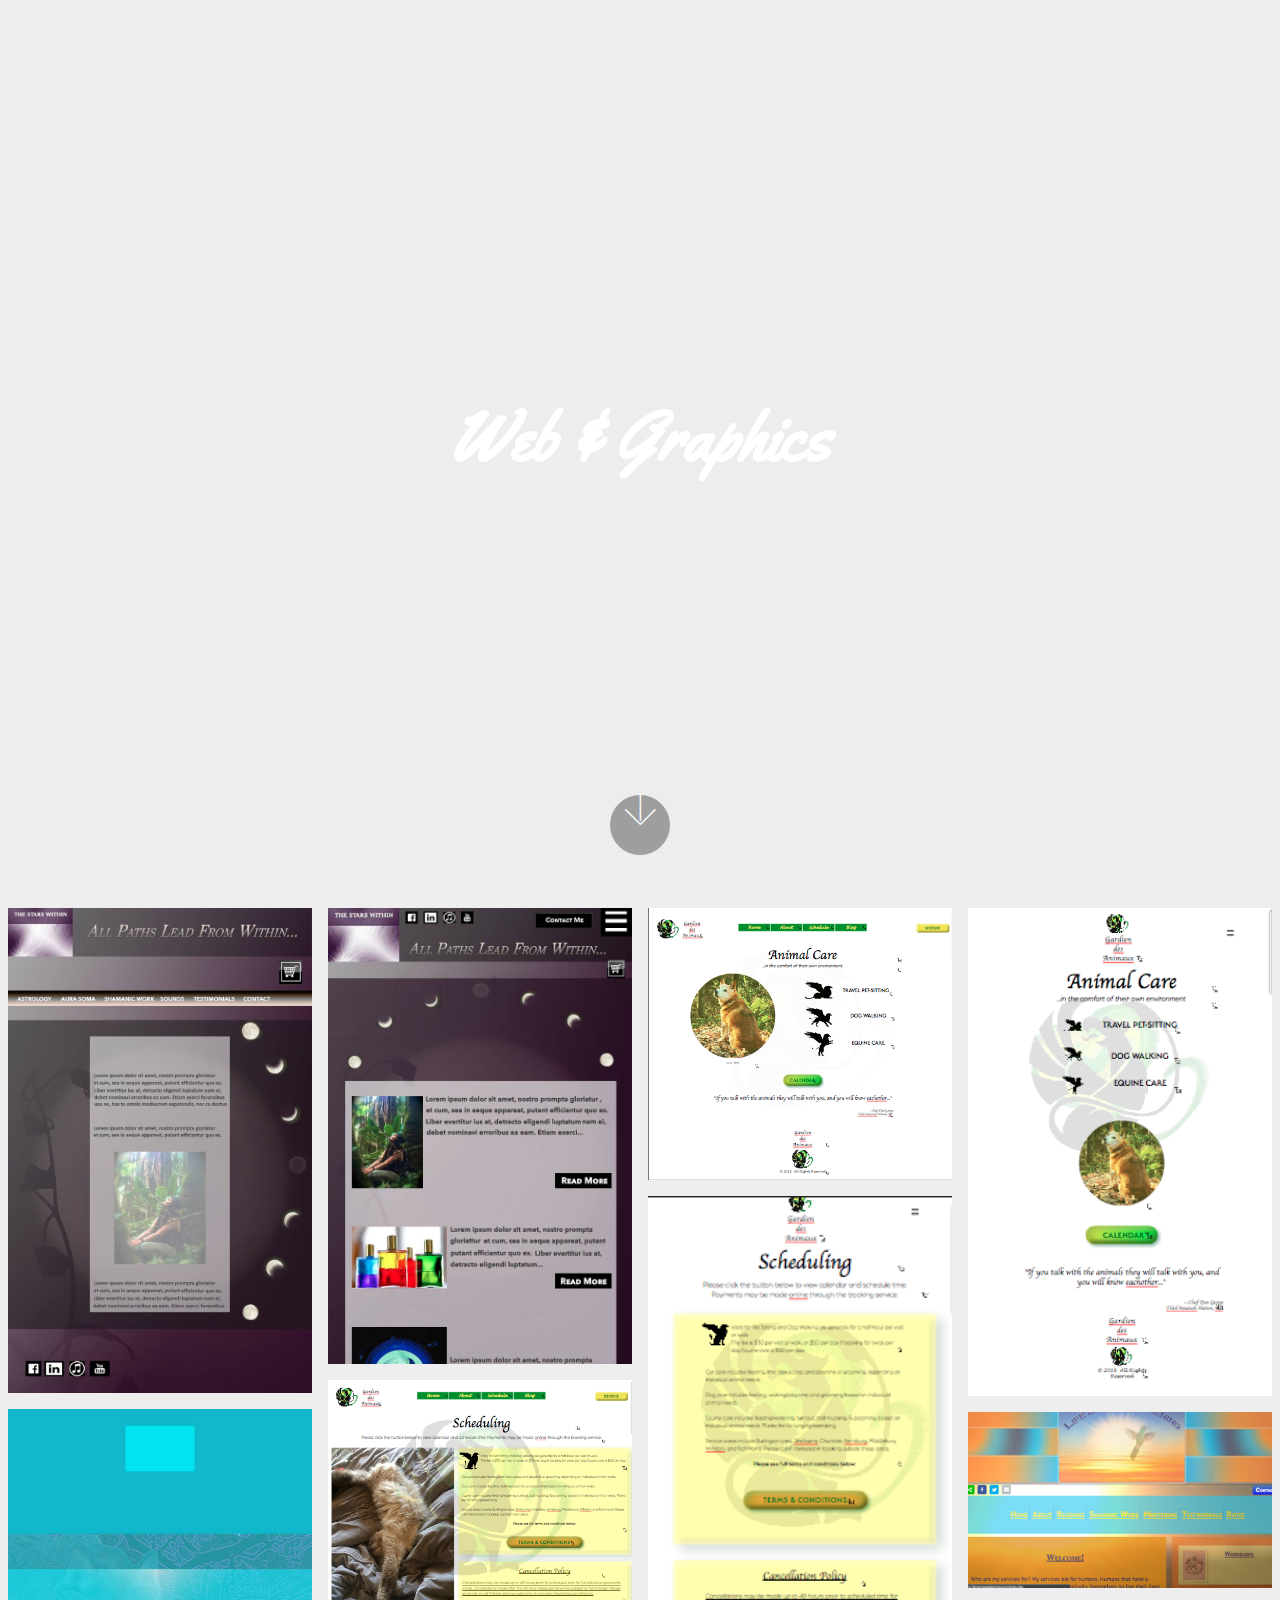
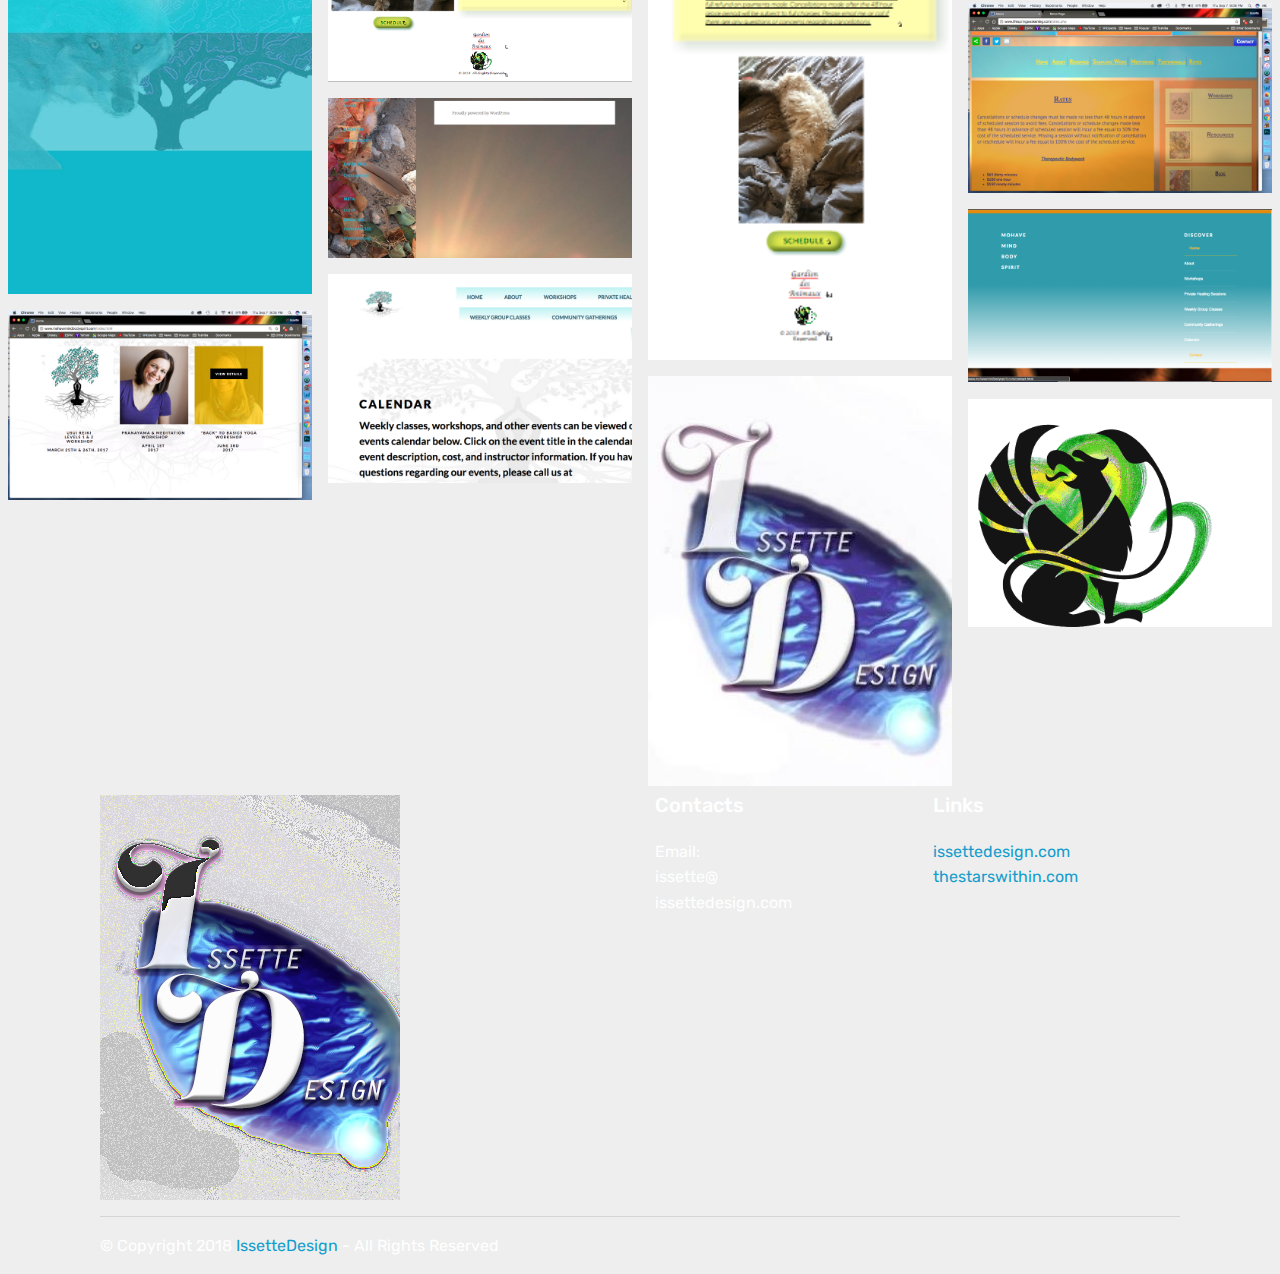
<file: web.html>
<!DOCTYPE html>
<html >
<head>
  <!-- Site made with Mobirise Website Builder v4.5.4, https://mobirise.com -->
  <meta charset="UTF-8">
  <meta http-equiv="X-UA-Compatible" content="IE=edge">
  <meta name="generator" content="Mobirise v4.5.4, mobirise.com">
  <meta name="viewport" content="width=device-width, initial-scale=1, minimum-scale=1">
  <link rel="shortcut icon" href="assets/images/id.logo.mask1-copy-128x172.png" type="image/x-icon">
  <meta name="description" content="">
  <title>Web & Graphics</title>
  <link rel="stylesheet" href="assets/web/assets/mobirise-icons/mobirise-icons.css">
  <link rel="stylesheet" href="assets/tether/tether.min.css">
  <link rel="stylesheet" href="assets/bootstrap/css/bootstrap.min.css">
  <link rel="stylesheet" href="assets/bootstrap/css/bootstrap-grid.min.css">
  <link rel="stylesheet" href="assets/bootstrap/css/bootstrap-reboot.min.css">
  <link rel="stylesheet" href="assets/socicon/css/styles.css">
  <link rel="stylesheet" href="assets/theme/css/style.css">
  <link rel="stylesheet" href="assets/gallery/style.css">
  <link rel="stylesheet" href="assets/mobirise/css/mbr-additional.css" type="text/css">
  
  
  
</head>
<body>
<section class="cid-qLPbixkcFZ mbr-fullscreen mbr-parallax-background" id="header2-0">

    

    <div class="mbr-overlay" style="opacity: 0.1; background-color: rgb(239, 239, 239);"></div>

    <div class="container align-center">
        <div class="row justify-content-md-center">
            <div class="mbr-white col-md-10">
                <h1 class="mbr-section-title mbr-bold pb-3 mbr-fonts-style display-1">
                    Web &amp; Graphics</h1>
                
                
                
            </div>
        </div>
    </div>
    <div class="mbr-arrow hidden-sm-down" aria-hidden="true">
        <a href="#next">
            <i class="mbri-down mbr-iconfont"></i>
        </a>
    </div>
</section>

<section class="engine"><a href="https://mobirise.co/g">create your own website for free</a></section><section class="mbr-gallery mbr-slider-carousel cid-qLPczIwqUR" id="gallery3-1">

    

    <div>
        <div><!-- Filter --><!-- Gallery --><div class="mbr-gallery-row"><div class="mbr-gallery-layout-default"><div><div><div class="mbr-gallery-item mbr-gallery-item--p1" data-video-url="false" data-tags="Awesome"><div href="#lb-gallery3-1" data-slide-to="0" data-toggle="modal"><img src="assets/images/final-issette-starswithin-desktop-1002x1600-800x1277.jpg" alt=""><span class="icon-focus"></span></div></div><div class="mbr-gallery-item mbr-gallery-item--p1" data-video-url="false" data-tags="Responsive"><div href="#lb-gallery3-1" data-slide-to="1" data-toggle="modal"><img src="assets/images/final-issette-starswithin-mobile-copy-640x960-640x960.jpg" alt=""><span class="icon-focus"></span></div></div><div class="mbr-gallery-item mbr-gallery-item--p1" data-video-url="false" data-tags="Creative"><div href="#lb-gallery3-1" data-slide-to="2" data-toggle="modal"><img src="assets/images/gda.home.desk-469x420-469x420.png" alt=""><span class="icon-focus"></span></div></div><div class="mbr-gallery-item mbr-gallery-item--p1" data-video-url="false" data-tags="Animated"><div href="#lb-gallery3-1" data-slide-to="3" data-toggle="modal"><img src="assets/images/gda.home.mobile-292x469-292x469.png" alt=""><span class="icon-focus"></span></div></div><div class="mbr-gallery-item mbr-gallery-item--p1" data-video-url="false" data-tags="Awesome"><div href="#lb-gallery3-1" data-slide-to="4" data-toggle="modal"><img src="assets/images/screen-shot-2018-03-13-at-6.30.21-am-218x548-218x548.png" alt=""><span class="icon-focus"></span></div></div><div class="mbr-gallery-item mbr-gallery-item--p1" data-video-url="false" data-tags="Awesome"><div href="#lb-gallery3-1" data-slide-to="5" data-toggle="modal"><img src="assets/images/gda.sched.desk-469x466-469x466.png" alt=""><span class="icon-focus"></span></div></div><div class="mbr-gallery-item mbr-gallery-item--p1" data-video-url="false" data-tags="Animated"><div href="#lb-gallery3-1" data-slide-to="6" data-toggle="modal"><img src="assets/images/issette.design-1002x1600-800x1277.jpg" alt=""><span class="icon-focus"></span></div></div><div class="mbr-gallery-item mbr-gallery-item--p1" data-video-url="false" data-tags="Animated"><div href="#lb-gallery3-1" data-slide-to="7" data-toggle="modal"><img src="assets/images/screen-shot-2017-09-02-at-11.13.21-pm-1081x625-800x462.png" alt=""><span class="icon-focus"></span></div></div><div class="mbr-gallery-item mbr-gallery-item--p1" data-video-url="false" data-tags="Animated"><div href="#lb-gallery3-1" data-slide-to="8" data-toggle="modal"><img src="assets/images/screen-shot-2017-09-07-at-9.06.28-pm-1280x800-800x500.png" alt=""><span class="icon-focus"></span></div></div><div class="mbr-gallery-item mbr-gallery-item--p1" data-video-url="false" data-tags="Animated"><div href="#lb-gallery3-1" data-slide-to="9" data-toggle="modal"><img src="assets/images/screen-shot-2017-09-07-at-8.43.50-pm-1202x635-800x422.png" alt=""><span class="icon-focus"></span></div></div><div class="mbr-gallery-item mbr-gallery-item--p1" data-video-url="false" data-tags="Animated"><div href="#lb-gallery3-1" data-slide-to="10" data-toggle="modal"><img src="assets/images/screen-shot-2017-09-02-at-11.12.28-pm-1132x646-800x456.png" alt=""><span class="icon-focus"></span></div></div><div class="mbr-gallery-item mbr-gallery-item--p1" data-video-url="false" data-tags="Animated"><div href="#lb-gallery3-1" data-slide-to="11" data-toggle="modal"><img src="assets/images/screen-shot-2017-09-02-at-11.10.39-pm-841x580-800x551.png" alt=""><span class="icon-focus"></span></div></div><div class="mbr-gallery-item mbr-gallery-item--p1" data-video-url="false" data-tags="Animated"><div href="#lb-gallery3-1" data-slide-to="12" data-toggle="modal"><img src="assets/images/screen-shot-2017-09-07-at-9.05.54-pm-1280x800-800x500.png" alt=""><span class="icon-focus"></span></div></div><div class="mbr-gallery-item mbr-gallery-item--p1" data-video-url="false" data-tags="Responsive"><div href="#lb-gallery3-1" data-slide-to="13" data-toggle="modal"><img src="assets/images/id.logo.mask-300x405-300x405.jpg" alt=""><span class="icon-focus"></span></div></div><div class="mbr-gallery-item mbr-gallery-item--p1" data-video-url="false" data-tags="Responsive"><div href="#lb-gallery3-1" data-slide-to="14" data-toggle="modal"><img src="assets/images/gryph.heart.tail-2000x1500-800x600.png" alt=""><span class="icon-focus"></span></div></div></div></div><div class="clearfix"></div></div></div><!-- Lightbox --><div data-app-prevent-settings="" class="mbr-slider modal fade carousel slide" tabindex="-1" data-keyboard="true" data-interval="false" id="lb-gallery3-1"><div class="modal-dialog"><div class="modal-content"><div class="modal-body"><div class="carousel-inner"><div class="carousel-item"><img src="assets/images/final-issette-starswithin-desktop-1002x1600.jpg" alt=""></div><div class="carousel-item"><img src="assets/images/final-issette-starswithin-mobile-copy-640x960.jpg" alt=""></div><div class="carousel-item"><img src="assets/images/gda.home.desk-469x420.png" alt=""></div><div class="carousel-item"><img src="assets/images/gda.home.mobile-292x469.png" alt=""></div><div class="carousel-item"><img src="assets/images/screen-shot-2018-03-13-at-6.30.21-am-218x548.png" alt=""></div><div class="carousel-item"><img src="assets/images/gda.sched.desk-469x466.png" alt=""></div><div class="carousel-item"><img src="assets/images/issette.design-1002x1600.jpg" alt=""></div><div class="carousel-item"><img src="assets/images/screen-shot-2017-09-02-at-11.13.21-pm-1081x625.png" alt=""></div><div class="carousel-item"><img src="assets/images/screen-shot-2017-09-07-at-9.06.28-pm-1280x800.png" alt=""></div><div class="carousel-item"><img src="assets/images/screen-shot-2017-09-07-at-8.43.50-pm-1202x635.png" alt=""></div><div class="carousel-item"><img src="assets/images/screen-shot-2017-09-02-at-11.12.28-pm-1132x646.png" alt=""></div><div class="carousel-item"><img src="assets/images/screen-shot-2017-09-02-at-11.10.39-pm-841x580.png" alt=""></div><div class="carousel-item"><img src="assets/images/screen-shot-2017-09-07-at-9.05.54-pm-1280x800.png" alt=""></div><div class="carousel-item"><img src="assets/images/id.logo.mask-300x405.jpg" alt=""></div><div class="carousel-item active"><img src="assets/images/gryph.heart.tail-2000x1500.png" alt=""></div></div><a class="carousel-control carousel-control-prev" role="button" data-slide="prev" href="#lb-gallery3-1"><span class="mbri-left mbr-iconfont" aria-hidden="true"></span><span class="sr-only">Previous</span></a><a class="carousel-control carousel-control-next" role="button" data-slide="next" href="#lb-gallery3-1"><span class="mbri-right mbr-iconfont" aria-hidden="true"></span><span class="sr-only">Next</span></a><a class="close" href="#" role="button" data-dismiss="modal"><span class="sr-only">Close</span></a></div></div></div></div></div>
    </div>

</section>

<section class="cid-qLPhvmBSGO" id="footer1-2">

    

    

    <div class="container">
        <div class="media-container-row content text-white">
            <div class="col-12 col-md-3">
                <div class="media-wrap">
                    <a href="https://mobirise.com/">
                        <img src="assets/images/id.logo.mask1-copy-300x405.png" alt="Mobirise" title="">
                    </a>
                </div>
            </div>
            <div class="col-12 col-md-3 mbr-fonts-style display-7">
                <h5 class="pb-3"></h5>
                <p class="mbr-text"><br><br></p>
            </div>
            <div class="col-12 col-md-3 mbr-fonts-style display-7">
                <h5 class="pb-3">
                    Contacts
                </h5>
                <p class="mbr-text">
                    Email: <br>issette@<br>issettedesign.com &nbsp; &nbsp; &nbsp; &nbsp; &nbsp; &nbsp; &nbsp; &nbsp; &nbsp; &nbsp;<br><br><br></p>
            </div>
            <div class="col-12 col-md-3 mbr-fonts-style display-7">
                <h5 class="pb-3">
                    Links
                </h5>
                <p class="mbr-text"><a href="http://issettedesign.com" target="_blank">issettedesign.com</a><br><a href="http://thestarswithin.com" target="_blank">thestarswithin.com</a><br><br><br></p>
            </div>
        </div>
        <div class="footer-lower">
            <div class="media-container-row">
                <div class="col-sm-12">
                    <hr>
                </div>
            </div>
            <div class="media-container-row mbr-white">
                <div class="col-sm-6 copyright">
                    <p class="mbr-text mbr-fonts-style display-7">
                        © Copyright 2018 <a href="http://issettedesign.com" target="_blank">IssetteDesign</a> - All Rights Reserved
                    </p>
                </div>
                <div class="col-md-6">
                    
                </div>
            </div>
        </div>
    </div>
</section>


  <script src="assets/web/assets/jquery/jquery.min.js"></script>
  <script src="assets/popper/popper.min.js"></script>
  <script src="assets/tether/tether.min.js"></script>
  <script src="assets/bootstrap/js/bootstrap.min.js"></script>
  <script src="assets/smoothscroll/smooth-scroll.js"></script>
  <script src="assets/parallax/jarallax.min.js"></script>
  <script src="assets/bootstrapcarouselswipe/bootstrap-carousel-swipe.js"></script>
  <script src="assets/vimeoplayer/jquery.mb.vimeo_player.js"></script>
  <script src="assets/masonry/masonry.pkgd.min.js"></script>
  <script src="assets/imagesloaded/imagesloaded.pkgd.min.js"></script>
  <script src="assets/theme/js/script.js"></script>
  <script src="assets/gallery/player.min.js"></script>
  <script src="assets/gallery/script.js"></script>
  <script src="assets/slidervideo/script.js"></script>
  
  
</body>
</html>
</file>
<file: assets/web/assets/mobirise-icons/mobirise-icons.css>
@font-face {
  font-family: 'MobiriseIcons';
  src:  url('mobirise-icons.eot?spat4u');
  src:  url('mobirise-icons.eot?spat4u#iefix') format('embedded-opentype'),
    url('mobirise-icons.ttf?spat4u') format('truetype'),
    url('mobirise-icons.woff?spat4u') format('woff'),
    url('mobirise-icons.svg?spat4u#MobiriseIcons') format('svg');
  font-weight: normal;
  font-style: normal;
}

[class^="mbri-"], [class*=" mbri-"] {
  /* use !important to prevent issues with browser extensions that change fonts */
  font-family: MobiriseIcons !important;
  speak: none;
  font-style: normal;
  font-weight: normal;
  font-variant: normal;
  text-transform: none;
  line-height: 1;

  /* Better Font Rendering =========== */
  -webkit-font-smoothing: antialiased;
  -moz-osx-font-smoothing: grayscale;
}

.mbri-add-submenu:before {
  content: "\e900";
}
.mbri-alert:before {
  content: "\e901";
}
.mbri-align-center:before {
  content: "\e902";
}
.mbri-align-justify:before {
  content: "\e903";
}
.mbri-align-left:before {
  content: "\e904";
}
.mbri-align-right:before {
  content: "\e905";
}
.mbri-android:before {
  content: "\e906";
}
.mbri-apple:before {
  content: "\e907";
}
.mbri-arrow-down:before {
  content: "\e908";
}
.mbri-arrow-next:before {
  content: "\e909";
}
.mbri-arrow-prev:before {
  content: "\e90a";
}
.mbri-arrow-up:before {
  content: "\e90b";
}
.mbri-bold:before {
  content: "\e90c";
}
.mbri-bookmark:before {
  content: "\e90d";
}
.mbri-bootstrap:before {
  content: "\e90e";
}
.mbri-briefcase:before {
  content: "\e90f";
}
.mbri-browse:before {
  content: "\e910";
}
.mbri-bulleted-list:before {
  content: "\e911";
}
.mbri-calendar:before {
  content: "\e912";
}
.mbri-camera:before {
  content: "\e913";
}
.mbri-cart-add:before {
  content: "\e914";
}
.mbri-cart-full:before {
  content: "\e915";
}
.mbri-cash:before {
  content: "\e916";
}
.mbri-change-style:before {
  content: "\e917";
}
.mbri-chat:before {
  content: "\e918";
}
.mbri-clock:before {
  content: "\e919";
}
.mbri-close:before {
  content: "\e91a";
}
.mbri-cloud:before {
  content: "\e91b";
}
.mbri-code:before {
  content: "\e91c";
}
.mbri-contact-form:before {
  content: "\e91d";
}
.mbri-credit-card:before {
  content: "\e91e";
}
.mbri-cursor-click:before {
  content: "\e91f";
}
.mbri-cust-feedback:before {
  content: "\e920";
}
.mbri-database:before {
  content: "\e921";
}
.mbri-delivery:before {
  content: "\e922";
}
.mbri-desktop:before {
  content: "\e923";
}
.mbri-devices:before {
  content: "\e924";
}
.mbri-down:before {
  content: "\e925";
}
.mbri-download:before {
  content: "\e989";
}
.mbri-drag-n-drop:before {
  content: "\e927";
}
.mbri-drag-n-drop2:before {
  content: "\e928";
}
.mbri-edit:before {
  content: "\e929";
}
.mbri-edit2:before {
  content: "\e92a";
}
.mbri-error:before {
  content: "\e92b";
}
.mbri-extension:before {
  content: "\e92c";
}
.mbri-features:before {
  content: "\e92d";
}
.mbri-file:before {
  content: "\e92e";
}
.mbri-flag:before {
  content: "\e92f";
}
.mbri-folder:before {
  content: "\e930";
}
.mbri-gift:before {
  content: "\e931";
}
.mbri-github:before {
  content: "\e932";
}
.mbri-globe:before {
  content: "\e933";
}
.mbri-globe-2:before {
  content: "\e934";
}
.mbri-growing-chart:before {
  content: "\e935";
}
.mbri-hearth:before {
  content: "\e936";
}
.mbri-help:before {
  content: "\e937";
}
.mbri-home:before {
  content: "\e938";
}
.mbri-hot-cup:before {
  content: "\e939";
}
.mbri-idea:before {
  content: "\e93a";
}
.mbri-image-gallery:before {
  content: "\e93b";
}
.mbri-image-slider:before {
  content: "\e93c";
}
.mbri-info:before {
  content: "\e93d";
}
.mbri-italic:before {
  content: "\e93e";
}
.mbri-key:before {
  content: "\e93f";
}
.mbri-laptop:before {
  content: "\e940";
}
.mbri-layers:before {
  content: "\e941";
}
.mbri-left-right:before {
  content: "\e942";
}
.mbri-left:before {
  content: "\e943";
}
.mbri-letter:before {
  content: "\e944";
}
.mbri-like:before {
  content: "\e945";
}
.mbri-link:before {
  content: "\e946";
}
.mbri-lock:before {
  content: "\e947";
}
.mbri-login:before {
  content: "\e948";
}
.mbri-logout:before {
  content: "\e949";
}
.mbri-magic-stick:before {
  content: "\e94a";
}
.mbri-map-pin:before {
  content: "\e94b";
}
.mbri-menu:before {
  content: "\e94c";
}
.mbri-mobile:before {
  content: "\e94d";
}
.mbri-mobile2:before {
  content: "\e94e";
}
.mbri-mobirise:before {
  content: "\e94f";
}
.mbri-more-horizontal:before {
  content: "\e950";
}
.mbri-more-vertical:before {
  content: "\e951";
}
.mbri-music:before {
  content: "\e952";
}
.mbri-new-file:before {
  content: "\e953";
}
.mbri-numbered-list:before {
  content: "\e954";
}
.mbri-opened-folder:before {
  content: "\e955";
}
.mbri-pages:before {
  content: "\e956";
}
.mbri-paper-plane:before {
  content: "\e957";
}
.mbri-paperclip:before {
  content: "\e958";
}
.mbri-photo:before {
  content: "\e959";
}
.mbri-photos:before {
  content: "\e95a";
}
.mbri-pin:before {
  content: "\e95b";
}
.mbri-play:before {
  content: "\e95c";
}
.mbri-plus:before {
  content: "\e95d";
}
.mbri-preview:before {
  content: "\e95e";
}
.mbri-print:before {
  content: "\e95f";
}
.mbri-protect:before {
  content: "\e960";
}
.mbri-question:before {
  content: "\e961";
}
.mbri-quote-left:before {
  content: "\e962";
}
.mbri-quote-right:before {
  content: "\e963";
}
.mbri-refresh:before {
  content: "\e964";
}
.mbri-responsive:before {
  content: "\e965";
}
.mbri-right:before {
  content: "\e966";
}
.mbri-rocket:before {
  content: "\e967";
}
.mbri-sad-face:before {
  content: "\e968";
}
.mbri-sale:before {
  content: "\e969";
}
.mbri-save:before {
  content: "\e96a";
}
.mbri-search:before {
  content: "\e96b";
}
.mbri-setting:before {
  content: "\e96c";
}
.mbri-setting2:before {
  content: "\e96d";
}
.mbri-setting3:before {
  content: "\e96e";
}
.mbri-share:before {
  content: "\e96f";
}
.mbri-shopping-bag:before {
  content: "\e970";
}
.mbri-shopping-basket:before {
  content: "\e971";
}
.mbri-shopping-cart:before {
  content: "\e972";
}
.mbri-sites:before {
  content: "\e973";
}
.mbri-smile-face:before {
  content: "\e974";
}
.mbri-speed:before {
  content: "\e975";
}
.mbri-star:before {
  content: "\e976";
}
.mbri-success:before {
  content: "\e977";
}
.mbri-sun:before {
  content: "\e978";
}
.mbri-sun2:before {
  content: "\e979";
}
.mbri-tablet:before {
  content: "\e97a";
}
.mbri-tablet-vertical:before {
  content: "\e97b";
}
.mbri-target:before {
  content: "\e97c";
}
.mbri-timer:before {
  content: "\e97d";
}
.mbri-to-ftp:before {
  content: "\e97e";
}
.mbri-to-local-drive:before {
  content: "\e97f";
}
.mbri-touch-swipe:before {
  content: "\e980";
}
.mbri-touch:before {
  content: "\e981";
}
.mbri-trash:before {
  content: "\e982";
}
.mbri-underline:before {
  content: "\e983";
}
.mbri-unlink:before {
  content: "\e984";
}
.mbri-unlock:before {
  content: "\e985";
}
.mbri-up-down:before {
  content: "\e986";
}
.mbri-up:before {
  content: "\e987";
}
.mbri-update:before {
  content: "\e988";
}
.mbri-upload:before {
 content: "\e926"; 
}
.mbri-user:before {
  content: "\e98a";
}
.mbri-user2:before {
  content: "\e98b";
}
.mbri-users:before {
  content: "\e98c";
}
.mbri-video:before {
  content: "\e98d";
}
.mbri-video-play:before {
  content: "\e98e";
}
.mbri-watch:before {
  content: "\e98f";
}
.mbri-website-theme:before {
  content: "\e990";
}
.mbri-wifi:before {
  content: "\e991";
}
.mbri-windows:before {
  content: "\e992";
}
.mbri-zoom-out:before {
  content: "\e993";
}
.mbri-redo:before {
  content: "\e994";
}
.mbri-undo:before {
  content: "\e995";
}
</file>
<file: assets/theme/css/style.css>
/*!
 * Mobirise v4 theme (https://mobirise.com/)
 * Copyright 2017 Mobirise
 */
section {
  background-color: #eeeeee; }

section,
.container,
.container-fluid {
  position: relative;
  word-wrap: break-word; }

a.mbr-iconfont:hover {
  text-decoration: none; }

.article .lead p, .article .lead ul, .article .lead ol, .article .lead pre, .article .lead blockquote {
  margin-bottom: 0; }

a {
  font-style: normal;
  font-weight: 400;
  cursor: pointer; }
  a, a:hover {
    text-decoration: none; }

figure {
  margin-bottom: 0; }

body {
  color: #232323; }

h1, h2, h3, h4, h5, h6,
.h1, .h2, .h3, .h4, .h5, .h6,
.display-1, .display-2, .display-3, .display-4 {
  line-height: 1;
  word-break: break-word;
  word-wrap: break-word; }

b, strong {
  font-weight: bold; }

blockquote {
  padding: 10px 0 10px 20px;
  position: relative;
  border-left: 2px solid;
  border-color: #ff3366; }

input:-webkit-autofill, input:-webkit-autofill:hover, input:-webkit-autofill:focus, input:-webkit-autofill:active {
  transition-delay: 9999s;
  transition-property: background-color, color; }

textarea[type="hidden"] {
  display: none; }

body {
  position: relative; }

section {
  background-position: 50% 50%;
  background-repeat: no-repeat;
  background-size: cover; }
  section .mbr-background-video,
  section .mbr-background-video-preview {
    position: absolute;
    bottom: 0;
    left: 0;
    right: 0;
    top: 0; }

.hidden {
  visibility: hidden; }

.mbr-z-index20 {
  z-index: 20; }

/*! Base colors */
.mbr-white {
  color: #ffffff; }

.mbr-black {
  color: #000000; }

.mbr-bg-white {
  background-color: #ffffff; }

.mbr-bg-black {
  background-color: #000000; }

/*! Text-aligns */
.align-left {
  text-align: left; }

.align-center {
  text-align: center; }

.align-right {
  text-align: right; }

@media (max-width: 767px) {
  .align-left, .align-center, .align-right, .mbr-section-btn, .mbr-section-title {
    text-align: center; } }
/*! Font-weight  */
.mbr-light {
  font-weight: 300; }

.mbr-regular {
  font-weight: 400; }

.mbr-semibold {
  font-weight: 500; }

.mbr-bold {
  font-weight: 700; }

/*! Media  */
.media-size-item {
  -webkit-flex: 1 1 auto;
  -moz-flex: 1 1 auto;
  -ms-flex: 1 1 auto;
  -o-flex: 1 1 auto;
  flex: 1 1 auto; }

.media-content {
  -webkit-flex-basis: 100%;
  flex-basis: 100%; }

.media-container-row {
  display: -ms-flexbox;
  display: -webkit-flex;
  display: flex;
  -webkit-flex-direction: row;
  -ms-flex-direction: row;
  flex-direction: row;
  -webkit-flex-wrap: wrap;
  -ms-flex-wrap: wrap;
  flex-wrap: wrap;
  -webkit-justify-content: center;
  -ms-flex-pack: center;
  justify-content: center;
  -webkit-align-content: center;
  -ms-flex-line-pack: center;
  align-content: center;
  -webkit-align-items: start;
  -ms-flex-align: start;
  align-items: start; }
  .media-container-row .media-size-item {
    width: 400px; }

.media-container-column {
  display: -ms-flexbox;
  display: -webkit-flex;
  display: flex;
  -webkit-flex-direction: column;
  -ms-flex-direction: column;
  flex-direction: column;
  -webkit-flex-wrap: wrap;
  -ms-flex-wrap: wrap;
  flex-wrap: wrap;
  -webkit-justify-content: center;
  -ms-flex-pack: center;
  justify-content: center;
  -webkit-align-content: center;
  -ms-flex-line-pack: center;
  align-content: center;
  -webkit-align-items: stretch;
  -ms-flex-align: stretch;
  align-items: stretch; }
  .media-container-column > * {
    width: 100%; }

@media (min-width: 992px) {
  .media-container-row {
    -webkit-flex-wrap: nowrap;
    -ms-flex-wrap: nowrap;
    flex-wrap: nowrap; } }
figure {
  overflow: hidden; }

figure[mbr-media-size] {
  transition: width 0.1s; }

.mbr-figure img, .mbr-figure iframe {
  display: block;
  width: 100%; }

.card {
  background-color: transparent;
  border: none; }

.card-img {
  text-align: center;
  flex-shrink: 0; }

.media {
  max-width: 100%;
  margin: 0 auto; }

.mbr-figure {
  -ms-flex-item-align: center;
  -ms-grid-row-align: center;
  -webkit-align-self: center;
  align-self: center; }

.media-container > div {
  max-width: 100%; }

.mbr-figure img, .card-img img {
  width: 100%; }

@media (max-width: 991px) {
  .media-size-item {
    width: auto !important; }

  .media {
    width: auto; }

  .mbr-figure {
    width: 100% !important; } }
/*! Buttons */
.mbr-section-btn {
  margin-left: -.25rem;
  margin-right: -.25rem;
  font-size: 0; }

nav .mbr-section-btn {
  margin-left: 0rem;
  margin-right: 0rem; }

/*! Btn icon margin */
.btn .mbr-iconfont, .btn.btn-sm .mbr-iconfont {
  cursor: pointer;
  margin-right: 0.5rem; }

.btn.btn-md .mbr-iconfont, .btn.btn-md .mbr-iconfont {
  margin-right: 0.8rem; }

.mbr-regular {
  font-weight: 400; }

.mbr-semibold {
  font-weight: 500; }

.mbr-bold {
  font-weight: 700; }

[type="submit"] {
  -webkit-appearance: none; }

/*! Full-screen */
.mbr-fullscreen .mbr-overlay {
  min-height: 100vh; }

.mbr-fullscreen {
  display: flex;
  display: -webkit-flex;
  display: -moz-flex;
  display: -ms-flex;
  display: -o-flex;
  align-items: center;
  -webkit-align-items: center;
  min-height: 100vh;
  padding-top: 3rem;
  padding-bottom: 3rem; }

/*! Map */
.map {
  height: 25rem;
  position: relative; }
  .map iframe {
    width: 100%;
    height: 100%; }

/* Form */
.form-asterisk {
  font-family: initial;
  position: absolute;
  top: -2px;
  font-weight: normal; }

/*! Scroll to top arrow */
.mbr-arrow-up {
  bottom: 25px;
  right: 90px;
  position: fixed;
  text-align: right;
  z-index: 5000;
  color: #ffffff;
  font-size: 32px;
  transform: rotate(180deg);
  -webkit-transform: rotate(180deg); }

.mbr-arrow-up a {
  background: rgba(0, 0, 0, 0.2);
  border-radius: 3px;
  color: #fff;
  display: inline-block;
  height: 60px;
  width: 60px;
  outline-style: none !important;
  position: relative;
  text-decoration: none;
  transition: all .3s ease-in-out;
  cursor: pointer;
  text-align: center; }
  .mbr-arrow-up a:hover {
    background-color: rgba(0, 0, 0, 0.4); }
  .mbr-arrow-up a i {
    line-height: 60px; }

.mbr-arrow-up-icon {
  display: block;
  color: #fff; }

.mbr-arrow-up-icon::before {
  content: "\203a";
  display: inline-block;
  font-family: serif;
  font-size: 32px;
  line-height: 1;
  font-style: normal;
  position: relative;
  top: 6px;
  left: -4px;
  -webkit-transform: rotate(-90deg);
  transform: rotate(-90deg); }

/*! Arrow Down */
.mbr-arrow {
  position: absolute;
  bottom: 45px;
  left: 50%;
  width: 60px;
  height: 60px;
  cursor: pointer;
  background-color: rgba(80, 80, 80, 0.5);
  border-radius: 50%;
  -webkit-transform: translateX(-50%);
  transform: translateX(-50%); }
  .mbr-arrow > a {
    display: inline-block;
    text-decoration: none;
    outline-style: none;
    -webkit-animation: arrowdown 1.7s ease-in-out infinite;
    animation: arrowdown 1.7s ease-in-out infinite; }
    .mbr-arrow > a > i {
      position: absolute;
      top: -2px;
      left: 15px;
      font-size: 2rem; }

@keyframes arrowdown {
  0% {
    transform: translateY(0px);
    -webkit-transform: translateY(0px); }
  50% {
    transform: translateY(-5px);
    -webkit-transform: translateY(-5px); }
  100% {
    transform: translateY(0px);
    -webkit-transform: translateY(0px); } }
@-webkit-keyframes arrowdown {
  0% {
    transform: translateY(0px);
    -webkit-transform: translateY(0px); }
  50% {
    transform: translateY(-5px);
    -webkit-transform: translateY(-5px); }
  100% {
    transform: translateY(0px);
    -webkit-transform: translateY(0px); } }
@media (max-width: 500px) {
  .mbr-arrow-up {
    left: 50%;
    right: auto;
    transform: translateX(-50%) rotate(180deg);
    -webkit-transform: translateX(-50%) rotate(180deg); } }
/*Gradients animation*/
@keyframes gradient-animation {
  from {
    background-position: 0% 100%;
    animation-timing-function: ease-in-out; }
  to {
    background-position: 100% 0%;
    animation-timing-function: ease-in-out; } }
@-webkit-keyframes gradient-animation {
  from {
    background-position: 0% 100%;
    animation-timing-function: ease-in-out; }
  to {
    background-position: 100% 0%;
    animation-timing-function: ease-in-out; } }
.bg-gradient {
  background-size: 200% 200%;
  animation: gradient-animation 5s infinite alternate;
  -webkit-animation: gradient-animation 5s infinite alternate; }

.menu .navbar-brand {
  display: -webkit-flex; }
  .menu .navbar-brand span {
    display: flex;
    display: -webkit-flex; }
  .menu .navbar-brand .navbar-caption-wrap {
    display: -webkit-flex; }
  .menu .navbar-brand .navbar-logo img {
    display: -webkit-flex; }
@media (min-width: 768px) and (max-width: 991px) {
  .menu .navbar-toggleable-sm .navbar-nav {
    display: -webkit-box;
    display: -webkit-flex;
    display: -ms-flexbox; } }
@media (min-width: 992px) {
  .menu .navbar-nav.nav-dropdown {
    display: -webkit-flex; }
  .menu .navbar-toggleable-sm .navbar-collapse {
    display: -webkit-flex !important; } }

/*# sourceMappingURL=style.css.map */
.engine {
	position: absolute;
	text-indent: -2400px;
	text-align: center;
	padding: 0;
	top: 0;
	left: -2400px;
}
</file>
<file: assets/mobirise-gallery/style.css>
/*-------

   Gallery

-------*/
.mbr-gallery .mbr-gallery-item {
  position: relative;
  display: inline-block;
  width: 25%;
  cursor: pointer; }

@media (max-width: 768px) {
  .mbr-gallery .mbr-gallery-item {
    width: 50%; } }
@media (max-width: 400px) {
  .mbr-gallery .mbr-gallery-item {
    width: 100%; } }
.mbr-gallery .icon-focus,
.mbr-gallery .icon-video {
  position: absolute;
  top: calc(50% - 32px);
  left: calc(50% - 24px);
  font-family: 'MobiriseIcons' !important;
  font-size: 3rem !important;
  color: #fff;
  opacity: 0;
  transition: .2s opacity ease-in-out;
  z-index: 5; }

.mbr-gallery .icon-focus::before {
  content: '\e96b'; }

.mbr-gallery .icon-video::before {
  content: '\e95c'; }

.mbr-gallery .mbr-gallery-item > div:hover .icon-focus,
.mbr-gallery .mbr-gallery-item > div:hover .icon-video {
  opacity: 1; }

.mbr-gallery .mbr-gallery-item img {
  width: 100%;
  opacity: 1;
  -webkit-transition: .2s opacity ease-in-out;
  transition: .2s opacity ease-in-out; }

.mbr-gallery .mbr-gallery-item > div:hover img {
  opacity: 1; }

.mbr-gallery .mbr-gallery-item > div {
  background: #fff;
  display: block;
  outline: none;
  position: relative; }

.mbr-gallery .mbr-gallery-item .icon {
  -webkit-transform: translateX(-50%) translateY(-50%);
  -webkit-transition: .2s opacity ease-in-out;
  color: #000;
  font-size: 30px;
  height: 69px;
  left: 50%;
  opacity: 0;
  position: absolute;
  top: 50%;
  transform: translateX(-50%) translateY(-50%);
  transition: .2s opacity ease-in-out;
  width: 69px; }

.mbr-gallery .mbr-gallery-item .icon::after,
.mbr-gallery .mbr-gallery-item .icon::before {
  content: '';
  display: block;
  position: absolute;
  height: 69px;
  width: 1px;
  margin-left: 34.5px;
  background-color: #fff; }

.mbr-gallery .mbr-gallery-item .icon::after {
  width: 69px;
  height: 1px;
  margin-left: 0;
  margin-top: 34.5px; }

.mbr-gallery .mbr-gallery-item > div:hover .icon {
  opacity: 1; }

.mbr-gallery .mbr-gallery-item > div:hover::before {
  opacity: .9; }

.mbr-gallery .mbr-gallery-item > div:hover .mbr-gallery-title {
  background: transparent !important; }

/* remove spacing */
.mbr-gallery .mbr-gallery-row.no-gutter {
  margin: 0; }

.mbr-gallery .mbr-gallery-row.no-gutter .mbr-gallery-item {
  padding: 0; }

/* container */
.mbr-gallery .container.mbr-gallery-layout-default {
  padding: 93px 0; }

/* fix horizontal scrollbar */
.mbr-gallery .mbr-gallery-layout-article,
.mbr-gallery .mbr-gallery-layout-default {
  overflow: hidden; }

/* lightbox */
.mbr-gallery .modal {
  position: fixed;
  overflow: hidden;
  padding-right: 0 !important; }

.mbr-gallery .modal-content {
  border-radius: 0;
  border: none;
  background: transparent; }

.mbr-gallery .modal-body {
  padding: 0; }

.mbr-gallery .modal-body img {
  width: 100%; }

.mbr-gallery .modal .close {
  position: fixed;
  background: #1b1b1b;
  opacity: .5;
  font-size: 35px;
  font-weight: 300;
  width: 70px;
  height: 70px;
  border-radius: 50%;
  color: #fff;
  top: 2.5rem;
  right: 2.5rem;
  line-height: 70px;
  border: none;
  text-align: center;
  text-shadow: none;
  z-index: 5;
  -webkit-transition: opacity .3s ease;
  -moz-transition: opacity .3s ease;
  -o-transition: opacity .3s ease;
  transition: opacity .3s ease;
  font-family: 'MobiriseIcons'; }
  .mbr-gallery .modal .close::before {
    content: '\e91a'; }

.mbr-gallery .modal .close:hover {
  opacity: 1;
  background: #000;
  color: #fff; }

.mbr-gallery .modal-dialog {
  max-width: 100% !important; }

.mbr-gallery .modal.in .modal-dialog {
  margin: 0 auto; }

/* modal back color opacity */
.modal-backdrop.in {
  opacity: .8;
  filter: alpha(opacity=80); }

@media (max-width: 768px) {
  .mbr-gallery .carousel-control,
  .mbr-gallery .carousel-indicators,
  .mbr-gallery .modal .close {
    position: fixed; } }
/* fix fade in effect */
.mbr-gallery .modal.fade .modal-dialog {
  -webkit-transition: margin-top .3s ease-out;
  -moz-transition: margin-top .3s ease-out;
  -o-transition: margin-top .3s ease-out;
  transition: margin-top .3s ease-out; }

.mbr-gallery .modal.fade .modal-dialog,
.mbr-gallery .modal.in .modal-dialog {
  -webkit-transform: none;
  -ms-transform: none;
  -o-transform: none;
  transform: none; }

/*-------

   Slider

-------*/
.mbr-slider .carousel-inner > .active,
.mbr-slider .carousel-inner > .next,
.mbr-slider .carousel-inner > .prev {
  display: table; }

.mbr-slider .carousel-control {
  position: absolute;
  width: 70px;
  height: 70px;
  top: 50%;
  margin-top: -35px;
  line-height: 70px;
  border-radius: 50%;
  font-size: 35px;
  border: 0;
  opacity: .5;
  text-shadow: none;
  z-index: 5;
  color: #fff;
  -webkit-transition: all .2s ease-in-out 0s;
  -o-transition: all .2s ease-in-out 0s;
  transition: all .2s ease-in-out 0s; }

.mbr-gallery .mbr-slider .carousel-control {
  position: fixed; }

@media (max-width: 991px) {
  .mbr-gallery .mbr-slider .carousel-control {
    bottom: 2.5rem;
    margin-top: 0;
    top: auto;
    z-index: 17; } }
.mbr-gallery .mbr-slider .carousel-inner > .active {
  display: block; }

.mbr-slider .carousel-control.left {
  left: 0;
  margin-left: 2.5rem; }

.mbr-slider .carousel-control.right {
  right: 0;
  margin-right: 2.5rem; }

.mbr-slider .carousel-control .icon-next,
.mbr-slider .carousel-control .icon-prev {
  margin-top: -18px;
  font-size: 40px;
  line-height: 27px; }

.mbr-slider .carousel-control:hover {
  background: #1b1b1b;
  color: #fff;
  opacity: 1; }

.mbr-slider .carousel-indicators {
  position: absolute;
  bottom: 0;
  margin-bottom: 1.5rem !important; }

@media (max-width: 543px) {
  .mbr-slider .carousel-indicators {
    display: none; } }
.carousel-indicators .active,
.carousel-indicators li {
  width: 15px;
  height: 15px;
  margin: 3px;
  background: #1b1b1b;
  border: 0;
  opacity: .5; }

.carousel-indicators .active {
  border: 4px solid #1b1b1b;
  background: #fff; }

.carousel-indicators li {
  max-width: 15px;
  max-height: 15px;
  margin: 3px;
  background: #1b1b1b;
  border: 0;
  border-radius: 50%;
  opacity: .5; }

.carousel-indicators li.active {
  border: 4px solid #1b1b1b;
  background: #fff; }

.container .carousel-indicators {
  margin-bottom: 3px; }

.mbr-gallery .mbr-slider .carousel-indicators {
  position: fixed;
  margin-bottom: 2.5rem !important; }

@media (max-width: 991px) {
  .mbr-gallery .mbr-slider .carousel-indicators {
    margin-bottom: 3.625rem !important;
    padding-left: 2.5rem;
    padding-right: 2.5rem; } }
.mbr-slider .carousel-indicators .active,
.mbr-slider .carousel-indicators li {
  width: 20px;
  height: 20px;
  margin: 3px;
  background: #1b1b1b;
  border: 0;
  opacity: .5; }

.mbr-slider .carousel-indicators .active {
  border: 4px solid #1b1b1b;
  background: #fff; }

@media (max-width: 767px) {
  .mbr-slider .carousel-control {
    top: auto;
    bottom: 20px; }

  .mbr-slider > .container .carousel-control {
    margin-bottom: 0; } }
/* boxed slider */
.mbr-slider > .boxed-slider {
  position: relative;
  padding: 93px 0; }

.mbr-slider > .boxed-slider > div {
  position: relative; }

.mbr-slider > .container img {
  width: 100%; }

.mbr-slider > .container img + .row {
  position: absolute;
  top: 50%;
  left: 0;
  right: 0;
  -webkit-transform: translateY(-50%);
  -moz-transform: translateY(-50%);
  transform: translateY(-50%);
  z-index: 2; }

.mbr-slider .mbr-section {
  padding: 0;
  background-attachment: scroll; }

.mbr-slider .mbr-table-cell {
  padding: 0; }

.mbr-slider > .container .carousel-indicators {
  margin-bottom: 3px; }

/* article slider */
.mbr-slider > .article-slider .mbr-section,
.mbr-slider > .article-slider .mbr-section .mbr-table-cell {
  padding-top: 0;
  padding-bottom: 0; }

.modal-backdrop.show {
  opacity: .7; }

.video-container .mbr-background-video iframe {
  width: 100%;
  height: 100%; }

.mbr-gallery-item__hided {
  position: absolute !important;
  left: 0 !important;
  width: 0 !important;
  height: 0;
  padding: 0 !important; }

.mbr-gallery-item__hided img {
  display: none !important; }

.mbr-gallery-item__hided span {
  display: none !important; }

.mbr-gallery-filter {
  padding-top: 30px;
  padding-bottom: 30px;
  text-align: center; }
  .mbr-gallery-filter li {
    display: inline-block;
    padding: 5px 0;
    transition: all .3s ease-out; }
    .mbr-gallery-filter li .btn {
      cursor: pointer; }
  .mbr-gallery-filter.gallery-filter__bg li {
    color: #fff; }
  .mbr-gallery-filter.gallery-filter__bg .active {
    color: #000;
    background-color: #fff; }
  .mbr-gallery-filter ul {
    display: inline-block;
    width: 100%;
    padding-left: 0;
    margin-bottom: 0;
    list-style: none; }

.mbr-gallery-item > div {
  position: relative; }

.mbr-gallery-item--p1 {
  padding: 0.5rem; }

.mbr-gallery-item--p2 {
  padding: 1rem; }

.mbr-gallery-item--p3 {
  padding: 1.5rem; }

.mbr-gallery-item--p4 {
  padding: 2rem; }

.mbr-gallery-item--p5 {
  padding: 2.5rem; }

.mbr-gallery-item--p6 {
  padding: 3rem; }

.mbr-gallery .mbr-gallery-item--p4 {
  width: 33.333%; }

.mbr-gallery .mbr-gallery-item--p6, .mbr-gallery .mbr-gallery-item--p5 {
  width: 50%; }

@media (max-width: 992px) {
  .mbr-gallery-item--p1 {
    padding: 0.5rem; }

  .mbr-gallery-item--p2 {
    padding: 0.8rem; }

  .mbr-gallery-item--p3 {
    padding: 1rem; }

  .mbr-gallery-item--p4 {
    padding: 1.5rem; }

  .mbr-gallery-item--p5 {
    padding: 1.8rem; }

  .mbr-gallery-item--p6 {
    padding: 2rem; }

  .mbr-gallery .mbr-gallery-item--p2,
  .mbr-gallery .mbr-gallery-item--p3 {
    width: 50%; }

  .mbr-gallery .mbr-gallery-item--p6,
  .mbr-gallery .mbr-gallery-item--p5,
  .mbr-gallery .mbr-gallery-item--p4 {
    width: 100%; } }
@media (max-width: 400px) {
  .mbr-gallery .mbr-gallery-item--p3,
  .mbr-gallery .mbr-gallery-item--p2,
  .mbr-gallery .mbr-gallery-item--p1 {
    width: 100%; } }

/*# sourceMappingURL=style.css.map */
</file>
<file: assets/mobirise/css/mbr-additional.css>
@import url(https://fonts.googleapis.com/css?family=Yellowtail:400);
@import url(https://fonts.googleapis.com/css?family=Rubik:300,300i,400,400i,500,500i,700,700i,900,900i);





body {
  font-style: normal;
  line-height: 1.5;
}
.mbr-section-title {
  font-style: normal;
  line-height: 1.2;
}
.mbr-section-subtitle {
  line-height: 1.3;
}
.mbr-text {
  font-style: normal;
  line-height: 1.6;
}
.display-1 {
  font-family: 'Yellowtail', handwriting;
  font-size: 4.25rem;
}
.display-1 > .mbr-iconfont {
  font-size: 6.8rem;
}
.display-2 {
  font-family: 'Rubik', sans-serif;
  font-size: 3rem;
}
.display-2 > .mbr-iconfont {
  font-size: 4.8rem;
}
.display-4 {
  font-family: 'Rubik', sans-serif;
  font-size: 1rem;
}
.display-4 > .mbr-iconfont {
  font-size: 1.6rem;
}
.display-5 {
  font-family: 'Rubik', sans-serif;
  font-size: 1.5rem;
}
.display-5 > .mbr-iconfont {
  font-size: 2.4rem;
}
.display-7 {
  font-family: 'Rubik', sans-serif;
  font-size: 1rem;
}
.display-7 > .mbr-iconfont {
  font-size: 1.6rem;
}
/* ---- Fluid typography for mobile devices ---- */
/* 1.4 - font scale ratio ( bootstrap == 1.42857 ) */
/* 100vw - current viewport width */
/* (48 - 20)  48 == 48rem == 768px, 20 == 20rem == 320px(minimal supported viewport) */
/* 0.65 - min scale variable, may vary */
@media (max-width: 768px) {
  .display-1 {
    font-size: 3.4rem;
    font-size: calc( 2.1374999999999997rem + (4.25 - 2.1374999999999997) * ((100vw - 20rem) / (48 - 20)));
    line-height: calc( 1.4 * (2.1374999999999997rem + (4.25 - 2.1374999999999997) * ((100vw - 20rem) / (48 - 20))));
  }
  .display-2 {
    font-size: 2.4rem;
    font-size: calc( 1.7rem + (3 - 1.7) * ((100vw - 20rem) / (48 - 20)));
    line-height: calc( 1.4 * (1.7rem + (3 - 1.7) * ((100vw - 20rem) / (48 - 20))));
  }
  .display-4 {
    font-size: 0.8rem;
    font-size: calc( 1rem + (1 - 1) * ((100vw - 20rem) / (48 - 20)));
    line-height: calc( 1.4 * (1rem + (1 - 1) * ((100vw - 20rem) / (48 - 20))));
  }
  .display-5 {
    font-size: 1.2rem;
    font-size: calc( 1.175rem + (1.5 - 1.175) * ((100vw - 20rem) / (48 - 20)));
    line-height: calc( 1.4 * (1.175rem + (1.5 - 1.175) * ((100vw - 20rem) / (48 - 20))));
  }
}
/* Buttons */
.btn {
  font-weight: 500;
  border-width: 2px;
  font-style: normal;
  letter-spacing: 1px;
  margin: .4rem .8rem;
  white-space: normal;
  -webkit-transition: all 0.3s ease-in-out;
  -moz-transition: all 0.3s ease-in-out;
  transition: all 0.3s ease-in-out;
  padding: 1rem 3rem;
  border-radius: 3px;
  display: inline-flex;
  align-items: center;
  justify-content: center;
  word-break: break-word;
}
.btn-sm {
  font-weight: 500;
  letter-spacing: 1px;
  -webkit-transition: all 0.3s ease-in-out;
  -moz-transition: all 0.3s ease-in-out;
  transition: all 0.3s ease-in-out;
  padding: 0.6rem 1.5rem;
  border-radius: 3px;
}
.btn-md {
  font-weight: 500;
  letter-spacing: 1px;
  margin: .4rem .8rem !important;
  -webkit-transition: all 0.3s ease-in-out;
  -moz-transition: all 0.3s ease-in-out;
  transition: all 0.3s ease-in-out;
  padding: 1rem 3rem;
  border-radius: 3px;
}
.btn-lg {
  font-weight: 500;
  letter-spacing: 1px;
  margin: .4rem .8rem !important;
  -webkit-transition: all 0.3s ease-in-out;
  -moz-transition: all 0.3s ease-in-out;
  transition: all 0.3s ease-in-out;
  padding: 1.2rem 3.2rem;
  border-radius: 3px;
}
.bg-primary {
  background-color: #149dcc !important;
}
.bg-success {
  background-color: #f7ed4a !important;
}
.bg-info {
  background-color: #82786e !important;
}
.bg-warning {
  background-color: #879a9f !important;
}
.bg-danger {
  background-color: #b1a374 !important;
}
.btn-primary,
.btn-primary:active {
  background-color: #149dcc;
  border-color: #149dcc;
  color: #ffffff;
}
.btn-primary:hover,
.btn-primary:focus,
.btn-primary.focus,
.btn-primary.active {
  color: #ffffff;
  background-color: #0d6786;
  border-color: #0d6786;
}
.btn-primary.disabled,
.btn-primary:disabled {
  color: #ffffff !important;
  background-color: #0d6786 !important;
  border-color: #0d6786 !important;
}
.btn-secondary,
.btn-secondary:active {
  background-color: #ff3366;
  border-color: #ff3366;
  color: #ffffff;
}
.btn-secondary:hover,
.btn-secondary:focus,
.btn-secondary.focus,
.btn-secondary.active {
  color: #ffffff;
  background-color: #e50039;
  border-color: #e50039;
}
.btn-secondary.disabled,
.btn-secondary:disabled {
  color: #ffffff !important;
  background-color: #e50039 !important;
  border-color: #e50039 !important;
}
.btn-info,
.btn-info:active {
  background-color: #82786e;
  border-color: #82786e;
  color: #ffffff;
}
.btn-info:hover,
.btn-info:focus,
.btn-info.focus,
.btn-info.active {
  color: #ffffff;
  background-color: #59524b;
  border-color: #59524b;
}
.btn-info.disabled,
.btn-info:disabled {
  color: #ffffff !important;
  background-color: #59524b !important;
  border-color: #59524b !important;
}
.btn-success,
.btn-success:active {
  background-color: #f7ed4a;
  border-color: #f7ed4a;
  color: #3f3c03;
}
.btn-success:hover,
.btn-success:focus,
.btn-success.focus,
.btn-success.active {
  color: #3f3c03;
  background-color: #eadd0a;
  border-color: #eadd0a;
}
.btn-success.disabled,
.btn-success:disabled {
  color: #3f3c03 !important;
  background-color: #eadd0a !important;
  border-color: #eadd0a !important;
}
.btn-warning,
.btn-warning:active {
  background-color: #879a9f;
  border-color: #879a9f;
  color: #ffffff;
}
.btn-warning:hover,
.btn-warning:focus,
.btn-warning.focus,
.btn-warning.active {
  color: #ffffff;
  background-color: #617479;
  border-color: #617479;
}
.btn-warning.disabled,
.btn-warning:disabled {
  color: #ffffff !important;
  background-color: #617479 !important;
  border-color: #617479 !important;
}
.btn-danger,
.btn-danger:active {
  background-color: #b1a374;
  border-color: #b1a374;
  color: #ffffff;
}
.btn-danger:hover,
.btn-danger:focus,
.btn-danger.focus,
.btn-danger.active {
  color: #ffffff;
  background-color: #8b7d4e;
  border-color: #8b7d4e;
}
.btn-danger.disabled,
.btn-danger:disabled {
  color: #ffffff !important;
  background-color: #8b7d4e !important;
  border-color: #8b7d4e !important;
}
.btn-white {
  color: #333333 !important;
}
.btn-white,
.btn-white:active {
  background-color: #ffffff;
  border-color: #ffffff;
  color: #808080;
}
.btn-white:hover,
.btn-white:focus,
.btn-white.focus,
.btn-white.active {
  color: #808080;
  background-color: #d9d9d9;
  border-color: #d9d9d9;
}
.btn-white.disabled,
.btn-white:disabled {
  color: #808080 !important;
  background-color: #d9d9d9 !important;
  border-color: #d9d9d9 !important;
}
.btn-black,
.btn-black:active {
  background-color: #333333;
  border-color: #333333;
  color: #ffffff;
}
.btn-black:hover,
.btn-black:focus,
.btn-black.focus,
.btn-black.active {
  color: #ffffff;
  background-color: #0d0d0d;
  border-color: #0d0d0d;
}
.btn-black.disabled,
.btn-black:disabled {
  color: #ffffff !important;
  background-color: #0d0d0d !important;
  border-color: #0d0d0d !important;
}
.btn-primary-outline,
.btn-primary-outline:active {
  background: none;
  border-color: #0b566f;
  color: #0b566f;
}
.btn-primary-outline:hover,
.btn-primary-outline:focus,
.btn-primary-outline.focus,
.btn-primary-outline.active {
  color: #ffffff;
  background-color: #149dcc;
  border-color: #149dcc;
}
.btn-primary-outline.disabled,
.btn-primary-outline:disabled {
  color: #ffffff !important;
  background-color: #149dcc !important;
  border-color: #149dcc !important;
}
.btn-secondary-outline,
.btn-secondary-outline:active {
  background: none;
  border-color: #cc0033;
  color: #cc0033;
}
.btn-secondary-outline:hover,
.btn-secondary-outline:focus,
.btn-secondary-outline.focus,
.btn-secondary-outline.active {
  color: #ffffff;
  background-color: #ff3366;
  border-color: #ff3366;
}
.btn-secondary-outline.disabled,
.btn-secondary-outline:disabled {
  color: #ffffff !important;
  background-color: #ff3366 !important;
  border-color: #ff3366 !important;
}
.btn-info-outline,
.btn-info-outline:active {
  background: none;
  border-color: #4b453f;
  color: #4b453f;
}
.btn-info-outline:hover,
.btn-info-outline:focus,
.btn-info-outline.focus,
.btn-info-outline.active {
  color: #ffffff;
  background-color: #82786e;
  border-color: #82786e;
}
.btn-info-outline.disabled,
.btn-info-outline:disabled {
  color: #ffffff !important;
  background-color: #82786e !important;
  border-color: #82786e !important;
}
.btn-success-outline,
.btn-success-outline:active {
  background: none;
  border-color: #d2c609;
  color: #d2c609;
}
.btn-success-outline:hover,
.btn-success-outline:focus,
.btn-success-outline.focus,
.btn-success-outline.active {
  color: #3f3c03;
  background-color: #f7ed4a;
  border-color: #f7ed4a;
}
.btn-success-outline.disabled,
.btn-success-outline:disabled {
  color: #3f3c03 !important;
  background-color: #f7ed4a !important;
  border-color: #f7ed4a !important;
}
.btn-warning-outline,
.btn-warning-outline:active {
  background: none;
  border-color: #55666b;
  color: #55666b;
}
.btn-warning-outline:hover,
.btn-warning-outline:focus,
.btn-warning-outline.focus,
.btn-warning-outline.active {
  color: #ffffff;
  background-color: #879a9f;
  border-color: #879a9f;
}
.btn-warning-outline.disabled,
.btn-warning-outline:disabled {
  color: #ffffff !important;
  background-color: #879a9f !important;
  border-color: #879a9f !important;
}
.btn-danger-outline,
.btn-danger-outline:active {
  background: none;
  border-color: #7a6e45;
  color: #7a6e45;
}
.btn-danger-outline:hover,
.btn-danger-outline:focus,
.btn-danger-outline.focus,
.btn-danger-outline.active {
  color: #ffffff;
  background-color: #b1a374;
  border-color: #b1a374;
}
.btn-danger-outline.disabled,
.btn-danger-outline:disabled {
  color: #ffffff !important;
  background-color: #b1a374 !important;
  border-color: #b1a374 !important;
}
.btn-black-outline,
.btn-black-outline:active {
  background: none;
  border-color: #000000;
  color: #000000;
}
.btn-black-outline:hover,
.btn-black-outline:focus,
.btn-black-outline.focus,
.btn-black-outline.active {
  color: #ffffff;
  background-color: #333333;
  border-color: #333333;
}
.btn-black-outline.disabled,
.btn-black-outline:disabled {
  color: #ffffff !important;
  background-color: #333333 !important;
  border-color: #333333 !important;
}
.btn-white-outline,
.btn-white-outline:active,
.btn-white-outline.active {
  background: none;
  border-color: #ffffff;
  color: #ffffff;
}
.btn-white-outline:hover,
.btn-white-outline:focus,
.btn-white-outline.focus {
  color: #333333;
  background-color: #ffffff;
  border-color: #ffffff;
}
.text-primary {
  color: #149dcc !important;
}
.text-secondary {
  color: #ff3366 !important;
}
.text-success {
  color: #f7ed4a !important;
}
.text-info {
  color: #82786e !important;
}
.text-warning {
  color: #879a9f !important;
}
.text-danger {
  color: #b1a374 !important;
}
.text-white {
  color: #ffffff !important;
}
.text-black {
  color: #000000 !important;
}
a.text-primary:hover,
a.text-primary:focus {
  color: #0b566f !important;
}
a.text-secondary:hover,
a.text-secondary:focus {
  color: #cc0033 !important;
}
a.text-success:hover,
a.text-success:focus {
  color: #d2c609 !important;
}
a.text-info:hover,
a.text-info:focus {
  color: #4b453f !important;
}
a.text-warning:hover,
a.text-warning:focus {
  color: #55666b !important;
}
a.text-danger:hover,
a.text-danger:focus {
  color: #7a6e45 !important;
}
a.text-white:hover,
a.text-white:focus {
  color: #b3b3b3 !important;
}
a.text-black:hover,
a.text-black:focus {
  color: #4d4d4d !important;
}
.alert-success {
  background-color: #70c770;
}
.alert-info {
  background-color: #82786e;
}
.alert-warning {
  background-color: #879a9f;
}
.alert-danger {
  background-color: #b1a374;
}
.mbr-section-btn a.btn:not(.btn-form) {
  border-radius: 100px;
}
.mbr-section-btn a.btn:not(.btn-form):hover {
  box-shadow: 0 10px 40px 0 rgba(0, 0, 0, 0.2);
}
.mbr-gallery-filter li a {
  border-radius: 100px !important;
}
.mbr-gallery-filter li.active .btn {
  background-color: #149dcc;
  border-color: #149dcc;
  color: #ffffff;
}
.mbr-gallery-filter li.active .btn:focus {
  box-shadow: none;
}
.nav-tabs .nav-link {
  border-radius: 100px !important;
}
.btn-form {
  border-radius: 0;
}
.btn-form:hover {
  cursor: pointer;
}
a,
a:hover {
  color: #149dcc;
}
.mbr-plan-header.bg-primary .mbr-plan-subtitle,
.mbr-plan-header.bg-primary .mbr-plan-price-desc {
  color: #b4e6f8;
}
.mbr-plan-header.bg-success .mbr-plan-subtitle,
.mbr-plan-header.bg-success .mbr-plan-price-desc {
  color: #ffffff;
}
.mbr-plan-header.bg-info .mbr-plan-subtitle,
.mbr-plan-header.bg-info .mbr-plan-price-desc {
  color: #beb8b2;
}
.mbr-plan-header.bg-warning .mbr-plan-subtitle,
.mbr-plan-header.bg-warning .mbr-plan-price-desc {
  color: #ced6d8;
}
.mbr-plan-header.bg-danger .mbr-plan-subtitle,
.mbr-plan-header.bg-danger .mbr-plan-price-desc {
  color: #dfd9c6;
}
/* Scroll to top button*/
.scrollToTop_wraper {
  opacity: 0 !important;
}
#scrollToTop a i:before {
  content: '';
  position: absolute;
  height: 40%;
  top: 25%;
  background: #fff;
  width: 2px;
  left: calc(50% - 1px);
}
#scrollToTop a i:after {
  content: '';
  position: absolute;
  display: block;
  border-top: 2px solid #fff;
  border-right: 2px solid #fff;
  width: 40%;
  height: 40%;
  left: 30%;
  bottom: 30%;
  transform: rotate(135deg);
}
/* Others*/
.note-check a[data-value=Rubik] {
  font-style: normal;
}
.mbr-arrow a {
  color: #ffffff;
}
@media (max-width: 767px) {
  .mbr-arrow {
    display: none;
  }
}
.form-control-label {
  position: relative;
  cursor: pointer;
  margin-bottom: .357em;
  padding: 0;
}
.alert {
  color: #ffffff;
  border-radius: 0;
  border: 0;
  font-size: .875rem;
  line-height: 1.5;
  margin-bottom: 1.875rem;
  padding: 1.25rem;
  position: relative;
}
.alert.alert-form::after {
  background-color: inherit;
  bottom: -7px;
  content: "";
  display: block;
  height: 14px;
  left: 50%;
  margin-left: -7px;
  position: absolute;
  transform: rotate(45deg);
  width: 14px;
}
.form-control {
  background-color: #f5f5f5;
  box-shadow: none;
  color: #565656;
  font-family: 'Rubik', sans-serif;
  font-size: 1rem;
  line-height: 1.43;
  min-height: 3.5em;
  padding: 1.07em .5em;
}
.form-control > .mbr-iconfont {
  font-size: 1.6rem;
}
.form-control,
.form-control:focus {
  border: 1px solid #e8e8e8;
}
.form-active .form-control:invalid {
  border-color: red;
}
.mbr-overlay {
  background-color: #000;
  bottom: 0;
  left: 0;
  opacity: .5;
  position: absolute;
  right: 0;
  top: 0;
  z-index: 0;
}
blockquote {
  font-style: italic;
  padding: 10px 0 10px 20px;
  font-size: 1.09rem;
  position: relative;
  border-color: #149dcc;
  border-width: 3px;
}
ul,
ol,
pre,
blockquote {
  margin-bottom: 2.3125rem;
}
pre {
  background: #f4f4f4;
  padding: 10px 24px;
  white-space: pre-wrap;
}
.inactive {
  -webkit-user-select: none;
  -moz-user-select: none;
  -ms-user-select: none;
  user-select: none;
  pointer-events: none;
  -webkit-user-drag: none;
  user-drag: none;
}
.mbr-section__comments .row {
  justify-content: center;
}
/* Forms */
.mbr-form .btn {
  margin: .4rem 0;
}
.mbr-form .input-group-btn a.btn {
  border-radius: 100px !important;
}
.mbr-form .input-group-btn a.btn:hover {
  box-shadow: 0 10px 40px 0 rgba(0, 0, 0, 0.2);
}
.mbr-form .input-group-btn button[type="submit"] {
  border-radius: 100px !important;
  padding: 1rem 3rem;
}
.mbr-form .input-group-btn button[type="submit"]:hover {
  box-shadow: 0 10px 40px 0 rgba(0, 0, 0, 0.2);
}
.form2 .form-control {
  border-top-left-radius: 100px;
  border-bottom-left-radius: 100px;
}
.form2 .input-group-btn a.btn {
  border-top-left-radius: 0 !important;
  border-bottom-left-radius: 0 !important;
}
.form2 .input-group-btn button[type="submit"] {
  border-top-left-radius: 0 !important;
  border-bottom-left-radius: 0 !important;
}
.form3 input[type="email"] {
  border-radius: 100px !important;
}
@media (max-width: 349px) {
  .form2 input[type="email"] {
    border-radius: 100px !important;
  }
  .form2 .input-group-btn a.btn {
    border-radius: 100px !important;
  }
  .form2 .input-group-btn button[type="submit"] {
    border-radius: 100px !important;
  }
}
@media (max-width: 767px) {
  .btn {
    font-size: .75rem !important;
  }
  .btn .mbr-iconfont {
    font-size: 1rem !important;
  }
}
/* Social block */
.btn-social {
  font-size: 20px;
  border-radius: 50%;
  padding: 0;
  width: 44px;
  height: 44px;
  line-height: 44px;
  text-align: center;
  position: relative;
  border: 2px solid #c0a375;
  border-color: #149dcc;
  color: #232323;
  cursor: pointer;
}
.btn-social i {
  top: 0;
  line-height: 44px;
  width: 44px;
}
.btn-social:hover {
  color: #fff;
  background: #149dcc;
}
.btn-social + .btn {
  margin-left: .1rem;
}
/* Footer */
.mbr-footer-content li::before,
.mbr-footer .mbr-contacts li::before {
  background: #149dcc;
}
.mbr-footer-content li a:hover,
.mbr-footer .mbr-contacts li a:hover {
  color: #149dcc;
}
.footer3 input[type="email"],
.footer4 input[type="email"] {
  border-radius: 100px !important;
}
.footer3 .input-group-btn a.btn,
.footer4 .input-group-btn a.btn {
  border-radius: 100px !important;
}
.footer3 .input-group-btn button[type="submit"],
.footer4 .input-group-btn button[type="submit"] {
  border-radius: 100px !important;
}
/* Headers*/
.header13 .form-inline input[type="email"],
.header14 .form-inline input[type="email"] {
  border-radius: 100px;
}
.header13 .form-inline input[type="text"],
.header14 .form-inline input[type="text"] {
  border-radius: 100px;
}
.header13 .form-inline input[type="tel"],
.header14 .form-inline input[type="tel"] {
  border-radius: 100px;
}
.header13 .form-inline a.btn,
.header14 .form-inline a.btn {
  border-radius: 100px;
}
.header13 .form-inline button,
.header14 .form-inline button {
  border-radius: 100px !important;
}
.offset-1 {
  margin-left: 8.33333%;
}
.offset-2 {
  margin-left: 16.66667%;
}
.offset-3 {
  margin-left: 25%;
}
.offset-4 {
  margin-left: 33.33333%;
}
.offset-5 {
  margin-left: 41.66667%;
}
.offset-6 {
  margin-left: 50%;
}
.offset-7 {
  margin-left: 58.33333%;
}
.offset-8 {
  margin-left: 66.66667%;
}
.offset-9 {
  margin-left: 75%;
}
.offset-10 {
  margin-left: 83.33333%;
}
.offset-11 {
  margin-left: 91.66667%;
}
@media (min-width: 576px) {
  .offset-sm-0 {
    margin-left: 0%;
  }
  .offset-sm-1 {
    margin-left: 8.33333%;
  }
  .offset-sm-2 {
    margin-left: 16.66667%;
  }
  .offset-sm-3 {
    margin-left: 25%;
  }
  .offset-sm-4 {
    margin-left: 33.33333%;
  }
  .offset-sm-5 {
    margin-left: 41.66667%;
  }
  .offset-sm-6 {
    margin-left: 50%;
  }
  .offset-sm-7 {
    margin-left: 58.33333%;
  }
  .offset-sm-8 {
    margin-left: 66.66667%;
  }
  .offset-sm-9 {
    margin-left: 75%;
  }
  .offset-sm-10 {
    margin-left: 83.33333%;
  }
  .offset-sm-11 {
    margin-left: 91.66667%;
  }
}
@media (min-width: 768px) {
  .offset-md-0 {
    margin-left: 0%;
  }
  .offset-md-1 {
    margin-left: 8.33333%;
  }
  .offset-md-2 {
    margin-left: 16.66667%;
  }
  .offset-md-3 {
    margin-left: 25%;
  }
  .offset-md-4 {
    margin-left: 33.33333%;
  }
  .offset-md-5 {
    margin-left: 41.66667%;
  }
  .offset-md-6 {
    margin-left: 50%;
  }
  .offset-md-7 {
    margin-left: 58.33333%;
  }
  .offset-md-8 {
    margin-left: 66.66667%;
  }
  .offset-md-9 {
    margin-left: 75%;
  }
  .offset-md-10 {
    margin-left: 83.33333%;
  }
  .offset-md-11 {
    margin-left: 91.66667%;
  }
}
@media (min-width: 992px) {
  .offset-lg-0 {
    margin-left: 0%;
  }
  .offset-lg-1 {
    margin-left: 8.33333%;
  }
  .offset-lg-2 {
    margin-left: 16.66667%;
  }
  .offset-lg-3 {
    margin-left: 25%;
  }
  .offset-lg-4 {
    margin-left: 33.33333%;
  }
  .offset-lg-5 {
    margin-left: 41.66667%;
  }
  .offset-lg-6 {
    margin-left: 50%;
  }
  .offset-lg-7 {
    margin-left: 58.33333%;
  }
  .offset-lg-8 {
    margin-left: 66.66667%;
  }
  .offset-lg-9 {
    margin-left: 75%;
  }
  .offset-lg-10 {
    margin-left: 83.33333%;
  }
  .offset-lg-11 {
    margin-left: 91.66667%;
  }
}
@media (min-width: 1200px) {
  .offset-xl-0 {
    margin-left: 0%;
  }
  .offset-xl-1 {
    margin-left: 8.33333%;
  }
  .offset-xl-2 {
    margin-left: 16.66667%;
  }
  .offset-xl-3 {
    margin-left: 25%;
  }
  .offset-xl-4 {
    margin-left: 33.33333%;
  }
  .offset-xl-5 {
    margin-left: 41.66667%;
  }
  .offset-xl-6 {
    margin-left: 50%;
  }
  .offset-xl-7 {
    margin-left: 58.33333%;
  }
  .offset-xl-8 {
    margin-left: 66.66667%;
  }
  .offset-xl-9 {
    margin-left: 75%;
  }
  .offset-xl-10 {
    margin-left: 83.33333%;
  }
  .offset-xl-11 {
    margin-left: 91.66667%;
  }
}
.navbar-toggler {
  -webkit-align-self: flex-start;
  -ms-flex-item-align: start;
  align-self: flex-start;
  padding: 0.25rem 0.75rem;
  font-size: 1.25rem;
  line-height: 1;
  background: transparent;
  border: 1px solid transparent;
  -webkit-border-radius: 0.25rem;
  border-radius: 0.25rem;
}
.navbar-toggler:focus,
.navbar-toggler:hover {
  text-decoration: none;
}
.navbar-toggler-icon {
  display: inline-block;
  width: 1.5em;
  height: 1.5em;
  vertical-align: middle;
  content: "";
  background: no-repeat center center;
  -webkit-background-size: 100% 100%;
  -o-background-size: 100% 100%;
  background-size: 100% 100%;
}
.navbar-toggler-left {
  position: absolute;
  left: 1rem;
}
.navbar-toggler-right {
  position: absolute;
  right: 1rem;
}
@media (max-width: 575px) {
  .navbar-toggleable .navbar-nav .dropdown-menu {
    position: static;
    float: none;
  }
  .navbar-toggleable > .container {
    padding-right: 0;
    padding-left: 0;
  }
}
@media (min-width: 576px) {
  .navbar-toggleable {
    -webkit-box-orient: horizontal;
    -webkit-box-direction: normal;
    -webkit-flex-direction: row;
    -ms-flex-direction: row;
    flex-direction: row;
    -webkit-flex-wrap: nowrap;
    -ms-flex-wrap: nowrap;
    flex-wrap: nowrap;
    -webkit-box-align: center;
    -webkit-align-items: center;
    -ms-flex-align: center;
    align-items: center;
  }
  .navbar-toggleable .navbar-nav {
    -webkit-box-orient: horizontal;
    -webkit-box-direction: normal;
    -webkit-flex-direction: row;
    -ms-flex-direction: row;
    flex-direction: row;
  }
  .navbar-toggleable .navbar-nav .nav-link {
    padding-right: .5rem;
    padding-left: .5rem;
  }
  .navbar-toggleable > .container {
    display: -webkit-box;
    display: -webkit-flex;
    display: -ms-flexbox;
    display: flex;
    -webkit-flex-wrap: nowrap;
    -ms-flex-wrap: nowrap;
    flex-wrap: nowrap;
    -webkit-box-align: center;
    -webkit-align-items: center;
    -ms-flex-align: center;
    align-items: center;
  }
  .navbar-toggleable .navbar-collapse {
    display: -webkit-box !important;
    display: -webkit-flex !important;
    display: -ms-flexbox !important;
    display: flex !important;
    width: 100%;
  }
  .navbar-toggleable .navbar-toggler {
    display: none;
  }
}
@media (max-width: 767px) {
  .navbar-toggleable-sm .navbar-nav .dropdown-menu {
    position: static;
    float: none;
  }
  .navbar-toggleable-sm > .container {
    padding-right: 0;
    padding-left: 0;
  }
}
@media (min-width: 768px) {
  .navbar-toggleable-sm {
    -webkit-box-orient: horizontal;
    -webkit-box-direction: normal;
    -webkit-flex-direction: row;
    -ms-flex-direction: row;
    flex-direction: row;
    -webkit-flex-wrap: nowrap;
    -ms-flex-wrap: nowrap;
    flex-wrap: nowrap;
    -webkit-box-align: center;
    -webkit-align-items: center;
    -ms-flex-align: center;
    align-items: center;
  }
  .navbar-toggleable-sm .navbar-nav {
    -webkit-box-orient: horizontal;
    -webkit-box-direction: normal;
    -webkit-flex-direction: row;
    -ms-flex-direction: row;
    flex-direction: row;
  }
  .navbar-toggleable-sm .navbar-nav .nav-link {
    padding-right: .5rem;
    padding-left: .5rem;
  }
  .navbar-toggleable-sm > .container {
    display: -webkit-box;
    display: -webkit-flex;
    display: -ms-flexbox;
    display: flex;
    -webkit-flex-wrap: nowrap;
    -ms-flex-wrap: nowrap;
    flex-wrap: nowrap;
    -webkit-box-align: center;
    -webkit-align-items: center;
    -ms-flex-align: center;
    align-items: center;
  }
  .navbar-toggleable-sm .navbar-collapse {
    display: -webkit-box !important;
    display: -webkit-flex !important;
    display: -ms-flexbox !important;
    display: flex !important;
    width: 100%;
  }
  .navbar-toggleable-sm .navbar-toggler {
    display: none;
  }
}
@media (max-width: 991px) {
  .navbar-toggleable-md .navbar-nav .dropdown-menu {
    position: static;
    float: none;
  }
  .navbar-toggleable-md > .container {
    padding-right: 0;
    padding-left: 0;
  }
}
@media (min-width: 992px) {
  .navbar-toggleable-md {
    -webkit-box-orient: horizontal;
    -webkit-box-direction: normal;
    -webkit-flex-direction: row;
    -ms-flex-direction: row;
    flex-direction: row;
    -webkit-flex-wrap: nowrap;
    -ms-flex-wrap: nowrap;
    flex-wrap: nowrap;
    -webkit-box-align: center;
    -webkit-align-items: center;
    -ms-flex-align: center;
    align-items: center;
  }
  .navbar-toggleable-md .navbar-nav {
    -webkit-box-orient: horizontal;
    -webkit-box-direction: normal;
    -webkit-flex-direction: row;
    -ms-flex-direction: row;
    flex-direction: row;
  }
  .navbar-toggleable-md .navbar-nav .nav-link {
    padding-right: .5rem;
    padding-left: .5rem;
  }
  .navbar-toggleable-md > .container {
    display: -webkit-box;
    display: -webkit-flex;
    display: -ms-flexbox;
    display: flex;
    -webkit-flex-wrap: nowrap;
    -ms-flex-wrap: nowrap;
    flex-wrap: nowrap;
    -webkit-box-align: center;
    -webkit-align-items: center;
    -ms-flex-align: center;
    align-items: center;
  }
  .navbar-toggleable-md .navbar-collapse {
    display: -webkit-box !important;
    display: -webkit-flex !important;
    display: -ms-flexbox !important;
    display: flex !important;
    width: 100%;
  }
  .navbar-toggleable-md .navbar-toggler {
    display: none;
  }
}
@media (max-width: 1199px) {
  .navbar-toggleable-lg .navbar-nav .dropdown-menu {
    position: static;
    float: none;
  }
  .navbar-toggleable-lg > .container {
    padding-right: 0;
    padding-left: 0;
  }
}
@media (min-width: 1200px) {
  .navbar-toggleable-lg {
    -webkit-box-orient: horizontal;
    -webkit-box-direction: normal;
    -webkit-flex-direction: row;
    -ms-flex-direction: row;
    flex-direction: row;
    -webkit-flex-wrap: nowrap;
    -ms-flex-wrap: nowrap;
    flex-wrap: nowrap;
    -webkit-box-align: center;
    -webkit-align-items: center;
    -ms-flex-align: center;
    align-items: center;
  }
  .navbar-toggleable-lg .navbar-nav {
    -webkit-box-orient: horizontal;
    -webkit-box-direction: normal;
    -webkit-flex-direction: row;
    -ms-flex-direction: row;
    flex-direction: row;
  }
  .navbar-toggleable-lg .navbar-nav .nav-link {
    padding-right: .5rem;
    padding-left: .5rem;
  }
  .navbar-toggleable-lg > .container {
    display: -webkit-box;
    display: -webkit-flex;
    display: -ms-flexbox;
    display: flex;
    -webkit-flex-wrap: nowrap;
    -ms-flex-wrap: nowrap;
    flex-wrap: nowrap;
    -webkit-box-align: center;
    -webkit-align-items: center;
    -ms-flex-align: center;
    align-items: center;
  }
  .navbar-toggleable-lg .navbar-collapse {
    display: -webkit-box !important;
    display: -webkit-flex !important;
    display: -ms-flexbox !important;
    display: flex !important;
    width: 100%;
  }
  .navbar-toggleable-lg .navbar-toggler {
    display: none;
  }
}
.navbar-toggleable-xl {
  -webkit-box-orient: horizontal;
  -webkit-box-direction: normal;
  -webkit-flex-direction: row;
  -ms-flex-direction: row;
  flex-direction: row;
  -webkit-flex-wrap: nowrap;
  -ms-flex-wrap: nowrap;
  flex-wrap: nowrap;
  -webkit-box-align: center;
  -webkit-align-items: center;
  -ms-flex-align: center;
  align-items: center;
}
.navbar-toggleable-xl .navbar-nav .dropdown-menu {
  position: static;
  float: none;
}
.navbar-toggleable-xl > .container {
  padding-right: 0;
  padding-left: 0;
}
.navbar-toggleable-xl .navbar-nav {
  -webkit-box-orient: horizontal;
  -webkit-box-direction: normal;
  -webkit-flex-direction: row;
  -ms-flex-direction: row;
  flex-direction: row;
}
.navbar-toggleable-xl .navbar-nav .nav-link {
  padding-right: .5rem;
  padding-left: .5rem;
}
.navbar-toggleable-xl > .container {
  display: -webkit-box;
  display: -webkit-flex;
  display: -ms-flexbox;
  display: flex;
  -webkit-flex-wrap: nowrap;
  -ms-flex-wrap: nowrap;
  flex-wrap: nowrap;
  -webkit-box-align: center;
  -webkit-align-items: center;
  -ms-flex-align: center;
  align-items: center;
}
.navbar-toggleable-xl .navbar-collapse {
  display: -webkit-box !important;
  display: -webkit-flex !important;
  display: -ms-flexbox !important;
  display: flex !important;
  width: 100%;
}
.navbar-toggleable-xl .navbar-toggler {
  display: none;
}
.card-img {
  width: auto;
}
.menu .navbar.collapsed:not(.beta-menu) {
  flex-direction: column;
}
.carousel-item.active,
.carousel-item-next,
.carousel-item-prev {
  display: -webkit-box;
  display: -webkit-flex;
  display: -ms-flexbox;
  display: flex;
}
.note-air-layout .dropup .dropdown-menu,
.note-air-layout .navbar-fixed-bottom .dropdown .dropdown-menu {
  bottom: initial !important;
}
html,
body {
  height: auto;
  min-height: 100vh;
}
.cid-qHAY1zXoWy {
  background-image: url("../../../assets/images/img-7376-2000x1500.jpg");
}
.cid-qHB0625w9n {
  padding-top: 0px;
  padding-bottom: 0px;
  background-color: #0b2c11;
}
.cid-qHB0625w9n .mbr-slider .carousel-control {
  background: #1b1b1b;
}
.cid-qHB0625w9n .mbr-slider .carousel-control-prev {
  left: 0;
  margin-left: 2.5rem;
}
.cid-qHB0625w9n .mbr-slider .carousel-control-next {
  right: 0;
  margin-right: 2.5rem;
}
.cid-qHB0625w9n .mbr-slider .modal-body .close {
  background: #1b1b1b;
}
.cid-qHB0625w9n .mbr-gallery-item > div::before {
  content: '';
  position: absolute;
  left: 0;
  top: 0;
  width: 100%;
  height: 100%;
  background: #554346;
  background: linear-gradient(to left, #554346, #45505b) !important;
  opacity: 0;
  -webkit-transition: 0.2s opacity ease-in-out;
  transition: 0.2s opacity ease-in-out;
}
.cid-qHB0625w9n .mbr-gallery-item > div:hover .mbr-gallery-title::before {
  background: transparent !important;
}
.cid-qHB0625w9n .mbr-gallery-item > div:hover:before {
  opacity: 0.9 !important;
}
.cid-qHB0625w9n .mbr-gallery-title {
  font-size: .9em;
  position: absolute;
  display: block;
  width: 100%;
  bottom: 0;
  padding: 1rem;
  color: #fff;
  z-index: 2;
}
.cid-qHB0625w9n .mbr-gallery-title:before {
  content: " ";
  width: 100%;
  height: 100%;
  top: 0;
  left: 0;
  z-index: -1;
  position: absolute;
  background: #554346 !important;
  background: linear-gradient(to left, #554346, #45505b) !important;
  opacity: 0.9;
  -webkit-transition: 0.2s background ease-in-out;
  transition: 0.2s background ease-in-out;
}
.cid-qHBuQcBhdU {
  padding-top: 60px;
  padding-bottom: 60px;
  background-color: #2e2e2e;
}
@media (max-width: 767px) {
  .cid-qHBuQcBhdU .content {
    text-align: center;
  }
  .cid-qHBuQcBhdU .content > div:not(:last-child) {
    margin-bottom: 2rem;
  }
}
@media (max-width: 767px) {
  .cid-qHBuQcBhdU .media-wrap {
    margin-bottom: 1rem;
  }
}
.cid-qHBuQcBhdU .media-wrap .mbr-iconfont-logo {
  font-size: 7.5rem;
  color: #f36;
}
.cid-qHBuQcBhdU .media-wrap img {
  height: 6rem;
}
@media (max-width: 767px) {
  .cid-qHBuQcBhdU .footer-lower .copyright {
    margin-bottom: 1rem;
    text-align: center;
  }
}
.cid-qHBuQcBhdU .footer-lower hr {
  margin: 1rem 0;
  border-color: #fff;
  opacity: .05;
}
.cid-qHBuQcBhdU .footer-lower .social-list {
  padding-left: 0;
  margin-bottom: 0;
  list-style: none;
  display: flex;
  flex-wrap: wrap;
  justify-content: flex-end;
  -webkit-justify-content: flex-end;
}
.cid-qHBuQcBhdU .footer-lower .social-list .mbr-iconfont-social {
  font-size: 1.3rem;
  color: #fff;
}
.cid-qHBuQcBhdU .footer-lower .social-list .soc-item {
  margin: 0 .5rem;
}
.cid-qHBuQcBhdU .footer-lower .social-list a {
  margin: 0;
  opacity: .5;
  -webkit-transition: .2s linear;
  transition: .2s linear;
}
.cid-qHBuQcBhdU .footer-lower .social-list a:hover {
  opacity: 1;
}
@media (max-width: 767px) {
  .cid-qHBuQcBhdU .footer-lower .social-list {
    justify-content: center;
    -webkit-justify-content: center;
  }
}
.cid-qHBuQcBhdU P {
  text-align: left;
}
</file>
<file: assets/socicon/css/styles.css>
@charset "UTF-8";

@font-face {
  font-family: "socicon";
  src:url("../fonts/socicon.eot");
  src:url("../fonts/socicon.eot?#iefix") format("embedded-opentype"),
    url("../fonts/socicon.woff") format("woff"),
    url("../fonts/socicon.ttf") format("truetype"),
    url("../fonts/socicon.svg#socicon") format("svg");
  font-weight: normal;
  font-style: normal;

}

[data-icon]:before {
  font-family: "socicon" !important;
  content: attr(data-icon);
  font-style: normal !important;
  font-weight: normal !important;
  font-variant: normal !important;
  text-transform: none !important;
  speak: none;
  line-height: 1;
  -webkit-font-smoothing: antialiased;
  -moz-osx-font-smoothing: grayscale;
}

[class^="socicon-"]:before,
[class*=" socicon-"]:before {
  font-family: "socicon" !important;
  font-style: normal !important;
  font-weight: normal !important;
  font-variant: normal !important;
  text-transform: none !important;
  speak: none;
  line-height: 1;
  -webkit-font-smoothing: antialiased;
  -moz-osx-font-smoothing: grayscale;
}

.socicon-modelmayhem:before {
  content: "\e000";
}
.socicon-mixcloud:before {
  content: "\e001";
}
.socicon-drupal:before {
  content: "\e002";
}
.socicon-swarm:before {
  content: "\e003";
}
.socicon-istock:before {
  content: "\e004";
}
.socicon-yammer:before {
  content: "\e005";
}
.socicon-ello:before {
  content: "\e006";
}
.socicon-stackoverflow:before {
  content: "\e007";
}
.socicon-persona:before {
  content: "\e008";
}
.socicon-triplej:before {
  content: "\e009";
}
.socicon-houzz:before {
  content: "\e00a";
}
.socicon-rss:before {
  content: "\e00b";
}
.socicon-paypal:before {
  content: "\e00c";
}
.socicon-odnoklassniki:before {
  content: "\e00d";
}
.socicon-airbnb:before {
  content: "\e00e";
}
.socicon-periscope:before {
  content: "\e00f";
}
.socicon-outlook:before {
  content: "\e010";
}
.socicon-coderwall:before {
  content: "\e011";
}
.socicon-tripadvisor:before {
  content: "\e012";
}
.socicon-appnet:before {
  content: "\e013";
}
.socicon-goodreads:before {
  content: "\e014";
}
.socicon-tripit:before {
  content: "\e015";
}
.socicon-lanyrd:before {
  content: "\e016";
}
.socicon-slideshare:before {
  content: "\e017";
}
.socicon-buffer:before {
  content: "\e018";
}
.socicon-disqus:before {
  content: "\e019";
}
.socicon-vkontakte:before {
  content: "\e01a";
}
.socicon-whatsapp:before {
  content: "\e01b";
}
.socicon-patreon:before {
  content: "\e01c";
}
.socicon-storehouse:before {
  content: "\e01d";
}
.socicon-pocket:before {
  content: "\e01e";
}
.socicon-mail:before {
  content: "\e01f";
}
.socicon-blogger:before {
  content: "\e020";
}
.socicon-technorati:before {
  content: "\e021";
}
.socicon-reddit:before {
  content: "\e022";
}
.socicon-dribbble:before {
  content: "\e023";
}
.socicon-stumbleupon:before {
  content: "\e024";
}
.socicon-digg:before {
  content: "\e025";
}
.socicon-envato:before {
  content: "\e026";
}
.socicon-behance:before {
  content: "\e027";
}
.socicon-delicious:before {
  content: "\e028";
}
.socicon-deviantart:before {
  content: "\e029";
}
.socicon-forrst:before {
  content: "\e02a";
}
.socicon-play:before {
  content: "\e02b";
}
.socicon-zerply:before {
  content: "\e02c";
}
.socicon-wikipedia:before {
  content: "\e02d";
}
.socicon-apple:before {
  content: "\e02e";
}
.socicon-flattr:before {
  content: "\e02f";
}
.socicon-github:before {
  content: "\e030";
}
.socicon-renren:before {
  content: "\e031";
}
.socicon-friendfeed:before {
  content: "\e032";
}
.socicon-newsvine:before {
  content: "\e033";
}
.socicon-identica:before {
  content: "\e034";
}
.socicon-bebo:before {
  content: "\e035";
}
.socicon-zynga:before {
  content: "\e036";
}
.socicon-steam:before {
  content: "\e037";
}
.socicon-xbox:before {
  content: "\e038";
}
.socicon-windows:before {
  content: "\e039";
}
.socicon-qq:before {
  content: "\e03a";
}
.socicon-douban:before {
  content: "\e03b";
}
.socicon-meetup:before {
  content: "\e03c";
}
.socicon-playstation:before {
  content: "\e03d";
}
.socicon-android:before {
  content: "\e03e";
}
.socicon-snapchat:before {
  content: "\e03f";
}
.socicon-twitter:before {
  content: "\e040";
}
.socicon-facebook:before {
  content: "\e041";
}
.socicon-googleplus:before {
  content: "\e042";
}
.socicon-pinterest:before {
  content: "\e043";
}
.socicon-foursquare:before {
  content: "\e044";
}
.socicon-yahoo:before {
  content: "\e045";
}
.socicon-skype:before {
  content: "\e046";
}
.socicon-yelp:before {
  content: "\e047";
}
.socicon-feedburner:before {
  content: "\e048";
}
.socicon-linkedin:before {
  content: "\e049";
}
.socicon-viadeo:before {
  content: "\e04a";
}
.socicon-xing:before {
  content: "\e04b";
}
.socicon-myspace:before {
  content: "\e04c";
}
.socicon-soundcloud:before {
  content: "\e04d";
}
.socicon-spotify:before {
  content: "\e04e";
}
.socicon-grooveshark:before {
  content: "\e04f";
}
.socicon-lastfm:before {
  content: "\e050";
}
.socicon-youtube:before {
  content: "\e051";
}
.socicon-vimeo:before {
  content: "\e052";
}
.socicon-dailymotion:before {
  content: "\e053";
}
.socicon-vine:before {
  content: "\e054";
}
.socicon-flickr:before {
  content: "\e055";
}
.socicon-500px:before {
  content: "\e056";
}
.socicon-wordpress:before {
  content: "\e058";
}
.socicon-tumblr:before {
  content: "\e059";
}
.socicon-twitch:before {
  content: "\e05a";
}
.socicon-8tracks:before {
  content: "\e05b";
}
.socicon-amazon:before {
  content: "\e05c";
}
.socicon-icq:before {
  content: "\e05d";
}
.socicon-smugmug:before {
  content: "\e05e";
}
.socicon-ravelry:before {
  content: "\e05f";
}
.socicon-weibo:before {
  content: "\e060";
}
.socicon-baidu:before {
  content: "\e061";
}
.socicon-angellist:before {
  content: "\e062";
}
.socicon-ebay:before {
  content: "\e063";
}
.socicon-imdb:before {
  content: "\e064";
}
.socicon-stayfriends:before {
  content: "\e065";
}
.socicon-residentadvisor:before {
  content: "\e066";
}
.socicon-google:before {
  content: "\e067";
}
.socicon-yandex:before {
  content: "\e068";
}
.socicon-sharethis:before {
  content: "\e069";
}
.socicon-bandcamp:before {
  content: "\e06a";
}
.socicon-itunes:before {
  content: "\e06b";
}
.socicon-deezer:before {
  content: "\e06c";
}
.socicon-telegram:before {
  content: "\e06e";
}
.socicon-openid:before {
  content: "\e06f";
}
.socicon-amplement:before {
  content: "\e070";
}
.socicon-viber:before {
  content: "\e071";
}
.socicon-zomato:before {
  content: "\e072";
}
.socicon-draugiem:before {
  content: "\e074";
}
.socicon-endomodo:before {
  content: "\e075";
}
.socicon-filmweb:before {
  content: "\e076";
}
.socicon-stackexchange:before {
  content: "\e077";
}
.socicon-wykop:before {
  content: "\e078";
}
.socicon-teamspeak:before {
  content: "\e079";
}
.socicon-teamviewer:before {
  content: "\e07a";
}
.socicon-ventrilo:before {
  content: "\e07b";
}
.socicon-younow:before {
  content: "\e07c";
}
.socicon-raidcall:before {
  content: "\e07d";
}
.socicon-mumble:before {
  content: "\e07e";
}
.socicon-medium:before {
  content: "\e06d";
}
.socicon-bebee:before {
  content: "\e07f";
}
.socicon-hitbox:before {
  content: "\e080";
}
.socicon-reverbnation:before {
  content: "\e081";
}
.socicon-formulr:before {
  content: "\e082";
}
.socicon-instagram:before {
  content: "\e057";
}
.socicon-battlenet:before {
  content: "\e083";
}
.socicon-chrome:before {
  content: "\e084";
}
.socicon-discord:before {
  content: "\e086";
}
.socicon-issuu:before {
  content: "\e087";
}
.socicon-macos:before {
  content: "\e088";
}
.socicon-firefox:before {
  content: "\e089";
}
.socicon-opera:before {
  content: "\e08d";
}
.socicon-keybase:before {
  content: "\e090";
}
.socicon-alliance:before {
  content: "\e091";
}
.socicon-livejournal:before {
  content: "\e092";
}
.socicon-googlephotos:before {
  content: "\e093";
}
.socicon-horde:before {
  content: "\e094";
}
.socicon-etsy:before {
  content: "\e095";
}
.socicon-zapier:before {
  content: "\e096";
}
.socicon-google-scholar:before {
  content: "\e097";
}
.socicon-researchgate:before {
  content: "\e098";
}
.socicon-wechat:before {
  content: "\e099";
}
.socicon-strava:before {
  content: "\e09a";
}
.socicon-line:before {
  content: "\e09b";
}
.socicon-lyft:before {
  content: "\e09c";
}
.socicon-uber:before {
  content: "\e09d";
}
.socicon-songkick:before {
  content: "\e09e";
}
.socicon-viewbug:before {
  content: "\e09f";
}
.socicon-googlegroups:before {
  content: "\e0a0";
}
.socicon-quora:before {
  content: "\e073";
}
.socicon-diablo:before {
  content: "\e085";
}
.socicon-blizzard:before {
  content: "\e0a1";
}
.socicon-hearthstone:before {
  content: "\e08b";
}
.socicon-heroes:before {
  content: "\e08a";
}
.socicon-overwatch:before {
  content: "\e08c";
}
.socicon-warcraft:before {
  content: "\e08e";
}
.socicon-starcraft:before {
  content: "\e08f";
}
.socicon-beam:before {
  content: "\e0a2";
}
.socicon-curse:before {
  content: "\e0a3";
}
.socicon-player:before {
  content: "\e0a4";
}
.socicon-streamjar:before {
  content: "\e0a5";
}
.socicon-nintendo:before {
  content: "\e0a6";
}
.socicon-hellocoton:before {
  content: "\e0a7";
}
</file>
<file: assets/gallery/style.css>
/*-------

   Gallery

-------*/
.mbr-gallery .mbr-gallery-item {
  position: relative;
  display: inline-block;
  width: 25%;
  cursor: pointer; }

@media (max-width: 768px) {
  .mbr-gallery .mbr-gallery-item {
    width: 50%; } }
@media (max-width: 400px) {
  .mbr-gallery .mbr-gallery-item {
    width: 100%; } }
.mbr-gallery .icon-focus,
.mbr-gallery .icon-video {
  position: absolute;
  top: calc(50% - 32px);
  left: calc(50% - 24px);
  font-family: 'MobiriseIcons' !important;
  font-size: 3rem !important;
  color: #fff;
  opacity: 0;
  transition: .2s opacity ease-in-out;
  z-index: 5; }

.mbr-gallery .icon-focus::before {
  content: '\e96b'; }

.mbr-gallery .icon-video::before {
  content: '\e95c'; }

.mbr-gallery .mbr-gallery-item > div:hover .icon-focus,
.mbr-gallery .mbr-gallery-item > div:hover .icon-video {
  opacity: 1; }

.mbr-gallery .mbr-gallery-item img {
  width: 100%;
  opacity: 1;
  -webkit-transition: .2s opacity ease-in-out;
  transition: .2s opacity ease-in-out; }

.mbr-gallery .mbr-gallery-item > div:hover img {
  opacity: 1; }

.mbr-gallery .mbr-gallery-item > div {
  background: #fff;
  display: block;
  outline: none;
  position: relative; }

.mbr-gallery .mbr-gallery-item .icon {
  -webkit-transform: translateX(-50%) translateY(-50%);
  -webkit-transition: .2s opacity ease-in-out;
  color: #000;
  font-size: 30px;
  height: 69px;
  left: 50%;
  opacity: 0;
  position: absolute;
  top: 50%;
  transform: translateX(-50%) translateY(-50%);
  transition: .2s opacity ease-in-out;
  width: 69px; }

.mbr-gallery .mbr-gallery-item .icon::after,
.mbr-gallery .mbr-gallery-item .icon::before {
  content: '';
  display: block;
  position: absolute;
  height: 69px;
  width: 1px;
  margin-left: 34.5px;
  background-color: #fff; }

.mbr-gallery .mbr-gallery-item .icon::after {
  width: 69px;
  height: 1px;
  margin-left: 0;
  margin-top: 34.5px; }

.mbr-gallery .mbr-gallery-item > div:hover .icon {
  opacity: 1; }

.mbr-gallery .mbr-gallery-item > div:hover::before {
  opacity: .9; }

.mbr-gallery .mbr-gallery-item > div:hover .mbr-gallery-title {
  background: transparent !important; }

/* remove spacing */
.mbr-gallery .mbr-gallery-row.no-gutter {
  margin: 0; }

.mbr-gallery .mbr-gallery-row.no-gutter .mbr-gallery-item {
  padding: 0; }

/* container */
.mbr-gallery .container.mbr-gallery-layout-default {
  padding: 93px 0; }

/* fix horizontal scrollbar */
.mbr-gallery .mbr-gallery-layout-article,
.mbr-gallery .mbr-gallery-layout-default {
  overflow: hidden; }

/* lightbox */
.mbr-gallery .modal {
  position: fixed;
  overflow: hidden;
  padding-right: 0 !important; }

.mbr-gallery .modal-content {
  border-radius: 0;
  border: none;
  background: transparent; }

.mbr-gallery .modal-body {
  padding: 0; }

.mbr-gallery .modal-body img {
  width: 100%; }

.mbr-gallery .modal .close {
  position: fixed;
  background: #1b1b1b;
  opacity: .5;
  font-size: 35px;
  font-weight: 300;
  width: 70px;
  height: 70px;
  border-radius: 50%;
  color: #fff;
  top: 2.5rem;
  right: 2.5rem;
  line-height: 70px;
  border: none;
  text-align: center;
  text-shadow: none;
  z-index: 5;
  -webkit-transition: opacity .3s ease;
  -moz-transition: opacity .3s ease;
  -o-transition: opacity .3s ease;
  transition: opacity .3s ease;
  font-family: 'MobiriseIcons'; }
  .mbr-gallery .modal .close::before {
    content: '\e91a'; }

.mbr-gallery .modal .close:hover {
  opacity: 1;
  background: #000;
  color: #fff; }

.mbr-gallery .modal-dialog {
  max-width: 100% !important; }

.mbr-gallery .modal.in .modal-dialog {
  margin: 0 auto; }

/* modal back color opacity */
.modal-backdrop.in {
  opacity: .8;
  filter: alpha(opacity=80); }

@media (max-width: 768px) {
  .mbr-gallery .carousel-control,
  .mbr-gallery .carousel-indicators,
  .mbr-gallery .modal .close {
    position: fixed; } }
/* fix fade in effect */
.mbr-gallery .modal.fade .modal-dialog {
  -webkit-transition: margin-top .3s ease-out;
  -moz-transition: margin-top .3s ease-out;
  -o-transition: margin-top .3s ease-out;
  transition: margin-top .3s ease-out; }

.mbr-gallery .modal.fade .modal-dialog,
.mbr-gallery .modal.in .modal-dialog {
  -webkit-transform: none;
  -ms-transform: none;
  -o-transform: none;
  transform: none; }

/*-------

   Slider

-------*/
.mbr-slider .carousel-inner > .active,
.mbr-slider .carousel-inner > .next,
.mbr-slider .carousel-inner > .prev {
  display: table; }

.mbr-slider .carousel-control {
  position: absolute;
  width: 70px;
  height: 70px;
  top: 50%;
  margin-top: -35px;
  line-height: 70px;
  border-radius: 50%;
  font-size: 35px;
  border: 0;
  opacity: .5;
  text-shadow: none;
  z-index: 5;
  color: #fff;
  -webkit-transition: all .2s ease-in-out 0s;
  -o-transition: all .2s ease-in-out 0s;
  transition: all .2s ease-in-out 0s; }

.mbr-gallery .mbr-slider .carousel-control {
  position: fixed; }

@media (max-width: 991px) {
  .mbr-gallery .mbr-slider .carousel-control {
    bottom: 2.5rem;
    margin-top: 0;
    top: auto;
    z-index: 17; } }
.mbr-gallery .mbr-slider .carousel-inner > .active {
  display: block; }

.mbr-slider .carousel-control.left {
  left: 0;
  margin-left: 2.5rem; }

.mbr-slider .carousel-control.right {
  right: 0;
  margin-right: 2.5rem; }

.mbr-slider .carousel-control .icon-next,
.mbr-slider .carousel-control .icon-prev {
  margin-top: -18px;
  font-size: 40px;
  line-height: 27px; }

.mbr-slider .carousel-control:hover {
  background: #1b1b1b;
  color: #fff;
  opacity: 1; }

.mbr-slider .carousel-indicators {
  position: absolute;
  bottom: 0;
  margin-bottom: 1.5rem !important; }

@media (max-width: 543px) {
  .mbr-slider .carousel-indicators {
    display: none; } }
.carousel-indicators .active,
.carousel-indicators li {
  width: 15px;
  height: 15px;
  margin: 3px;
  background: #1b1b1b;
  border: 0;
  opacity: .5; }

.carousel-indicators .active {
  border: 4px solid #1b1b1b;
  background: #fff; }

.carousel-indicators li {
  max-width: 15px;
  max-height: 15px;
  margin: 3px;
  background: #1b1b1b;
  border: 0;
  border-radius: 50%;
  opacity: .5; }

.carousel-indicators li.active {
  border: 4px solid #1b1b1b;
  background: #fff; }

.container .carousel-indicators {
  margin-bottom: 3px; }

.mbr-gallery .mbr-slider .carousel-indicators {
  position: fixed;
  margin-bottom: 2.5rem !important; }

@media (max-width: 991px) {
  .mbr-gallery .mbr-slider .carousel-indicators {
    margin-bottom: 3.625rem !important;
    padding-left: 2.5rem;
    padding-right: 2.5rem; } }
.mbr-slider .carousel-indicators .active,
.mbr-slider .carousel-indicators li {
  width: 20px;
  height: 20px;
  margin: 3px;
  background: #1b1b1b;
  border: 0;
  opacity: .5; }

.mbr-slider .carousel-indicators .active {
  border: 4px solid #1b1b1b;
  background: #fff; }

@media (max-width: 767px) {
  .mbr-slider .carousel-control {
    top: auto;
    bottom: 20px; }

  .mbr-slider > .container .carousel-control {
    margin-bottom: 0; } }
/* boxed slider */
.mbr-slider > .boxed-slider {
  position: relative;
  padding: 93px 0; }

.mbr-slider > .boxed-slider > div {
  position: relative; }

.mbr-slider > .container img {
  width: 100%; }

.mbr-slider > .container img + .row {
  position: absolute;
  top: 50%;
  left: 0;
  right: 0;
  -webkit-transform: translateY(-50%);
  -moz-transform: translateY(-50%);
  transform: translateY(-50%);
  z-index: 2; }

.mbr-slider .mbr-section {
  padding: 0;
  background-attachment: scroll; }

.mbr-slider .mbr-table-cell {
  padding: 0; }

.mbr-slider > .container .carousel-indicators {
  margin-bottom: 3px; }

/* article slider */
.mbr-slider > .article-slider .mbr-section,
.mbr-slider > .article-slider .mbr-section .mbr-table-cell {
  padding-top: 0;
  padding-bottom: 0; }

.modal-backdrop.show {
  opacity: .7; }

.video-container .mbr-background-video iframe {
  width: 100%;
  height: 100%; }

.mbr-gallery-item__hided {
  position: absolute !important;
  left: 0 !important;
  width: 0 !important;
  height: 0;
  padding: 0 !important; }

.mbr-gallery-item__hided img {
  display: none !important; }

.mbr-gallery-item__hided span {
  display: none !important; }

.mbr-gallery-filter {
  padding-top: 30px;
  padding-bottom: 30px;
  text-align: center; }
  .mbr-gallery-filter li {
    display: inline-block;
    padding: 5px 0;
    transition: all .3s ease-out; }
    .mbr-gallery-filter li .btn {
      cursor: pointer; }
  .mbr-gallery-filter.gallery-filter__bg li {
    color: #fff; }
  .mbr-gallery-filter.gallery-filter__bg .active {
    color: #000;
    background-color: #fff; }
  .mbr-gallery-filter ul {
    display: inline-block;
    width: 100%;
    padding-left: 0;
    margin-bottom: 0;
    list-style: none; }

.mbr-gallery-item > div {
  position: relative; }

.mbr-gallery-item--p1 {
  padding: 0.5rem; }

.mbr-gallery-item--p2 {
  padding: 1rem; }

.mbr-gallery-item--p3 {
  padding: 1.5rem; }

.mbr-gallery-item--p4 {
  padding: 2rem; }

.mbr-gallery-item--p5 {
  padding: 2.5rem; }

.mbr-gallery-item--p6 {
  padding: 3rem; }

.mbr-gallery .mbr-gallery-item--p4 {
  width: 33.333%; }

.mbr-gallery .mbr-gallery-item--p6, .mbr-gallery .mbr-gallery-item--p5 {
  width: 50%; }

@media (max-width: 992px) {
  .mbr-gallery-item--p1 {
    padding: 0.5rem; }

  .mbr-gallery-item--p2 {
    padding: 0.8rem; }

  .mbr-gallery-item--p3 {
    padding: 1rem; }

  .mbr-gallery-item--p4 {
    padding: 1.5rem; }

  .mbr-gallery-item--p5 {
    padding: 1.8rem; }

  .mbr-gallery-item--p6 {
    padding: 2rem; }

  .mbr-gallery .mbr-gallery-item--p2,
  .mbr-gallery .mbr-gallery-item--p3 {
    width: 50%; }

  .mbr-gallery .mbr-gallery-item--p6,
  .mbr-gallery .mbr-gallery-item--p5,
  .mbr-gallery .mbr-gallery-item--p4 {
    width: 100%; } }
@media (max-width: 400px) {
  .mbr-gallery .mbr-gallery-item--p3,
  .mbr-gallery .mbr-gallery-item--p2,
  .mbr-gallery .mbr-gallery-item--p1 {
    width: 100%; } }

/*# sourceMappingURL=style.css.map */
</file>
